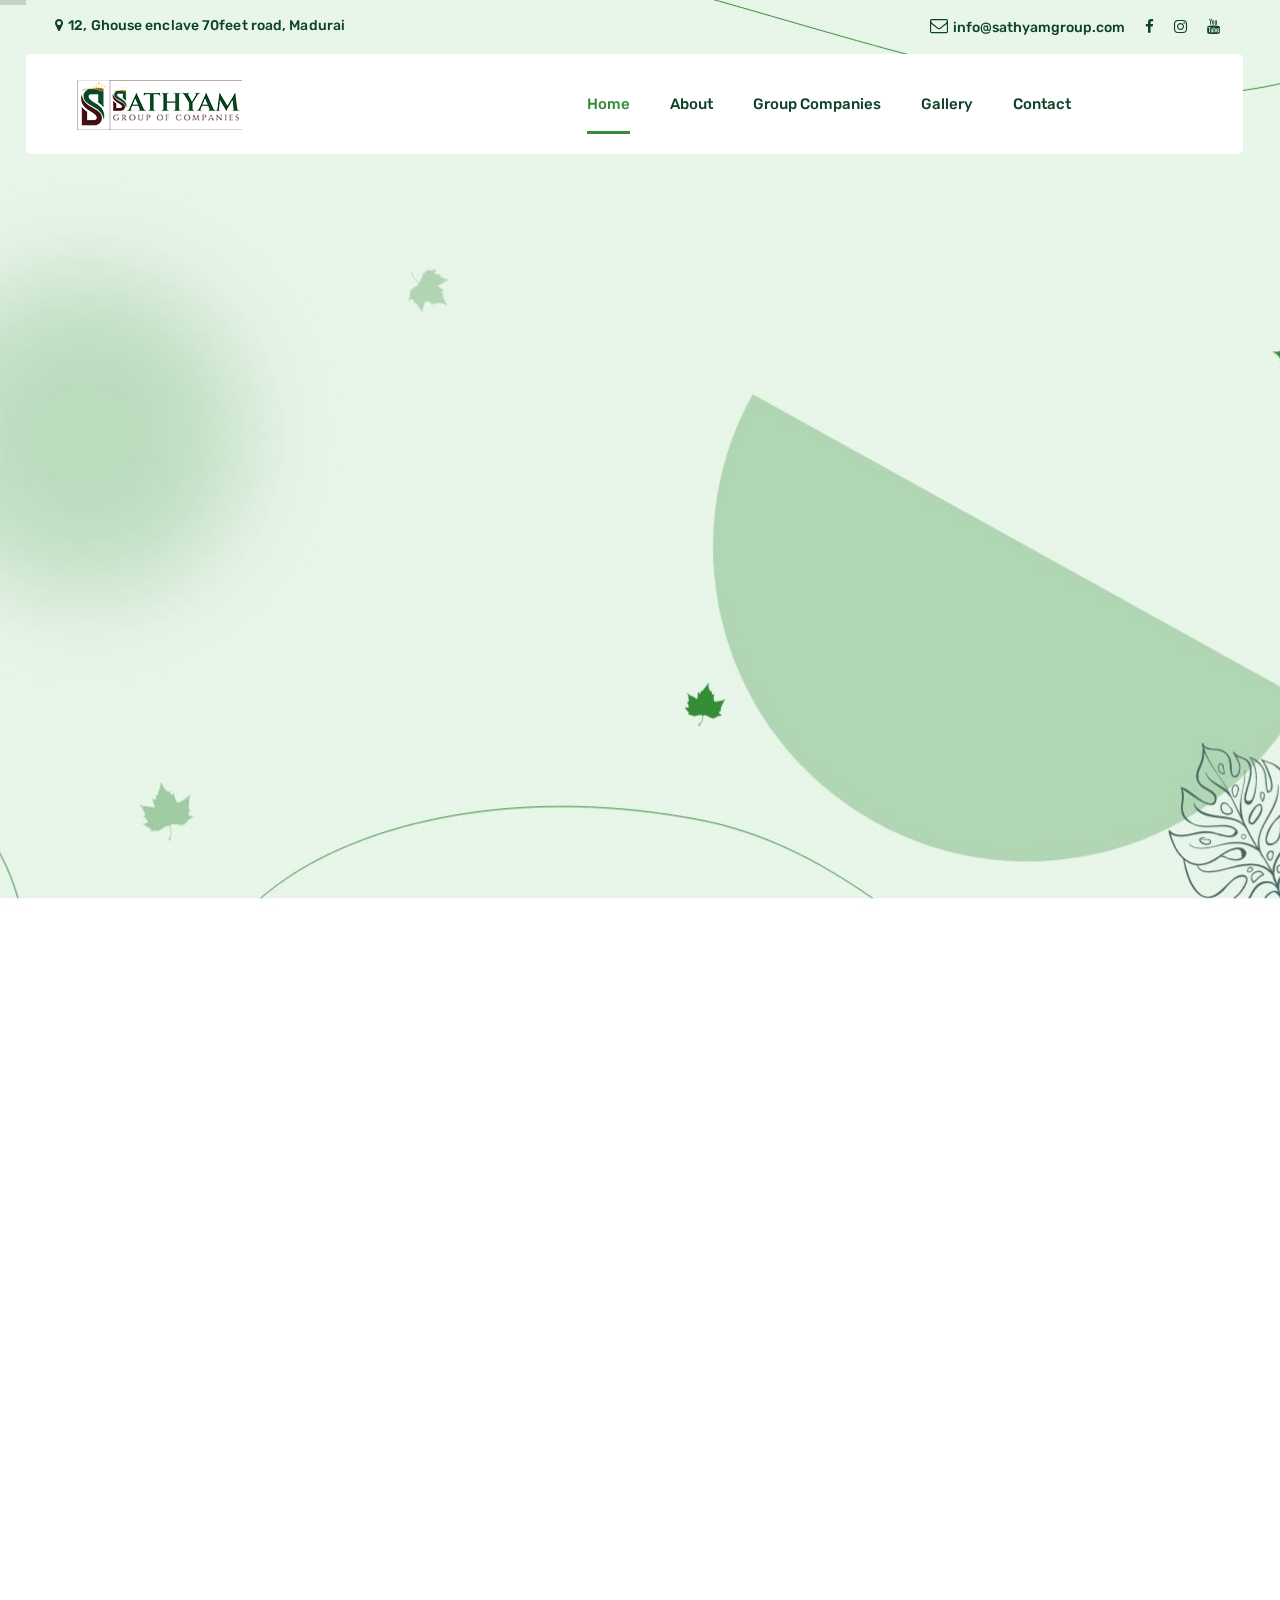
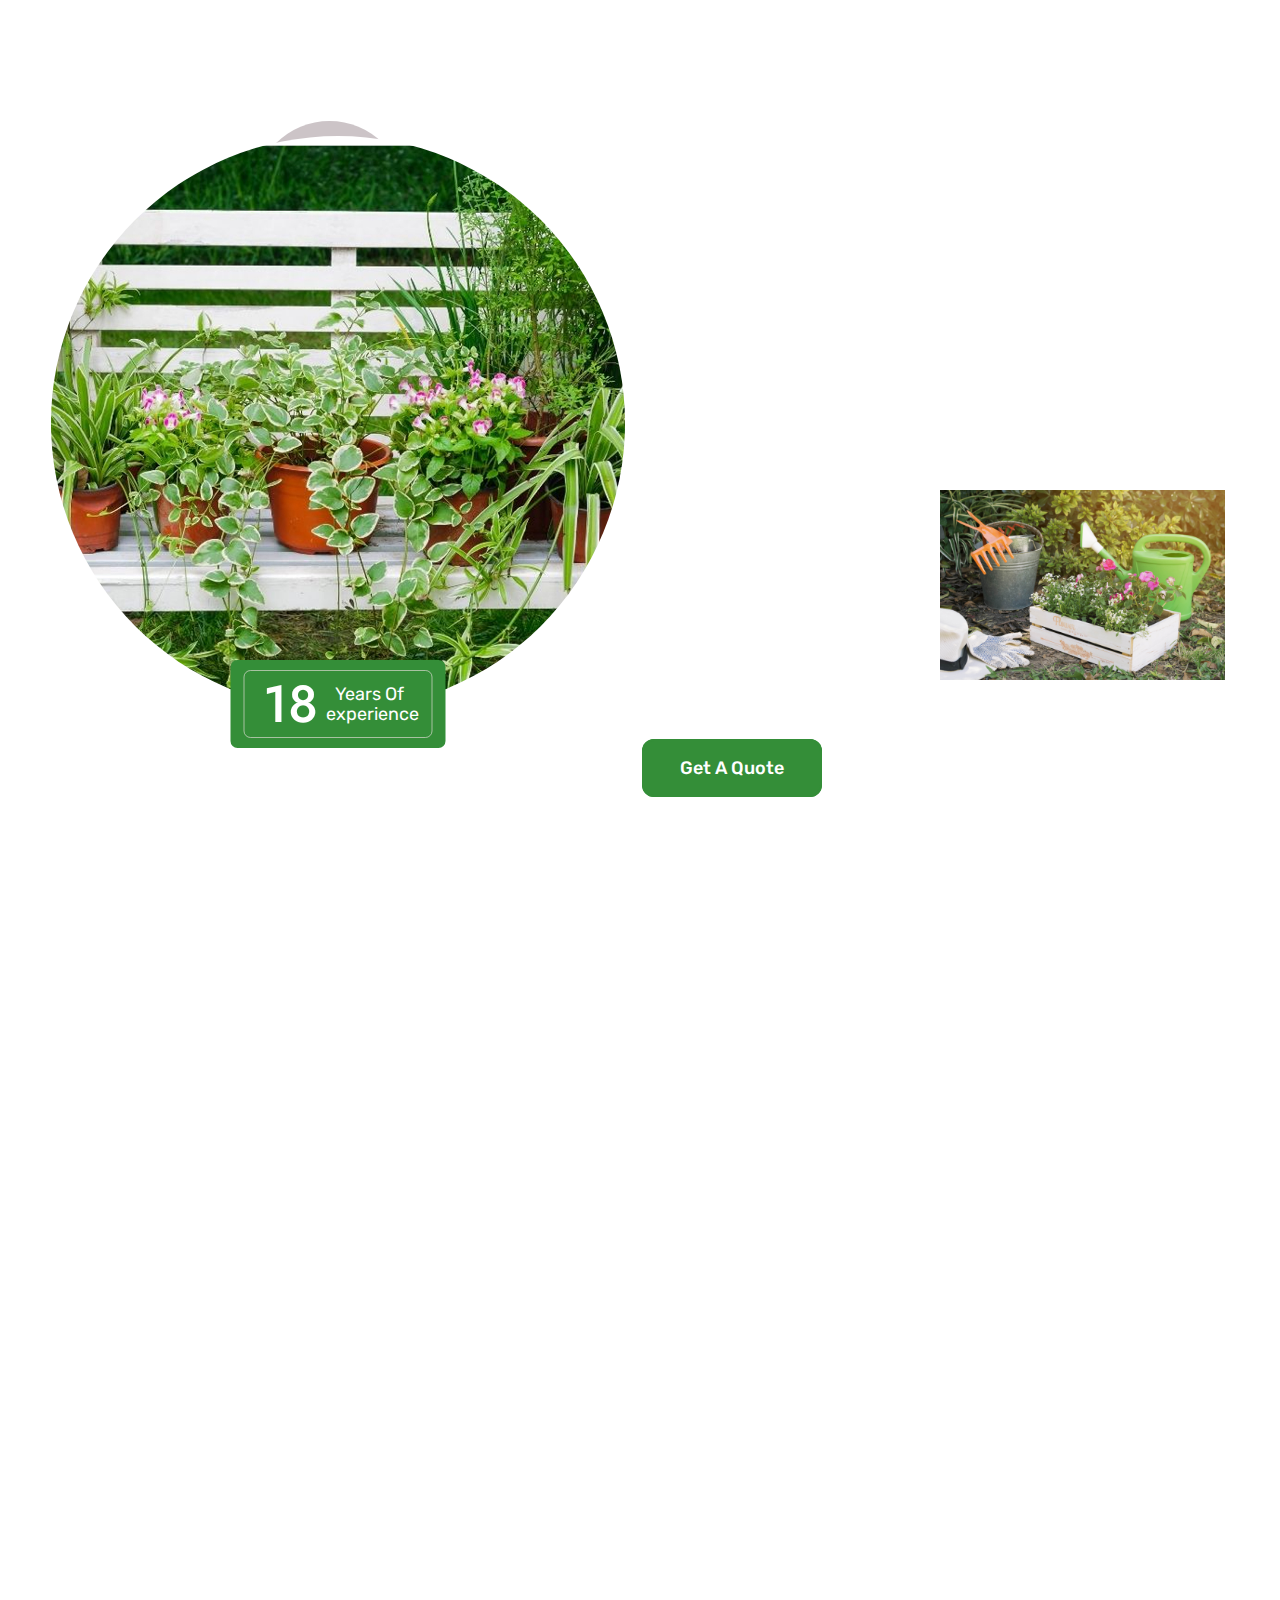
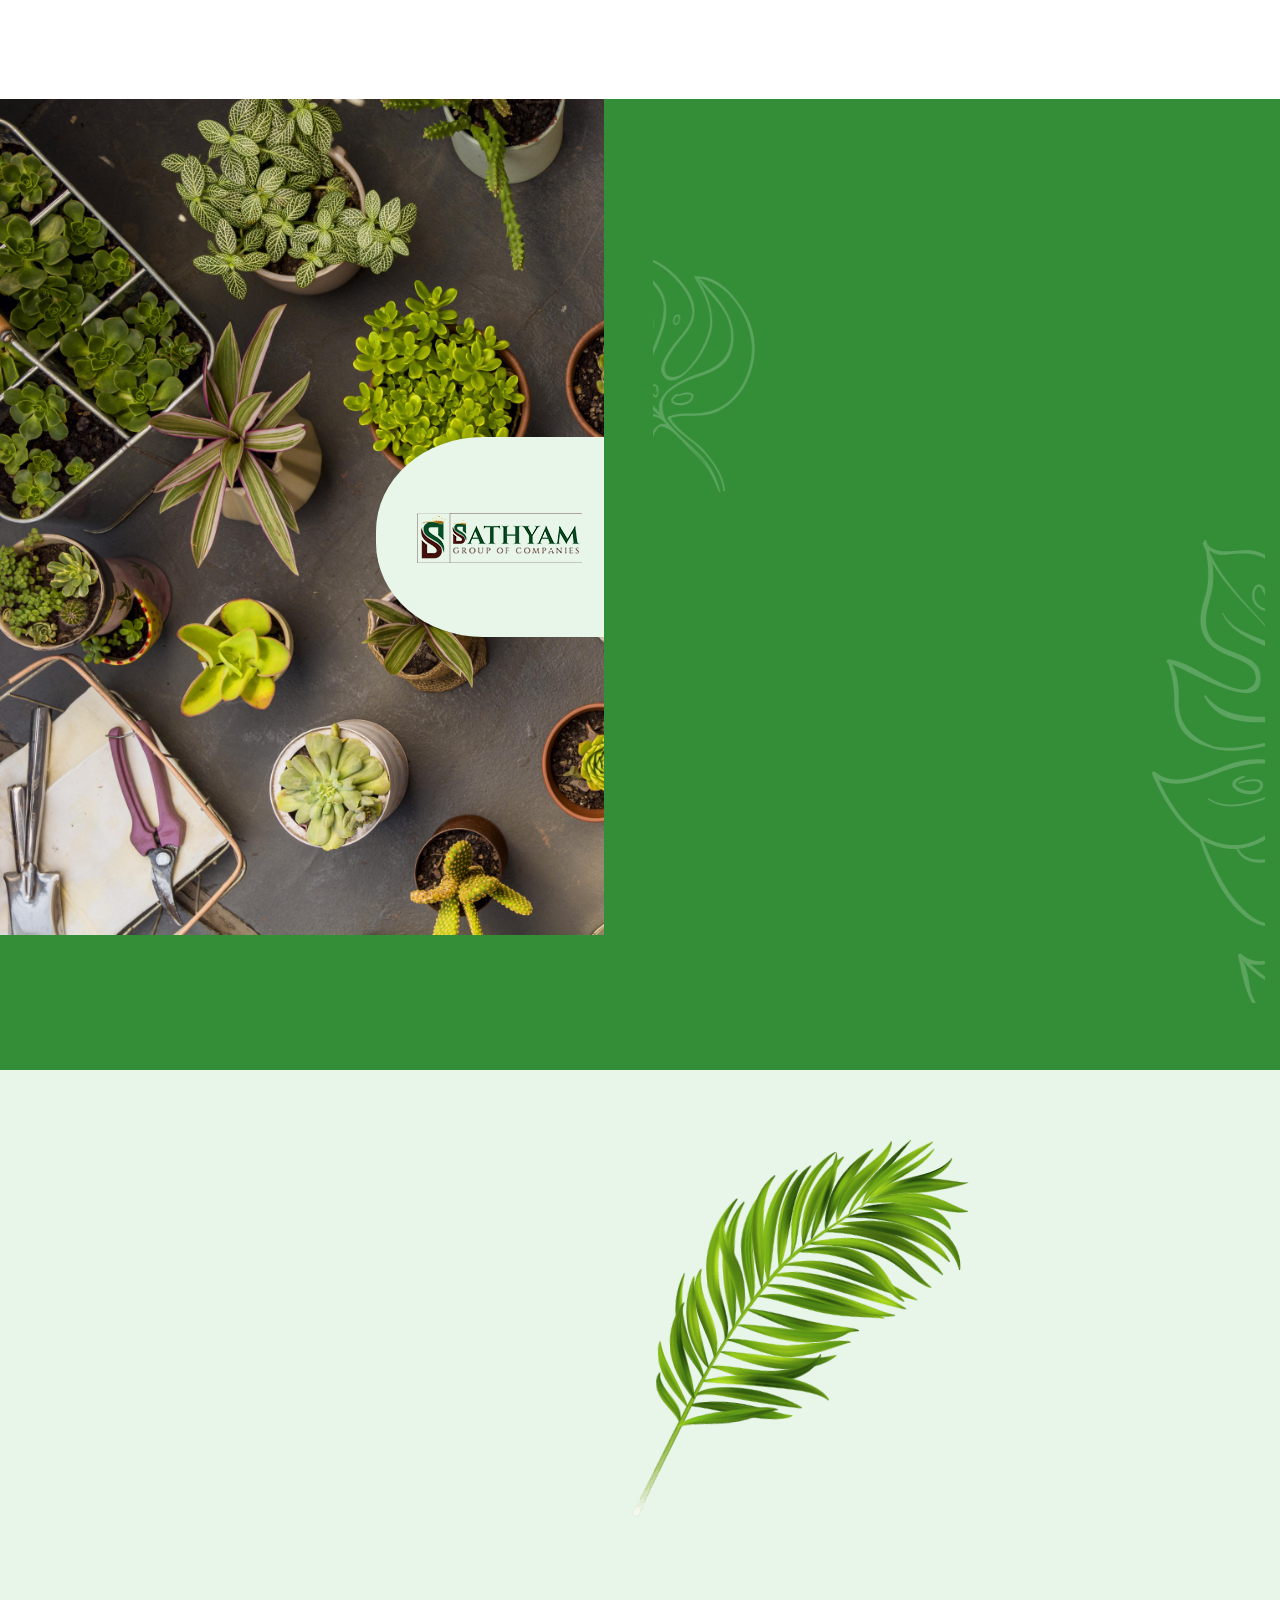
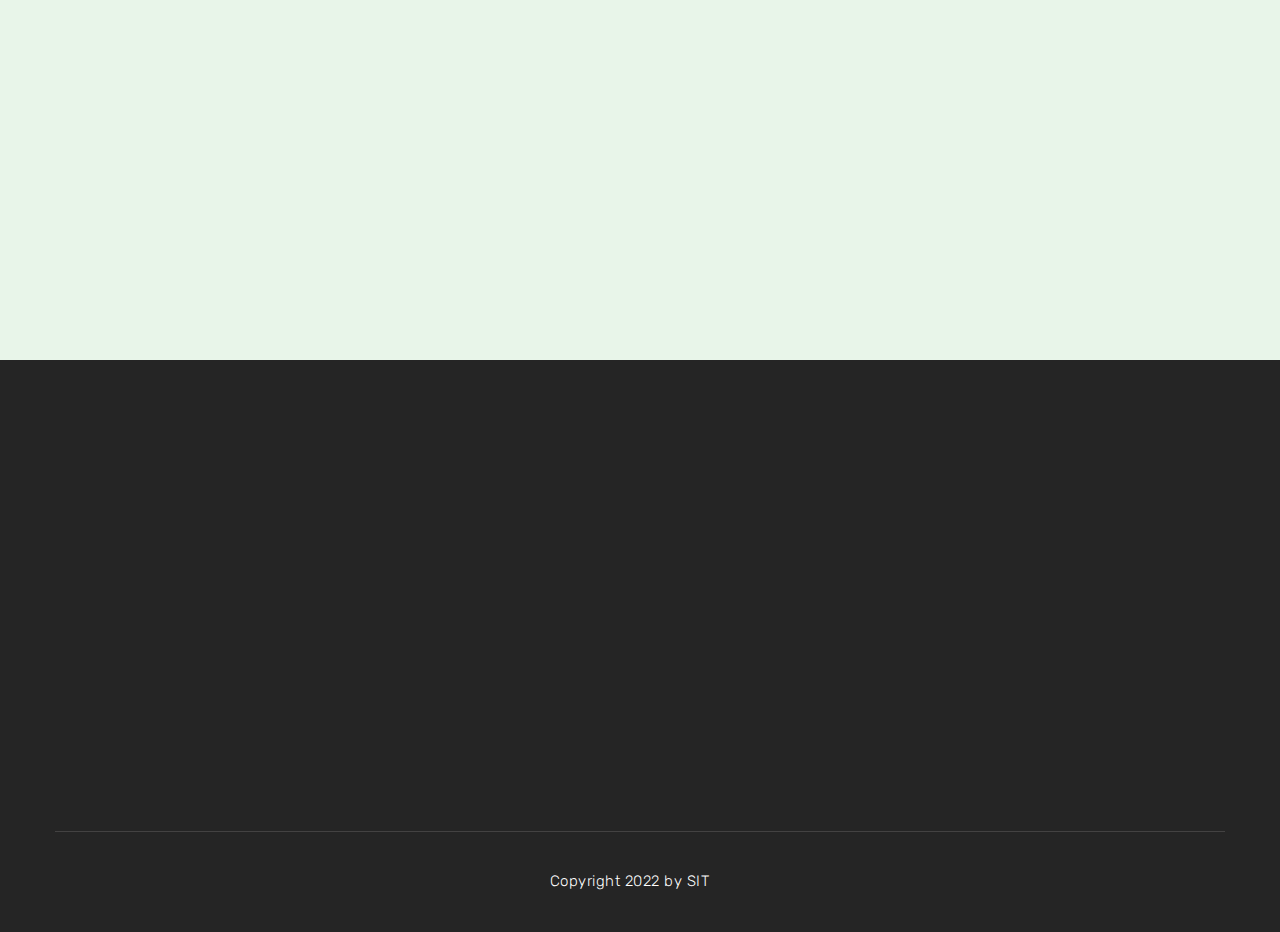
<file: index.html>
<!DOCTYPE html>
<!--[if IE 8 ]><html class="ie" xmlns="http://www.w3.org/1999/xhtml" xml:lang="en-US" lang="en-US"> <![endif]-->
<!--[if (gte IE 9)|!(IE)]><!-->
<html xmlns="http://www.w3.org/1999/xhtml" xml:lang="en-US" lang="en-US">
<!--<![endif]-->


<!-- Mirrored from sathyamgroup.com/sgc/ by HTTrack Website Copier/3.x [XR&CO'2014], Sat, 11 Mar 2023 06:12:58 GMT -->
<!-- Added by HTTrack --><meta http-equiv="content-type" content="text/html;charset=UTF-8" /><!-- /Added by HTTrack -->
<head>
    <!-- Basic Page Needs -->
    <meta charset="UTF-8">
    <!--[if IE]><meta http-equiv='X-UA-Compatible' content='IE=edge,chrome=1'><![endif]-->
    <title>Sathyam Group of Companies</title>

    <meta name="author" content="themesflat.com">
    <!-- Mobile Specific Metas -->
    <meta name="viewport" content="width=device-width, initial-scale=1, maximum-scale=1">

    <!-- Boostrap style -->
    <link rel="stylesheet" type="text/css" href="stylesheet/bootstrap.css">

    <!-- Theme style -->
    <link rel="stylesheet" type="text/css" href="stylesheet/style.css">

    <!-- Reponsive -->
    <link rel="stylesheet" type="text/css" href="stylesheet/responsive.css">

    <!-- icoomon font -->
    <link rel="stylesheet" type="text/css" href="stylesheet/icomoon.css">

    <!-- Favicon and touch icons  -->
    <link href="icon/Favicon.png" rel="apple-touch-icon-precomposed">
    <link href="icon/Favicon.png" rel="apple-touch-icon-precomposed">
    <link href="icon/Favicon.png" rel="shortcut icon">

    <!-- anime -->
    <link rel="stylesheet" href="stylesheet/animate.css">
<style>
    .logoo{
        width: 276px;
    }
</style>
</head>

<body>
    <div class="boxed blog">

        <!-- Preloader -->
        <div class="preloader">
            <div class="clear-loading loading-effect-2">
                <span></span>
            </div>
        </div>

       <div class="flat-header-box">
    <div class="container">
        <div class="row">
            <div class="col-md-12">
                <div class="container">
                    <div class="row">
                        <div class="top-header1">
                            <div class="top-header-inner">
                                <div class="top-bar-left">
                                    <span class="top-location">12, Ghouse enclave 70feet road, Madurai</span>
                                </div>
                                <div class="top-bar-right">
                                    <ul class="widgets-nav-social">
                                        <span class="top-mail text-right">info@sathyamgroup.com</span>
                                        <li><a href="https://www.facebook.com/sathyammd/"><i class="fa fa-facebook" aria-hidden="true"></i></a>
                                        </li>
                                        <!-- <li><a href="#"><i class="fa fa-twitter" aria-hidden="true"></i></a>
                                        </li> -->
                                        <li><a href="#"><i class="fa fa-instagram" aria-hidden="true"></i></a>
                                        </li>
                                        <li><a href="https://www.youtube.com/channel/UCOLUWRd3Q_rFwEN-dyGHUgQ"><i class="fa fa-youtube" aria-hidden="true"></i></a>
                                        </li>
                                    </ul>
                                </div>
                            </div>
                        </div>
                    </div>
                </div>

                <!-- header -->
                <header id="header" class="header bg-color">
                    <div class="container">
                        <div class="row">
                            <div class="header-wrap-home1">
                                <div class="col-md-6 ">
                                    <div class="inner-header">
                                        <div class="logo-header">
                                            <a href="index-2.html" title="">
                                                <img src="icon/logo-dark.png" alt="images">
                                            </a>
                                        </div>
                                        <!-- /logo -->

                                        <div class="btn-menu">
                                            <span></span>
                                        </div>
                                        <!-- /mobile menu button -->
                                    </div>
                                </div>

                                <div class="col-md-6">
                                    <div class="nav-wrap">
                                        <nav id="mainnav" class="mainnav">
                                            <ul class="menu">
                                                <li class="current-menu-item">
                                                    <a href="index-2.html" title="">Home</a>
                                                </li>
                                                <li class="menu-item">
                                                    <a href="about.html" title="">About</a>
                                                </li>
                                                <li class="menu-item">
                                                    <a href="group.html" title="">Group Companies</a>
                                                </li>
                                                <li>
                                                    <a href="gallery.html" title="">Gallery</a>
                                                </li>
                                                <li>
                                                    <a href="contact.html" title="">Contact</a>
                                                </li>
                                            </ul>
                                        </nav>
                                    </div>
                                </div>
                                
                            </div>
                        </div>
                    </div>
                </header>
            </div>
        </div>
    </div>
</div>        <!-- page title -->
        <div class="page-title-home1">
            <div class="container-fluid">
                <div class="row">
                    <div class="inner-title-home1">
                        <!-- /.page-title -->
                        <div class="flat-slider clearfix">
                            <div class="rev_slider_wrapper fullwidthbanner-container">
                                <div id="rev-slider2" class="rev_slider fullwidthabanner">
                                    <ul>
                                        <!-- Slide 1 -->
                                        <li data-transition="random">
                                            <!-- Main Image -->
                                            <!-- Layers -->
                                            <div class="tp-caption tp-resizeme text-one"
                                                data-x="['left','left','left','center']"
                                                data-hoffset="['0','0','0','0']"
                                                data-y="['middle','middle','middle','middle']"
                                                data-voffset="['-274','-50','-50','-50']"
                                                data-fontsize="['16','16','16','16']" data-lineheight="['20','0','0','0']"
                                                data-width="full" data-height="none" data-whitespace="normal"
                                                data-transform_idle="o:1;"
                                                data-transform_in="y:[100%];z:0;rX:0deg;rY:0;rZ:0;sX:1;sY:1;skX:0;skY:0;opacity:0;s:2000;e:Power4.easeInOut;"
                                                data-transform_out="y:[100%];s:1000;e:Power2.easeInOut;s:1000;e:Power2.easeInOut;"
                                                data-mask_in="x:0px;y:[100%];" data-mask_out="x:inherit;y:inherit;"
                                                data-start="700" data-splitin="none" data-splitout="none"
                                                data-responsive_offset="on">
                                                <h3 class="sub-title">100% Organic</h3>
                                            </div>

                                            <div class="tp-caption tp-resizeme text-two"
                                                data-x="['left','left','left','center']" data-hoffset="['-2','-2','5','0']"
                                                data-y="['middle','middle','middle','middle']" data-voffset="['-130','-165', '-15','-15']"
                                                data-fontsize="['60','70','50','60']"
                                                data-lineheight="['70','80','64','48']" 
                                                data-width="full"
                                                data-height="none" 
                                                data-whitespace="normal" 
                                                data-transform_idle="o:1;"
                                                data-transform_in="y:[100%];z:0;rX:0deg;rY:0;rZ:0;sX:1;sY:1;skX:0;skY:0;opacity:0;s:2000;e:Power4.easeInOut;"
                                                data-transform_out="y:[100%];s:1000;e:Power2.easeInOut;s:1000;e:Power2.easeInOut;"
                                                data-mask_in="x:0px;y:[100%];" data-mask_out="x:inherit;y:inherit;"
                                                data-start="700" data-splitin="none" data-splitout="none"
                                                data-responsive_offset="on">
                                                <div class="title-box">
                                                    <h2 class="title-slider text-pri2-color">Feed the world with<br>
                                                        Natural & Organic<br> Products</h2>
                                                </div>
                                            </div>

                                            <div class="tp-caption btn-text btn-linear hv-linear-gradient"
                                                data-x="['left','left','left','center']"
                                                data-hoffset="['-3','-3','5','0']"
                                                data-y="['middle','middle','middle','middle']"
                                                data-voffset="['48','40','180','280']" data-width="full"
                                                data-height="none" data-whitespace="normal" data-transform_idle="o:1;"
                                                data-transform_in="y:[100%];z:0;rX:0deg;rY:0;rZ:0;sX:1;sY:1;skX:0;skY:0;opacity:0;s:2000;e:Power4.easeInOut;"
                                                data-transform_out="y:[100%];s:1000;e:Power2.easeInOut;s:1000;e:Power2.easeInOut;"
                                                data-mask_in="x:0px;y:[100%];" data-mask_out="x:inherit;y:inherit;"
                                                data-start="700" data-splitin="none" data-splitout="none"
                                                data-responsive_offset="on">
                                                <div class="button-box">
                                                    <div class="button res-btn-slider">
                                                        <a href="#" class="btn btn-left">Get A Quote</a>
                                                    </div>
                                                    <div class="button">
                                                        <a href="about.html" class="btn">Read More</a>
                                                    </div>
                                                </div>
                                            </div>
                                            <div class="tp-caption tp-resizeme image-slider text-right "
                                                data-x="['right','right','right','right']"
                                                data-hoffset="['-29','-29','-150','-29']"
                                                data-y="['center','center','center','center']"
                                                data-voffset="['-88','-88','60','-88']" data-width="full"
                                                data-height="none" data-whitespace="normal" data-transform_idle="o:1;"
                                                data-transform_in="y:[100%];z:0;rX:0deg;rY:0;rZ:0;sX:1;sY:1;skX:0;skY:0;opacity:0;s:2000;e:Power4.easeInOut;"
                                                data-transform_out="y:[100%];s:1000;e:Power2.easeInOut;s:1000;e:Power2.easeInOut;"
                                                data-mask_in="x:0px;y:[100%];" data-mask_out="x:inherit;y:inherit;"
                                                data-start="800" data-splitin="none" data-splitout="none"
                                                data-responsive_offset="on">
                                                <img class="img-slide wow jackInTheBox" data-wow-delay="2500ms"
                                                    data-wow-duration="3s"
                                                    src="images/home/young-woman-with-their-garden-crops.png"
                                                    alt="images">
                                            </div>
                                        </li>
                                        <!-- /End Slide 1 -->
                                        <!-- Slide 1 -->
                                        <li data-transition="random">
                                            <!-- Main Image -->
                                            <!-- Layers -->
                                            <div class="tp-caption tp-resizeme text-one"
                                                data-x="['left','left','left','center']"
                                                data-hoffset="['0','0','0','0']"
                                                data-y="['middle','middle','middle','middle']"
                                                data-voffset="['-274','-50','-50','-50']"
                                                data-fontsize="['16','0','0','0']" data-lineheight="['20','0','0','0']"
                                                data-width="full" data-height="none" data-whitespace="normal"
                                                data-transform_idle="o:1;"
                                                data-transform_in="y:[100%];z:0;rX:0deg;rY:0;rZ:0;sX:1;sY:1;skX:0;skY:0;opacity:0;s:2000;e:Power4.easeInOut;"
                                                data-transform_out="y:[100%];s:1000;e:Power2.easeInOut;s:1000;e:Power2.easeInOut;"
                                                data-mask_in="x:0px;y:[100%];" data-mask_out="x:inherit;y:inherit;"
                                                data-start="700" data-splitin="none" data-splitout="none"
                                                data-responsive_offset="on">
                                                <h3 class="sub-title">100% Organic</h3>
                                            </div>

                                            <div class="tp-caption tp-resizeme text-two"
                                                data-x="['left','left','left','center']"
                                                data-hoffset="['-2','-2','5','0']"
                                                data-y="['middle','middle','middle','middle']"
                                                data-voffset="['-130','-165',10','-15']"
                                                data-fontsize="['60','70','50','60']"
                                                data-lineheight="['70','80','64','48']" data-width="full"
                                                data-height="none" data-whitespace="normal" data-transform_idle="o:1;"
                                                data-transform_in="y:[100%];z:0;rX:0deg;rY:0;rZ:0;sX:1;sY:1;skX:0;skY:0;opacity:0;s:2000;e:Power4.easeInOut;"
                                                data-transform_out="y:[100%];s:1000;e:Power2.easeInOut;s:1000;e:Power2.easeInOut;"
                                                data-mask_in="x:0px;y:[100%];" data-mask_out="x:inherit;y:inherit;"
                                                data-start="700" data-splitin="none" data-splitout="none"
                                                data-responsive_offset="on">
                                                <div class="title-box">
                                                <h2 class="title-slider text-pri2-color">Feed the world with<br>
                                                        Natural & Organic<br> Products</h2>
                                                </div>
                                            </div>

                                            <div class="tp-caption btn-text btn-linear hv-linear-gradient"
                                                data-x="['left','left','left','center']"
                                                data-hoffset="['-3','-3','5','0']"
                                                data-y="['middle','middle','middle','middle']"
                                                data-voffset="['48','40','180','300']" data-width="full"
                                                data-height="none" data-whitespace="normal" data-transform_idle="o:1;"
                                                data-transform_in="y:[100%];z:0;rX:0deg;rY:0;rZ:0;sX:1;sY:1;skX:0;skY:0;opacity:0;s:2000;e:Power4.easeInOut;"
                                                data-transform_out="y:[100%];s:1000;e:Power2.easeInOut;s:1000;e:Power2.easeInOut;"
                                                data-mask_in="x:0px;y:[100%];" data-mask_out="x:inherit;y:inherit;"
                                                data-start="700" data-splitin="none" data-splitout="none"
                                                data-responsive_offset="on">
                                                <div class="button-box">
                                                    <div class="button res-btn-slider">
                                                        <a href="contact.html" class="btn btn-left">Get A Quote</a>
                                                    </div>
                                                    <div class="button">
                                                        <a href="about.html" class="btn">Read More</a>
                                                    </div>
                                                </div>
                                            </div>
                                            <div class="tp-caption tp-resizeme image-slider text-right "
                                                data-x="['right','right','right','right']"
                                                data-hoffset="['-29','-29','-150','-29']"
                                                data-y="['center','center','center','center']"
                                                data-voffset="['-88','-88','60','-88']" data-width="full"
                                                data-height="none" data-whitespace="normal" data-transform_idle="o:1;"
                                                data-transform_in="y:0;z:[100%];rX:0deg;rY:0;rZ:0;sX:1;sY:1;skX:0;skY:0;opacity:0;s:2000;e:Power4.easeInOut;"
                                                data-transform_out="y:[100%];s:1000;e:Power2.easeInOut;s:1000;e:Power2.easeInOut;"
                                                data-mask_in="x:[100%];y:0px;" data-mask_out="x:inherit;y:inherit;"
                                                data-start="900" data-splitin="none" data-splitout="none"
                                                data-responsive_offset="on">
                                                <img class="img-slide wow jackInTheBox" data-wow-delay="2500ms"
                                                    data-wow-duration="3s"
                                                    src="images/home/young-woman-with-their-garden-crops.png"
                                                    alt="images">
                                            </div>
                                        </li>
                                        <!-- /End Slide 1 -->
                                    </ul>
                                </div>
                            </div>
                        </div>
                        <!-- flat-slider -->
                    </div>

                </div>

            </div>
        </div>
        <!-- /.page-title -->

        <!-- features -->
        <section class="flat-service-details">
            <div class="container">
                <div class="row">
                    <div class="section-title-box">
                        <!-- <h4 class="section-subtitle  wow fadeInUp">LATEST BLOGS</h4> -->
                        <h2 class="section-title  wow fadeInUp">Our Companies</h2>
                    </div>
                    <div class="col-md-12">
                        <div class="themesflat-spacer clearfix" data-desktop="117" data-mobile="60" data-smobile="60"></div>
                    </div>
                    <div class="col-md-12">
                        <article class="content-service-details">
                            <div class="services-item d-flex mg-bottom30">
                                <div class="services-item-left mg-right-15">
                                    <div class="services-box d-flex wow fadeInLeft ">
                                        <span class="icon-services  bd-radius-8"><img src="icon/sb.png" class="logoo"></span>                                        
                                        <div class="inner-box">
                                            <a href="https://sathyambio.com/" target="_blank">
                                                <h3 class="section-heading-jost-size20 item-1">
                                                Sathyam Bio</h3>
                                            </a>
                                            <p class="section-desc">Manufacturer and Supplier of Agro Fertilizers and agro inputs.The company has grown manifolds in the industry.</p>
                                        </div>
                                    </div>
                                </div>
                                <div class="services-item-right mg-left-15">
                                    <div class="services-box d-flex wow fadeInLeft ">
                                        <span class="icon-services bd-radius-8"><img src="icon/skc.png" class="logoo"></span>
                                        <div class="inner-box">
                                            <a href="https://agribiz.skissancare.com/" target="_blank">
                                                <h3 class="section-heading-jost-size20 item-1">
                                                Skissan Care - B2B</h3>
                                            </a>
                                            <p class="section-desc">Manufacturers, Wholesaler, Supplier, Importer of an extensive array of the Fulvic and Amino Acid Powder.</p>
                                        </div>
                                    </div>
                                </div>
                                <div class="services-item-left mg-right-15">
                                    <div class="services-box d-flex wow fadeInLeft ">
                                        <span class="icon-services bd-radius-8"><img src="icon/skc.png" class="logoo"></span>
                                        <div class="inner-box">
                                            <a href="https://caresoft.skissancare.com/" target="_blank">
                                                <h3 class="section-heading-jost-size20 item-1">
                                                Skissan Care - B2C</h3>
                                            </a>
                                            <p class="section-desc">Manufacturing and Supplying a wide range of Seaweed Gel, Seaweed, Granules Tablets and many more.</p>
                                        </div>
                                    </div>
                                </div>
                            </div>

                        </article>
                    </div>
                    <div class="col-md-12">
                        <article class="content-service-details">
                            <div class="services-item d-flex mg-bottom30">
                                <div class="services-item-left mg-right-15">
                                    <div class="services-box d-flex wow fadeInLeft ">
                                        <span class="icon-services bd-radius-8"><img src="icon/sac.png" class="logoo"></span>
                                        <div class="inner-box">
                                            <a href="https://sathyamagroclinic.com/" target="_blank">
                                                <h3 class="section-heading-jost-size20 item-1">
                                                Sathyam Agro Clinic</h3>
                                            </a>
                                            <p class="section-desc">Agro Clinic for the benefit of farmers in the local area and offers professional extension services to farmers.</p>
                                        </div>
                                    </div>
                                </div>
                                <div class="services-item-right mg-left-15">
                                    <div class="services-box d-flex wow fadeInLeft ">
                                        <span class="icon-services bd-radius-8"><img src="icon/saf.png" class="logoo"></span>
                                        <div class="inner-box">
                                            <a href="https://sathyamagrofoods.com/" target="_blank">
                                                <h3 class="section-heading-jost-size20 item-1">
                                                Sathyam Agro Foods</h3>
                                            </a>
                                            <p class="section-desc">Sathyam Agro Foods has been in the business of creating spices and spice blends from India.</p>
                                        </div>
                                    </div>
                                </div>
                                <div class="services-item-left mg-right-15">
                                    <div class="services-box d-flex wow fadeInLeft ">
                                        <span class="icon-services bd-radius-8"><img src="icon/sb.png" class="logoo"></span>
                                        <div class="inner-box">
                                            <a href="https://sathyamseaweed.com/" target="_blank">
                                                <h3 class="section-heading-jost-size20 item-1">
                                                Sathyam Seaweed</h3>
                                            </a>
                                            <p class="section-desc">Lorem available market standard industry Lorem Ipsum dummy.Lorem available market standard industry.</p>
                                        </div>
                                    </div>
                                </div>
                            </div>

                        </article>
                    </div>
                    <!--<div class="col-md-12">-->
                    <!--    <article class="content-service-details">-->
                    <!--        <div class="services-item d-flex mg-bottom30">-->
                    <!--            <div class="services-item-left mg-right-15">-->
                    <!--                <div class="services-box d-flex wow fadeInLeft ">-->
                    <!--                    <span class="icon-services bd-radius-8"><img src="icon/sac.png" ></span>-->
                    <!--                    <div class="inner-box">-->
                    <!--                        <a href="https://sathyamit.com/" target="_blank">-->
                    <!--                            <h3 class="section-heading-jost-size20 item-1">-->
                    <!--                            Sathyam Innov Tech</h3>-->
                    <!--                        </a>-->
                    <!--                        <p class="section-desc">Lorem available market standard industry Lorem Ipsum dummy.</p>-->
                    <!--                    </div>-->
                    <!--                </div>-->
                    <!--            </div>-->
                    <!--            <div class="services-item-right mg-left-15">-->
                    <!--                <div class="services-box d-flex wow fadeInLeft ">-->
                    <!--                    <span class="icon-services bd-radius-8"><img src="icon/saf.png" ></span>-->
                    <!--                    <div class="inner-box">-->
                    <!--                        <a href="https://sathyamstudio.com/" target="_blank">-->
                    <!--                            <h3 class="section-heading-jost-size20 item-1">-->
                    <!--                            Sathyam Studio</h3>-->
                    <!--                        </a>-->
                    <!--                        <p class="section-desc">Lorem available market standard industry Lorem Ipsum dummy.</p>-->
                    <!--                    </div>-->
                    <!--                </div>-->
                    <!--            </div>-->
                    <!--            <div class="services-item-left mg-right-15">-->
                    <!--                <div class="services-box d-flex wow fadeInLeft ">-->
                    <!--                    <span class="icon-services bd-radius-8"><img src="icon/sb.png" ></span>-->
                    <!--                    <div class="inner-box">-->
                    <!--                        <a href="https://sathyamseaweed.com/" target="_blank">-->
                    <!--                            <h3 class="section-heading-jost-size20 item-1">-->
                    <!--                            Sathyam Seaweed</h3>-->
                    <!--                        </a>-->
                    <!--                        <p class="section-desc">Lorem available market standard industry Lorem Ipsum dummy.</p>-->
                    <!--                    </div>-->
                    <!--                </div>-->
                    <!--            </div>-->
                    <!--        </div>-->

                    <!--    </article>-->
                    <!--</div>-->
                    <!-- <div class="col-md-12">
                        <div class="themesflat-spacer clearfix" data-desktop="172" data-mobile="100" data-smobile="60"></div>
                    </div> -->
                </div>
            </div>
        </section>
        <!-- <section class="flat-features">
            <div class="container-fluid">
                <div class="row">
                    <div class="item-four-column">
                        <div class="inner-features hover-up wow fadeInUp">
                            <div class="features-box">
                                <span class="tf-icon icon-farming"></span>
                                <div class="content-features">
                                    <a href="#">
                                        <h3 class="section-heading-rubik-size20">
                                            Seaweed
                                        </h3>
                                    </a>
                                    <p class="section-desc">
                                        Lorem ipsum dolor sit amet, conset etur sadipscing elitr, sed diam noket numy
                                        eirmod tempor
                                    </p>
                                </div>
                            </div>
                        </div>
                        
                    </div>
                    <div class=" item-four-column">
                        <div class="inner-features hover-up wow fadeInUp">
                            <div class="features-box">
                                <span class="tf-icon icon-hand-gloves"></span>
                                <div class="content-features">
                                    <a href="#">
                                        <h3 class="section-heading-rubik-size20">
                                            Granules
                                        </h3>
                                    </a>
                                    <p class="section-desc">
                                        Lorem ipsum dolor sit amet, conset etur sadipscing elitr, sed diam noket numy
                                        eirmod tempor
                                    </p>
                                </div>
                            </div>
                        </div>
                    </div>
                    <div class=" item-four-column">
                        <div class="inner-features hover-up wow fadeInUp">
                            <div class="features-box">
                                <span class="tf-icon icon-fruit-box"></span>
                                <div class="content-features">
                                    <a href="#">
                                        <h3 class="section-heading-rubik-size20">
                                            Liquid
                                        </h3>
                                    </a>
                                    <p class="section-desc">
                                        Lorem ipsum dolor sit amet, conset etur sadipscing elitr, sed diam noket numy
                                        eirmod tempor
                                    </p>
                                </div>
                            </div>
                        </div>
                    </div>
                    <div class=" item-four-column">
                        <div class="inner-features hover-up wow fadeInUp">
                            <div class="features-box">
                                <span class="tf-icon icon-seed"></span>
                                <div class="content-features">
                                    <a href="#">
                                        <h3 class="section-heading-rubik-size20">
                                            Gel
                                        </h3>
                                    </a>
                                    <p class="section-desc">
                                        Lorem ipsum dolor sit amet, conset etur sadipscing elitr, sed diam noket numy
                                        eirmod tempor
                                    </p>
                                </div>
                            </div>
                        </div>
                    </div>
                </div>
            </div>
        </section> -->
        <!-- /features -->

        <!-- about -->
        <section class="flat-about">
            <div class="container">
                <div class="row">
                    <div class="col-md-12">
                        <div class="themesflat-spacer clearfix" data-desktop="121" data-mobile="60" data-smobile="60">
                        </div>
                    </div>
                    <div class="col-lg-6">
                        <div class="about-post center bd-radius-50-image">
                            <img class="main-post-about"
                                src="images/home/1.jpg" alt="images">
                            <img class="circel-inside" src="images/home/circle-about.png" alt="images">
                            <div class="about-count-box themesflat-counter">
                                <div class="box">
                                    <div class="inner-about-count-box">
                                        <span class="number-count number" data-speed="1500" data-to="18"
                                            data-inviewport="yes">18</span>
                                        <div class="caption-number-count">
                                            Years Of experience
                                        </div>
                                    </div>
                                </div>
                            </div>
                        </div>
                    </div>
                    <div class="col-lg-6">
                        <div class="about-content">
                            <div class="about-content-title wow fadeInUp">
                                <div class="section-subtitle">ABOUT US</div>
                                <div class="section-title">Manufacturing high quality of organic inputs for 18 years.</div>
                                <div class="section-desc">Sathyam group of companies believe in technology which holds the key to
                                    the food safety, energy security and access to organic farming are mecessary for empowering our 
                                    rural population.
                                </div>
                            </div>
                            <div id="about-box" class="about-desc-box">
                                <div class="about-desc">
                                    <div class="about-box-nd1 wow fadeInLeft">
                                        <span class="tf-icon icon-Group-660"></span>
                                        <div class="inner-box">
                                            <a href="#">
                                                <h3 class="section-heading-jost-size20 item-1">
                                                Organic Manures</h3>
                                            </a>
                                            <!-- <p class="section-desc">Lorem Ipsum is simply</p> -->
                                        </div>
                                    </div>
                                    <div class="about-box-nd1 wow fadeInLeft">
                                        <span class="tf-icon icon-Group-661"></span>
                                        <div class="inner-box">
                                            <a href="#">
                                                <h3 class="section-heading-jost-size20 item-2">
                                                Agro Foods</h3>
                                            </a>
                                            <!-- <p class="section-desc">
                                                Lorem Ipsum is simply</p> -->
                                        </div>
                                    </div>
                                </div>
                                <div class="image-desc">
                                    <img class="image" src="images/home/box-flowers-green-garden.jpg" alt="images">
                                </div>
                            </div>
                            <div class="button hover-up">
                                <a href="contact.html" class="btn2">Get A Quote</a>
                            </div>
                        </div>
                    </div>
                </div>
            </div>
        </section>
        <!-- /about -->

       
       

       

        <!-- blog -->
        <section class="flat-blog-home01">
            <div class="container">
                <div class="row">
                    <div class="section-title-box">
                        <h4 class="section-subtitle  wow fadeInUp">LATEST BLOGS</h4>
                        <h2 class="section-title  wow fadeInUp">Our Insights & Articles</h2>
                    </div>
                    <div class="col-md-12">
                        <div class="slide-blog-content">
                            <div class="owl-carousel owl-theme">
                                <div class="item wow fadeInUp">
                                    <div class="blog-item hover-up-style2">
                                        <div class="item-overlay"></div>
                                        <div class="item-box link">
                                            <!-- <div class="content-info"><a href="#" class="folder">
                                                    Home Gardening
                                                </a></div> -->
                                            <div class="link-style6">
                                                <div class="content-info margin-top"><a href="#" class="user">
                                                        By Admin
                                                    </a></div>
                                                <a href="https://f3organicmarket.blogspot.com/2019/09/blog-post_25.html" class="section-heading-jost-size20">
                                                   Blog 1
                                                </a>
                                            </div>
                                            <hr class="line-blog-item">
                                            <h4 class="sub-title">
                                            September 25, 2019
                                            </h4>
                                        </div>
                                    </div>
                                </div>
                                <div class="item wow fadeInUp">
                                    <div class="blog-item background2 hover-up-style2">
                                        <div class="item-overlay"></div>
                                        <div class="item-box box-2">
                                            <!-- <div class="content-info "><a href="#" class="folder folder-2">
                                                    Gardening Ideas
                                                </a></div> -->
                                            <div class="link-style6">
                                                <div class="content-info margin-top"><a href="#" class="user">
                                                        By Admin
                                                    </a></div>
                                                <a href="https://f3organicmarket.blogspot.com/2020/02/blog-post_11.html" class="section-heading-jost-size20">
                                                    Blog 2
                                                </a>
                                            </div>
                                            <hr class="line-blog-item">
                                            <h4 class="sub-title">
                                            February 11, 2020
                                            </h4>
                                        </div>
                                    </div>
                                </div>
                                <div class="item wow fadeInUp">
                                    <div class="blog-item background3 hover-up-style2">
                                        <div class="item-overlay"></div>
                                        <div class="item-box box-3">
                                            <!-- <div class="content-info"><a href="#" class="folder folder-3">
                                                    Gardening Ideas
                                                </a></div> -->
                                            <div class="link-style6">
                                                <div class="content-info margin-top"><a href="#" class="user">
                                                        By Admin
                                                    </a></div>
                                                <a href="https://f3organicmarket.blogspot.com/2019/09/blog-post_12.html" class="section-heading-jost-size20">
                                                    Blog 3
                                                </a>
                                            </div>
                                            <hr class="line-blog-item">
                                            <h4 class="sub-title">
                                            September 07, 2019
                                            </h4>
                                        </div>
                                    </div>
                                </div>
                            </div>
                        </div>
                    </div>
                    <div class="col-md-12">
                        <div class="themesflat-spacer clearfix" data-desktop="0" data-mobile="60" data-smobile="0">
                        </div>
                    </div>
                </div>
            </div>
        </section>
        <!-- /blog -->

         <!-- our-profolio -->
         <!-- <section class="flat-profolio">
            <div class="container-fluid">
                <div class="row">
                    <div class="section-title-box">
                        <h2 class="section-title  wow fadeInUp">Our Insights & Articles</h2>
                    </div>
                    <div class="item-three-column">
                        <div class="list-box-profolio wow fadeInUp">
                            <div class="image-profolio bd-radius-8-image">
                                <img src="images/case-study/plant-tree2.jpg" alt="images">
                                <div class="profolio-show">
                                    <div class="profolio-info">
                                        <div class="info">
                                            <a href="case-details.html">
                                                <h3 class="section-heading-jost-size20">
                                                    Sathyam Bio</h3>
                                            </a>
                                            <p class="desc-box">Organic Manure</p>
                                        </div>
                                        <div class="button-next">
                                            <a class="profolio-btn" href="https://sathyambio.com"></a>
                                        </div>
                                    </div>
                                </div>
                            </div>
                        </div>
                    </div>
                    <div class="item-three-column">
                        <div class="list-box-profolio wow fadeInDown">
                            <div class="image-profolio bd-radius-8-image">
                                <img src="images/case-study/plant-tree2.jpg" alt="images">
                                <div class="profolio-show active">
                                    <div class="profolio-info">
                                        <div class="info">
                                            <a href="case-details.html">
                                                <h3 class="section-heading-jost-size20">
                                                    Skissan Care</h3>
                                            </a>
                                            <p class="desc-box">B2B</p>
                                        </div>
                                        <div class="button-next">
                                            <a class="profolio-btn" href="https://skissancare.com"></a>
                                        </div>
                                    </div>
                                </div>
                            </div>
                        </div>
                    </div>
                    <div class="item-three-column">
                        <div class="list-box-profolio wow fadeInUp">
                            <div class="image-profolio bd-radius-8-image">
                                <img src="images/case-study/plant-tree2.jpg" alt="images">
                                <div class="profolio-show">
                                    <div class="profolio-info">
                                        <div class="info">
                                            <a href="case-details.html">
                                                <h3 class="section-heading-jost-size20">
                                                Skissan Care</h3>
                                            </a>
                                            <p class="desc-box">B2C</p>
                                        </div>
                                        <div class="button-next">
                                            <a class="profolio-btn" href="https://skissancare.com"></a>
                                        </div>
                                    </div>
                                </div>
                            </div>
                        </div>
                    </div>
                    <div class="item-three-column">
                        <div class="list-box-profolio wow fadeInDown">
                            <div class="image-profolio bd-radius-8-image">
                                <img src="images/case-study/plant-tree2.jpg" alt="images">
                                <div class="profolio-show">
                                    <div class="profolio-info">
                                        <div class="info">
                                            <a href="case-details.html">
                                                <h3 class="section-heading-jost-size20">
                                                    Sathyam Agro Foods</h3>
                                            </a>
                                            <p class="desc-box">Dummy text of free available</p>
                                        </div>
                                        <div class="button-next">
                                            <a class="profolio-btn" href="https://sathyamagrofoods.com/"></a>
                                        </div>
                                    </div>
                                </div>
                            </div>
                        </div>
                    </div>
                    <div class="item-three-column">
                        <div class="list-box-profolio wow fadeInDown">
                            <div class="image-profolio bd-radius-8-image">
                                <img src="images/case-study/plant-tree2.jpg" alt="images">
                                <div class="profolio-show">
                                    <div class="profolio-info">
                                        <div class="info">
                                            <a href="case-details.html">
                                                <h3 class="section-heading-jost-size20">
                                                    Sathyam Seaweed</h3>
                                            </a>
                                            <p class="desc-box">Dummy text of free available</p>
                                        </div>
                                        <div class="button-next">
                                            <a class="profolio-btn" href="https://sathyamseaweed.com/"></a>
                                        </div>
                                    </div>
                                </div>
                            </div>
                        </div>
                    </div>
                    <div class="item-three-column">
                        <div class="list-box-profolio wow fadeInDown">
                            <div class="image-profolio bd-radius-8-image">
                                <img src="images/case-study/plant-tree2.jpg" alt="images">
                                <div class="profolio-show">
                                    <div class="profolio-info">
                                        <div class="info">
                                            <a href="case-details.html">
                                                <h3 class="section-heading-jost-size20">
                                                    Sathyam Innov Tech</h3>
                                            </a>
                                            <p class="desc-box">Software/IT Company</p>
                                        </div>
                                        <div class="button-next">
                                            <a class="profolio-btn" href="https://sathyamit.com"></a>
                                        </div>
                                    </div>
                                </div>
                            </div>
                        </div>
                    </div>
                    <div class="item-three-column">
                        <div class="list-box-profolio wow fadeInDown">
                            <div class="image-profolio bd-radius-8-image">
                                <img src="images/case-study/plant-tree2.jpg" alt="images">
                                <div class="profolio-show">
                                    <div class="profolio-info">
                                        <div class="info">
                                            <a href="case-details.html">
                                                <h3 class="section-heading-jost-size20">
                                                    Sathyam Studio</h3>
                                            </a>
                                            <p class="desc-box">Photography&Event Management</p>
                                        </div>
                                        <div class="button-next">
                                            <a class="profolio-btn" href="https://sathyamstudio.com"></a>
                                        </div>
                                    </div>
                                </div>
                            </div>
                        </div>
                    </div>
                </div>
            </div>

        </section> -->
        <!-- /our profolio -->

        <!-- About 2nd -->
        <section class="flat-about-2nd">
            <div class="container-fluid">
                <div class="row">
                    <div class="col-md-6">
                        <div class="row">
                            <div class="content-left">
                                <div class="tag-logo">
                                    <img src="icon/logo-dark.png" alt="images">
                                </div>
                            </div>
                        </div>
                    </div>
                    <div class="col-md-6">
                        <div class="content-right link-style3">
                            <h4 class="section-subtitle white wow fadeInUp">Our Approach</h4>
                            <h3 class="section-title white wow fadeInUp">Towards Sustainable Agriculture</h3>
                            <p class="section-desc white wow fadeInUp">The goal of sustainable agriculture is to meet society’s food in the present 
                            without compromising the ability of future generations.There are many practices commonly used by people working in sustainable agriculture and sustainable food systems. </p>
                            <p class="section-desc white wow fadeInUp">Growers may use methods to promote soil health, minimize water use, and lower pollution levels on the farm. Consumers and retailers concerned with sustainability can look for “values-based” foods that are grown using methods promoting farmworker wellbeing, that are environmentally friendly, or that strengthen the local economy.</p>
                            <div class="box">
                                <div class="about-box wow fadeInLeft">
                                    <div class="about-box01">
                                        <div class="icon-box01">
                                            <span class="section-heading-jost-size20 icon">01</span>
                                        </div>
                                        <div class="content-box01">
                                            <a href="#" class="section-heading-jost-size20 fw-600">List in sustainable agriculture</a>
                                            <!--<p class="section-desc white">Lorem Ipsum is</p>-->
                                        </div>
                                    </div>
                                    <div class="about-box-list">
                                        <ul class="list-box">
                                            <li> <a href="#"> Organic Farming</a></li>
                                            <li> <a href="#"> Precision Agriculture </a></li>
                                            <li> <a href="#"> Soil Nutrient Management </a> </li>
                                        </ul>
                                    </div>
                                </div>
                                <div class="about-box wow fadeInRight">
                                    <div class="about-box02">
                                        <div class="icon-box02">
                                            <span class="section-heading-jost-size20 icon" style="background-color: transparent;"></span>
                                        </div>
                                        <div class="content-box02">
                                            <a href="#" class="section-heading-jost-size20 fw-600"></a>
                                            <p class="section-desc white"></p>
                                        </div>
                                    </div>
                                    <div class="about-box-list2">
                                        <ul class="list-box">
                                            <li> <a href="#"> Technological Innovation in Agriculture</a></li>
                                            <li> <a href="#"> Urban Agriculture</a></li>
                                            <li> <a href="#"> Value-Based Supply Chains</a> </li>
                                        </ul>
                                    </div>
                                </div>
                            </div>
                        </div>
                    </div>
                </div>
            </div>
           
        </section>
        <!-- /About 2nd -->

       

        <!-- Contact -->
        <section class="flat-contact">
            <div class="container">
                <div class="row">
                    <div class="col-md-4 wow fadeInUp">
                        <div class="contact-left">
                            <h3 class="section-subtitle">GET IN TOUCH</h3>
                            <h2 class="section-title">We want to share our location to find us easily.</h2>
                        </div>
                    </div>
                    <div class="col-md-8 wow fadeInUp">
                        <div class="contact-right">
                            <form method="post" class="form-contact-right" id="contactform1"
                                action="https://sathyamgroup.com/sgc/contact/contact-process.php" accept-charset="utf-8">
                                <div class="input-row">
                                    <div class="input-name">
                                        <label for="name" class="heading-features">Name (required)</label>
                                        <input id="name" name="name"  id="name" class="input-contact" type="text"
                                            placeholder="Full Name" required>
                                    </div>
                                    <div class="input-phone">
                                        <label for="phone" class="heading-features">Phone (optional)</label>
                                        <input id="phone" name="phone" id="phone" class="input-contact" type="text"
                                            placeholder="Phone Number" required>
                                    </div>

                                </div>
                                <div class="input-row">
                                    <div class="input-email">
                                        <label id="email" class="heading-features">Email address (required)</label>
                                        <input type="email" name="email" id="email" class="input-contact"
                                            placeholder="Email Address" required>
                                    </div>
                                    <div class="input-services">
                                        <label for="services" class="heading-features">Discussion for (required)</label>
                                        <select class="input-contact input-select" name="services" id="services" required>
                                            <option value="0">Choose option</option>
                                            <option value="1">Business Enquiry</option>
                                        </select>
                                    </div>
                                </div>
                                <div class="input-message">
                                    <label for="message" class="heading-features">Your message*</label>
                                    <textarea name="message" class="input-contact-message" id="message"
                                        placeholder="Your Message" required></textarea>
                                </div>
                                <div class="button">
                                    <button type="submit" class=" btn btn-left">Send message</button>
                                </div>
                            </form>
                        </div>
                        <div class="contact-address wow fadeInLeft link-style3">
                            <div class="address-box box-1">
                                <span class="contact-location address-icon icon-map"></span>
                                <div class="info">
                                        <h3 class="section-heading-jost-size20">
                                            Our Address</h3>
                                    <p class="desc-box">12,Ghouse enclave 70feet Road ellis nagar, Madurai-625016</p>
                                </div>
                            </div>
                            <div class="address-box box-2">
                                <span class="contact-phone address-icon icon-phone"></span>
                                <div class="info">
                                        <h3 class="section-heading-jost-size20">
                                            Our Phone</h3>
                                    <p class="desc-box">75508 75508</p>
                                </div>
                            </div>
                            <div class="address-box box-3">
                                <span class="contact-mail address-icon icon-mail"></span>
                                <div class="info">
                                        <h3 class="section-heading-jost-size20">
                                            Our Email</h3>
                                    <p class="desc-box">info@sathyamgroup.com</p>
                                </div>
                            </div>
                        </div>
                    </div>
                </div>
            </div>
        </section>
        <!-- /Contact -->

       

        <!-- footer -->
 <footer class="footer">
            <div class="container">
                <div class="row">
                    <div class="col-md-12">
                        <div class="top-footer wow fadeInDown">
                            <div class="top-footer-left">
                                <div class="logo-footer">
                                    <a href="index-3.html"><img src="icon/logo-light.png" alt="images"></a>
                                </div>
                            </div>
                            <div class="top-footer-right">
                                <div class="footer-contact-info">
                                    <div class="footer-info-item">
                                        <div class="location">
                                            <div class="icon-location"></div>
                                            <div class="content-location">
                                                <div class="heading-16px-rubik">12,Ghouse enclave 70ft road,ellis nagar,madurai
                                                </div>
                                            </div>
                                        </div>
                                    </div>
                                    <div class="footer-info-item">
                                        <div class="phone-call">
                                            <div class="icon-phone-call"></div>
                                            <div class="content-phone-call">
                                                <div class="heading-16px-rubik">+91 75508 75508</div>
                                                <!-- <div class="heading-16px-rubik">012 345 678 9101</div> -->
                                            </div>
                                        </div>
                                    </div>
                                    <div class="footer-info-items">
                                        <div class="email">
                                            <div class="icon-email"></div>
                                            <div class="content-email">
                                                <div class="heading-16px-rubik">info@sathyamgroup.com</div>
                                                <!-- <div class="heading-16px-rubik">yourgmail.@gmail.com</div> -->
                                            </div>
                                        </div>
                                    </div>
                                </div>
                            </div>
                        </div>
                    </div>
                </div>
            </div>
            <div class="container">
                <div class="row">
                    <div class="col-md-12">
                        <div class="list-footer wow fadeInUp">
                            <div class="footer-item">
                                <div class="widgets-about padding-top-listfooter">
                                    <p class="heading-jost-20px">
                                        About Us
                                    </p>
                                    <p class="text-decs">
                                        Sathyam Group of companies privilege in Manufacturing high quality of organic inputs for the 18 years with modernised Technology.
                                    </p>
                                    <ul class="widgets-nav-social">
                                        <li><a href="https://www.facebook.com/sathyammd/"><i class="fa fa-facebook" aria-hidden="true"></i></a></li>
                                        <li><a href="#"><i class="fa fa-instagram" aria-hidden="true"></i></a></li>
                                        <li><a href="https://www.youtube.com/channel/UCOLUWRd3Q_rFwEN-dyGHUgQ"><i class="fa fa-youtube" aria-hidden="true"></i></a>
                                        </li>
                                    </ul>
                                </div>
                            </div>
                            <div class="footer-item">
                                <div class="widgets-menu-1 padding-top-listfooter">
                                    <p class="heading-jost-20px">
                                        Quick Links
                                    </p>
                                    <ul class="list-menu-1 text-decs link-style4">
                                        <li><a href="index-2.html">Home</a> </li>
                                        <li><a href="about.html">About</a> </li>
                                        <li><a href="group.html">Companies</a> </li>
                                        <li><a href="contact.html">Contact</a> </li>
                                    </ul>
                                </div>
                            </div>
                            <div class="footer-item padding-top-listfooter">
                                <div class="widgets-menu-2">
                                    <p class="heading-jost-20px">
                                        Useful Links
                                    </p>
                                    <ul class="list-menu-2 text-decs link-style4">
                                        <li>
                                            <h3 class="heading-menu2"><a href="#">Privacy Policy</a></h3>
                                        </li>
                                        <li>
                                            <h3 class="heading-menu2"><a href="#">Terms & Conditions</a>
                                            </h3>
                                        </li>
                                    </ul>
                                </div>
                            </div>
                            <div class="footer-item padding-top-listfooter">
                                <div class="widgets-subcribes">
                                    <p class="heading-jost-20px">
                                        Address
                                    </p>
                                    <p class="text-decs">
                                        12, Ghouse enclave 70ft Road, New ellis nagar, Madurai-625016
                                    </p>
                                    <span class="top-mail">info@sathyamgroup.com</span><br>
                                    <span class="top-phone"><i class="fa fa-phone"> +91 75508 75508</i></span>
                                    <!-- <div class="widgets-input-subcribes">
                                        <form method="post" class="form-subcribe">
                                            <input type="email" name="email" class="widgets-text-input"
                                                placeholder="Email Address" required>
                                            <button type="submit" class="fa fa-envelope"></button>
                                        </form>
                                    </div> -->
                                </div>
                            </div>
                        </div>
                    </div>
                </div>
            </div>
            <div class="footer-bottom">
                <div class="container">
                    <div class="row">
                        <div class="col-md-12">
                            <div class="copyright link-style4">
                                <p class="copyright-text">
                                    Copyright 2022 by <a href="https://sathyamit.com/">SIT</a>
                                </p>
                            </div>

                        </div>
                    </div>
                </div>
            </div>
        </footer>
        <!-- / footer -->
        <!-- btn go top -->
        <div class="button-go-top">
            <a href="#" title="" class="go-top">
                <i class="fa fa-chevron-up"></i>
            </a>
        </div>
        <!-- / btn go top -->
    </div>
    <!-- /.boxed -->

    <!-- Javascript -->
    <script type="text/javascript" src="javascript/jquery.min.js"></script>
    <script src="owlcarousel/owl.carousel.min.js"></script>
    <script type="text/javascript" src="javascript/bootstrap.min.js"></script>
    <script type="text/javascript" src="javascript/owl.carousel.js"></script>
    <script type="text/javascript" src="javascript/jquery-validate.js"></script>
    <script type="text/javascript" src="javascript/jquery.easing.js"></script>
    <script type="text/javascript" src="javascript/jquery.cookie.js"></script>
    <script type="text/javascript" src="javascript/waypoints.min.js"></script>
    <script type="text/javascript" src="javascript/countto.js"></script>
    <script type="text/javascript" src="javascript/wow.min.js"></script>
    <script type="text/javascript" src="javascript/main.js"></script>
    <!-- /javascript -->

    <!-- slider -->
    <script src="rev-slider/js/jquery.themepunch.revolution.min.js"></script>
    <script src="rev-slider/js/jquery.themepunch.tools.min.js"></script>
    <script src="javascript/rev-slider.js"></script>

    <!-- Load Extensions only on Local File Systems ! The following part can be removed on Server for On Demand Loading -->
    <script src="rev-slider/js/extensions/extensionsrevolution.extension.actions.min.js"></script>
    <script src="rev-slider/js/extensions/extensionsrevolution.extension.carousel.min.js"></script>
    <script src="rev-slider/js/extensions/extensionsrevolution.extension.kenburn.min.js"></script>
    <script src="rev-slider/js/extensions/extensionsrevolution.extension.layeranimation.min.js"></script>
    <script src="rev-slider/js/extensions/extensionsrevolution.extension.migration.min.js"></script>
    <script src="rev-slider/js/extensions/extensionsrevolution.extension.navigation.min.js"></script>
    <script src="rev-slider/js/extensions/extensionsrevolution.extension.parallax.min.js"></script>
    <script src="rev-slider/js/extensions/extensionsrevolution.extension.slideanims.min.js"></script>
    <script src="rev-slider/js/extensions/extensionsrevolution.extension.video.min.js"></script>
    <script>
        // function formvalidate(){
        //     debugger;
        //     var name = $('#name').val();
        //     var email = $('#email').val();
        //     var phone = $('#phone').val();
        //     var services = $('#services').val();
        //     var message = $('#message').val();
        //     if(name == '' || email == '' || phone =='' || services =='' || message ==''){
        //         alert('Please Fillout all fields.');
        //         return false;
        //     }
        // }
    </script>
</body>


<!-- Mirrored from sathyamgroup.com/sgc/ by HTTrack Website Copier/3.x [XR&CO'2014], Sat, 11 Mar 2023 06:13:18 GMT -->
</html>
</file>
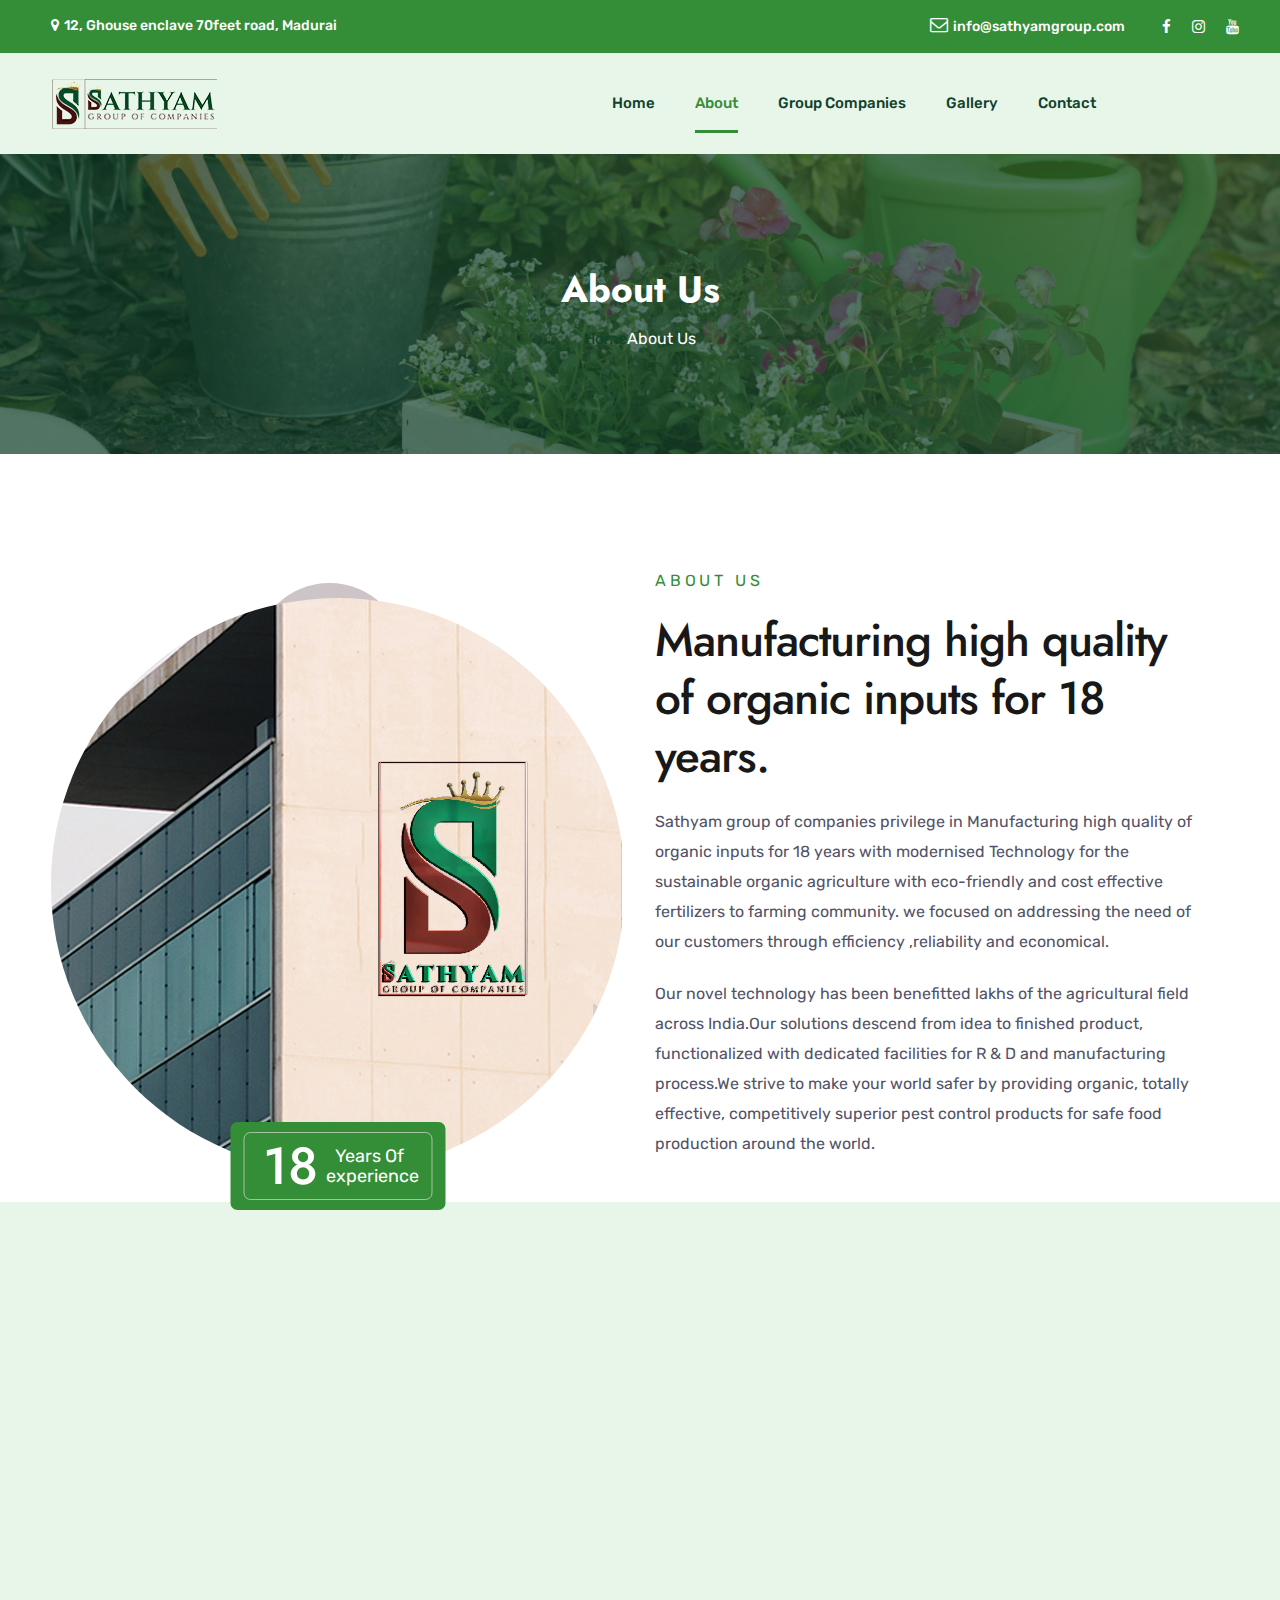
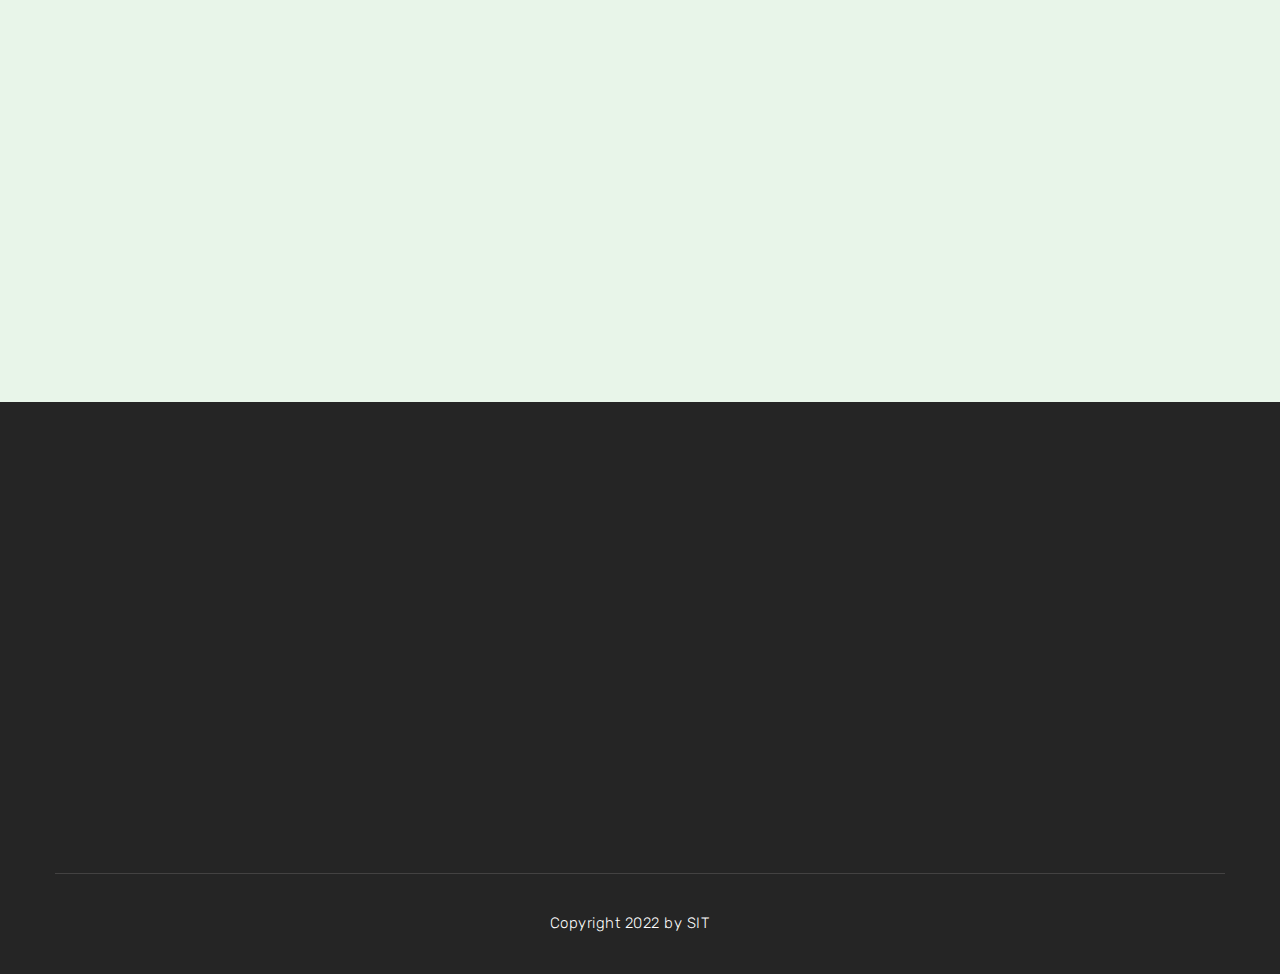
<file: about.html>
<!DOCTYPE html>
<!--[if IE 8 ]><html class="ie" xmlns="http://www.w3.org/1999/xhtml" xml:lang="en-US" lang="en-US"> <![endif]-->
<!--[if (gte IE 9)|!(IE)]><!-->
<html xmlns="http://www.w3.org/1999/xhtml" xml:lang="en-US" lang="en-US">
<!--<![endif]-->


<!-- Mirrored from sathyamgroup.com/sgc/about.php by HTTrack Website Copier/3.x [XR&CO'2014], Sat, 11 Mar 2023 06:13:27 GMT -->
<!-- Added by HTTrack --><meta http-equiv="content-type" content="text/html;charset=UTF-8" /><!-- /Added by HTTrack -->
<head>
    <!-- Basic Page Needs -->
    <meta charset="UTF-8">
    <!--[if IE]><meta http-equiv='X-UA-Compatible' content='IE=edge,chrome=1'><![endif]-->
    <title>Sathyam Group of Companies</title>

    <meta name="author" content="themesflat.com">
    <!-- Mobile Specific Metas -->
    <meta name="viewport" content="width=device-width, initial-scale=1, maximum-scale=1">

    <!-- Boostrap style -->
    <link rel="stylesheet" type="text/css" href="stylesheet/bootstrap.css">

    <!-- Theme style -->
    <link rel="stylesheet" type="text/css" href="stylesheet/style.css">

    <!-- Reponsive -->
    <link rel="stylesheet" type="text/css" href="stylesheet/responsive.css">

    <!-- icoomon font -->
    <link rel="stylesheet" type="text/css" href="stylesheet/icomoon.css">

    <!-- Favicon and touch icons  -->
    <link href="icon/Favicon.png" rel="apple-touch-icon-precomposed">
    <link href="icon/Favicon.png" rel="apple-touch-icon-precomposed">
    <link href="icon/Favicon.png" rel="shortcut icon">

    <!-- anime -->
    <link rel="stylesheet" href="stylesheet/animate.css">

</head>

<body>
    <div class="boxed blog">
        <!-- Preloader -->
        <div class="preloader">
            <div class="clear-loading loading-effect-2">
                <span></span>
            </div>
        </div>

        <!-- top header -->
        <div class="top-header">
            <div class="container-fluid">
                <div class="row">
                    <div class="col md-4">
                        <div class="top-bar-left">
                            <p class="top-location">12, Ghouse enclave 70feet road, Madurai</p>
                        </div>
                    </div>
                    <div class="col md-8">
                        <div class="top-bar-right link-style3">
                            <a href="#" class="top-mail">info@sathyamgroup.com</a>
                            <ul class="widgets-nav-social">
                                <li><a href="https://www.facebook.com/sathyammd/"><i class="fa fa-facebook" aria-hidden="true"></i></a>
                                </li>
                                <!-- <li><a href="#"><i class="fa fa-twitter" aria-hidden="true"></i></a>
                                </li> -->
                                <li><a href="#"><i class="fa fa-instagram" aria-hidden="true"></i></a>
                                </li>
                                <li><a href="https://www.youtube.com/channel/UCOLUWRd3Q_rFwEN-dyGHUgQ"><i class="fa fa-youtube" aria-hidden="true"></i></a>
                                </li>
                            </ul>
                        </div>
                    </div>
                </div>
            </div>
        </div>
        <!-- /.top -->

        <!-- header -->
        <header id="header" class="header header-style2 bg-color">
            <div class="container-fluid">
                <div class="row">
                    <div class="header-wrap">
                        <div class="col-md-6">
                            <div class="inner-header">
                                <div class="logo-header">
                                    <a href="index-3.html" title="">
                                        <img src="icon/logo-dark.png" alt="images" />
                                    </a>
                                </div>
                                <!-- /#logo -->
                                <div class="btn-menu">
                                    <span></span>
                                </div>
                                <!-- //mobile menu button -->
                            </div>

                        </div>
                        <!-- /.col-md-3 -->
                        <div class="col-md-6">
                            <div class="nav-wrap">
                                <nav id="mainnav" class="mainnav">
                                     
                                        <ul class="menu">
                                            <li class="menu-item"  >
                                                <a href="index-2.html" title="">Home</a>
                                            </li>
                                            <li class="current-menu-item"  >
                                                <a href="about.html" title="">About</a>
                                            </li>
                                            <li class="menu-item"  >
                                                <a href="group.html" title="">Group Companies</a>
                                            </li>
                                            <li class="menu-item"  >
                                                <a href="gallery.html" title="">Gallery</a>
                                            </li>
                                            <li class="menu-item"  >
                                                <a href="contact.html" title="">Contact</a>
                                            </li>
                                        </ul>
                                </nav>
                            </div>
                        </div>
                        
                    </div>
                    <!-- /.header-wrap -->
                </div>
                <!-- /.row -->
            </div>
            <!-- /.container -->
        </header>
        <!-- /header -->
        <!-- page title -->
        <div class="page-title">
            <div class="container-fluid">
                <div class="row">
                    <div class="inner-title">
                    <div class="overlay-image"></div>
                        <div class="banner-title">
                            <div class="page-title-heading">
                                About Us
                            </div>
                            <div class="page-title-content-copy link-style6-copy">
                                <span><a class="home" href="index-2.html">Home</a></span><span class="page-title-content-copy-inner">About Us</span>
                            </div>
                        </div>
                    </div>

                </div>

            </div>
        </div>
        <!-- /.page-title -->

        <!-- about -->
        <section class="flat-about">
            <div class="container">
                <div class="row">
                    <div class="col-md-12">
                        <div class="themesflat-spacer clearfix" data-desktop="117" data-mobile="60" data-smobile="60"></div>
                    </div>
                    <div class="col-lg-6">
                        <div class="about-post center bd-radius-50-image">
                            <img class="main-post-about" src="images/home/Untitled-4.jpg" alt="images">
                            <img class="circel-inside" src="images/home/circle-about.png" alt="images">
                            <div class="about-count-box themesflat-counter">
                                <div class="box">
                                    <div class="inner-about-count-box">
                                        <span class="number-count number" data-speed="1500" data-to="18"
                                            data-inviewport="yes">18</span>
                                        <div class="caption-number-count">
                                            Years Of experience
                                        </div>
                                    </div>
                                </div>
                            </div>
                        </div>
                    </div>
                    <div class="col-lg-6">
                        <div class="about-content">
                            <div class="about-content-title wow fadeInUp">
                                <div class="section-subtitle">ABOUT US</div>
                                <div class="section-title">Manufacturing high quality of organic inputs for 18 years.</div>
                                <div class="section-desc">Sathyam group of companies privilege in Manufacturing high quality of organic inputs for 18 years with modernised Technology for the sustainable organic agriculture with eco-friendly and cost effective fertilizers to farming community. we focused on addressing the need of our customers through efficiency ,reliability and economical.</div>
                                <div class="section-desc">Our novel technology has been benefitted lakhs of the agricultural field across India.Our solutions descend from idea to finished product, functionalized with dedicated facilities for R & D and manufacturing process.We strive to make your world safer by providing organic, totally effective, competitively superior pest control products for safe food production around the world.</div>
                            </div>
                            <!--<div id="about-box" class="about-desc-box">-->
                            <!--    <div class="about-desc">-->
                            <!--        <div class="about-box-nd1 wow fadeInLeft">-->
                            <!--            <span class="tf-icon icon-Group-660"></span>-->
                            <!--            <div class="inner-box">-->
                            <!--                <a href="#">-->
                            <!--                    <h3 class="section-heading-jost-size20 item-1">-->
                            <!--                    Ace Your Space</h3>-->
                            <!--                </a>-->
                            <!--                <p class="section-desc">Lorem Ipsum is simply</p>-->
                            <!--            </div>-->
                            <!--        </div>-->
                            <!--        <div class="about-box-nd1 wow fadeInLeft">-->
                            <!--            <span class="tf-icon icon-Group-661"></span>-->
                            <!--            <div class="inner-box">-->
                            <!--                <a href="#">-->
                            <!--                    <h3 class="section-heading-jost-size20 item-2">-->
                            <!--                    Stay Connected With Nature</h3>-->
                            <!--                </a>-->
                            <!--                <p class="section-desc">-->
                            <!--                    Lorem Ipsum is simply</p>-->
                            <!--            </div>-->
                            <!--        </div>-->
                            <!--    </div>-->
                            <!--    <div class="image-desc">-->
                            <!--        <img class="image" src="images/home/box-flowers-green-garden.jpg" alt="images">-->
                            <!--    </div>-->
                            <!--</div>-->
                            <!--<div class="button hover-up">-->
                            <!--    <a href="contact.html" class="btn2">Get A Quote</a>-->
                            <!--</div>-->
                        </div>
                    </div>
                    <!--<div class="col-md-12">-->
                    <!--    <div class="themesflat-spacer clearfix" data-desktop="134" data-mobile="60" data-smobile="60"></div>-->
                    <!--</div>-->
                </div>
            </div>
        </section>
        <!-- /about -->

        <!-- about home2 -->
        <!--<section class="flat-about-home2">-->
        <!--    <div class="container-fluid">-->
        <!--        <div class="row">-->
        <!--            <div class="image-about-home2">-->
        <!--                <img src="images/home/close-up-planting-flowers-pot.jpg" alt="images">-->
        <!--            </div>-->
        <!--            <div class="container">-->
        <!--                <div class="row">-->
        <!--                    <div class="col-md-4">-->
        <!--                        <div class="themesflat-spacer clearfix" data-desktop="148" data-mobile="60" data-smobile="60"></div>-->
        <!--                        <div class="about-content-left themesflat-counter">-->
        <!--                            <h5 class="section-subtitle">ABOUT US</h5>-->
        <!--                            <h2 class="section-title">Nurture The<br>environment</h2>-->
        <!--                            <p class="section-desc">Lorem Ipsum is simply dummy text of free available market typesetting industry has been the industry's standard dummy</p>-->
        <!--                            <div class="about-history-box wow fadeInLeft ">-->
        <!--                                <div class="icon-about">-->
        <!--                                    <span class="tf-icon-about icon-admin-sys"></span>-->
        <!--                                    <div class="about-count-year section-heading-jost-size20 fw-600">18 YEARS</div>-->
        <!--                                </div>-->
        <!--                                <p class="section-desc about-box-right">Lorem Ipsum is simply dummy text of free available market type setting industry</p>-->
        <!--                            </div>-->
        <!--                        </div>-->
        <!--                    </div>-->
                            <!-- <div class="col-md-5">
        <!--                        <div class="themesflat-spacer clearfix" data-desktop="121" data-mobile="100" data-smobile="80"></div>-->
        <!--                        <div class="about-content-right wow fadeInRight">-->
        <!--                            <div class="about-right-list link-style3">-->
        <!--                                <div class="features-box">-->
        <!--                                    <span class="icon-about-right"></span>-->
        <!--                                    <div class="content-features">-->
        <!--                                            <h3 class="section-heading-jost-size20 fw-600">Ligula molestie</h3>-->
        <!--                                        <p class="section-desc white">Dolor sit amet onsectetur adipisicing elit, sed do eiusmod tempor incididunt</p>-->
        <!--                                    </div>-->
        <!--                                </div>-->
        <!--                                <div class="features-box box-2">-->
        <!--                                    <span class="icon-about-right"></span>-->
        <!--                                    <div class="content-features">-->
        <!--                                            <h3 class="section-heading-jost-size20 fw-600">Magna vivamus</h3>-->
        <!--                                        <p class="section-desc white">Lorem ipsum dolor sit amet, consectetur adipisicing elit, sed do eiusmod</p>-->
        <!--                                    </div>-->
        <!--                                </div>-->
        <!--                                <div class="features-box box-2">-->
        <!--                                    <span class="icon-about-right"></span>-->
        <!--                                    <div class="content-features">-->
        <!--                                            <h3 class="section-heading-jost-size20 fw-600">Efficitur velit </h3>    -->
        <!--                                        <p class="section-desc white">Consectetur adipisicing elised do eiusmod tempor incididunt ut labore</p>-->
        <!--                                    </div>-->
        <!--                                </div>-->
        <!--                            </div>-->
        <!--                        </div>-->
        <!--                        <div class="themesflat-spacer clearfix" data-desktop="0" data-mobile="60" data-smobile="60"></div>-->
        <!--                    </div> -->-->
        <!--                </div>-->
        <!--            </div>-->
        <!--        </div>-->
        <!--    </div>-->
        <!--</section>-->
        <!-- /about home2 -->

        <!-- Work process -->
        <!-- <section class="flat-work-process">
            <div class="container">
                <div class="row">
                    <div class="col-md-12">
                        <div class="themesflat-spacer clearfix" data-desktop="90" data-mobile="60" data-smobile="60"></div>
                    </div>
                    <div class="col-md-12">
                        <div class="section-title-box">
                            <h4 class="section-subtitle wow fadeInUp">WORK PROCESS</h4>
                            <h2 class="section-title wow fadeInUp">We Complete Every<br> Step Carefully</h2>
                        </div>
                        <div class="themesflat-spacer clearfix" data-desktop="65" data-mobile="60" data-smobile="60"></div>
                    </div>
                </div>
            </div>
            <div class="container">
                <div class="row">
                    <div class="col-md-6">
                        <div class="features-box wow fadeInUp">
                            <div class="icon-wp-box">
                                <span class="tf-icon-wp icon-farming"></span>
                                <div class="icon-box link-style3">
                                    <span class="section-heading-jost-size20 icon" >01</span>
                                </div>
                            </div>
                            <div class="content-features">
                                    <h3 class="section-heading-jost-size20 text-pri2-color">
                                        Set Design Target
                                    </h3>
                                <p class="section-desc">
                                    Lorem Ipsum is simply dummy text of free available market typesetting industry has been the
                                </p>
                            </div>
                        </div>
                        <div class="features-box wow fadeInUp">
                            <div class="icon-wp-box">
                                <span class="tf-icon-wp icon-seed"></span>
                                <div class="icon-box link-style3">
                                    <span class="section-heading-jost-size20 icon" >03</span>
                                </div>
                            </div>
                            <div class="content-features cf-3">
                                    <h3 class="section-heading-jost-size20 text-pri2-color">
                                        Genaret Uniq Idea
                                    </h3>
                                <p class="section-desc">
                                    Lorem Ipsum is simply dummy text of free available market typesetting industry has been the
                                </p>
                            </div>
                        </div>

                    </div>
                    <div class="col-md-6">
                        <div class="features-box wow fadeInUp">
                            <div class="icon-wp-box size-icon">
                                <span class="tf-icon-wp2 icon-seeding1"></span>
                                <div class="icon-box2 link-style3">
                                    <span class="section-heading-jost-size20 icon" >02</span>
                                </div>
                            </div>
                            <div class="content-features cf-2">
                                    <h3 class="section-heading-jost-size20 text-pri2-color">
                                        Friendly Service
                                    </h3>
                                <p class="section-desc">
                                    Lorem Ipsum is simply dummy text of free available market typesetting industry has been the
                                </p>
                            </div>
                        </div>
                        <div class="features-box wow fadeInUp">
                            <div class="icon-wp-box size-icon2">
                                <span class="tf-icon-wp4 icon-greenhouse1"></span>
                                <div class="icon-box3 link-style3">
                                    <span class="section-heading-jost-size20 icon" >04</span>
                                </div>
                            </div>
                            <div class="content-features cf-4">
                                    <h3 class="section-heading-jost-size20 text-pri2-color">
                                        Finished Work
                                    </h3>
                                <p class="section-desc">
                                    Lorem Ipsum is simply dummy text of free available market typesetting industry has been the
                                </p>
                            </div>
                        </div>

                    </div>
                    <div class="col-md-12">
                        <div class="themesflat-spacer clearfix" data-desktop="0" data-mobile="60" data-smobile="0"></div>
                    </div>
                </div>
            </div>
        </section> -->
        <!-- /Work process -->

        <!-- counter-->
        <section class="flat-counter">
            <div class="container">
                <div class="row">
                    <div class="col-md-12">
                        <div class="themesflat-spacer clearfix" data-desktop="120" data-mobile="60" data-smobile="60"></div>
                    </div>
                    <div class="col-md-9">
                        <div class="counter-content-left wow fadeInLeft">
                            <img class="background-counter" src="images/Counter/five_5.jpg" alt="images">
                            <!-- <div class="content-left-box">
                                <h2 class="title-main">We are nice people with a lot of experience.</h2>
                                <p class="section-desc">Junk MTV quiz graced by fox whelps. Bawds jog, flick quartz, vex nymphs. Waltz, bad nymph</p>
                            </div> -->
                        </div>
                        <div class="themesflat-spacer clearfix" data-desktop="0" data-mobile="30" data-smobile="30"></div>
                    </div>
                    <div class="col-md-3">
                        <div class="counter-content-right themesflat-counter wow fadeInRight">
                            <div class="content-right-box mg-bottom-8">
                                <span class="title-main white number" data-speed="1000" data-to="5" data-inviewport="yes">5</span><span class="title-main white">+</span>
                                <h3 class="section-heading-jost-size10 fw-600">States</h3>
                            </div>
                            <div class="content-right-box box mg-bottom-8">
                                <span class="title-main white number" data-speed="1500" data-to="5" data-inviewport="yes">5</span><span class="title-main white">K</span>
                                <h3 class="section-heading-jost-size10 fw-600">Sathyam Agro Clinic Stores</h3>
                            </div>
                            <div class="content-right-box box mg-bottom-8">
                                <span class="title-main white number" data-speed="2000" data-to="50" data-inviewport="yes">50</span><span class="title-main white">K</span>
                                <h3 class="section-heading-jost-size10 fw-600">Job Opportunities</h3>
                            </div>
                            <div class="content-right-box box mg-bottom-8">
                                <span class="title-main white number" data-speed="2500" data-to="500" data-inviewport="yes">500</span><span class="title-main white">K</span>
                                <h3 class="section-heading-jost-size10 fw-600">Agriprneurs</h3>
                            </div>
                            <div class="content-right-box box">
                                <span class="title-main white number" data-speed="3000" data-to="5000" data-inviewport="yes">5000</span><span class="title-main white">K</span>
                                <h3 class="section-heading-jost-size10 fw-600">Turnover</h3>
                            </div>
                        </div>
                    </div>
                    <div class="col-md-12">
                        <div class="themesflat-spacer clearfix" data-desktop="120" data-mobile="60" data-smobile="60"></div>
                    </div>
                </div>
            </div>
        </section>
        <!-- /conter -->

        <!-- flat-testimonials-home2 -->
        <!-- <section class="flat-testimonials-home2">
            <div class="container">
                <div class="row">
                    <div class="col-md-5">
                        <div class="themesflat-spacer clearfix" data-desktop="30" data-mobile="0" data-smobile="0"></div>
                        <div class="testimonials-content-left">
                            <div class="section-title-box">
                                <h5 class="section-subtitle">CLIENT TESTIMONIALS</h5>
                                <h2 class="section-title">What our clients say</h2>
                            </div>
                            <p class="section-desc mg-top-25">Lorem ipsum dolor sit amet, consetetur sadipscing elitr, sed diam nonumy eirmod tempor invidunt ut labore et dolore magna</p>
                        </div>
                        <div class="themesflat-spacer clearfix" data-desktop="0" data-mobile="30" data-smobile="30"></div>
                    </div>
                    <div class="col-md-7">
                        <div class="testimonials-content-right wow fadeInRight">
                            <img src="images/testimonials/young-beautiful-florist-watering-flowers.jpg" alt="images">
                        </div>
                    </div>
                    <div class="col-md-8">
                        <div class="row">
                            <div class="owl-carousel-2 owl-theme author-carousel wow fadeInUp">
                                <div class="item">
                                    <div class="testimonials-author-box bd-radius-8">
                                        <div class="testimonials-author">
                                            <div class="testimonials-author-img">
                                                <img src="images/team/staff-box1.jpg" class="bd-radius-50" alt="images">
                                            </div>
                                            <div class="testimonials-author-text">
                                                <h4 class="section-desc-heading">Eugene Freeman</h4>
                                                <h5 class="section-desc"> Tincidunt </h5>
                                            </div>
                                        </div>
                                        <div class="testimonials-text section-desc mg-top-25">
                                            <p>Lorem ipsum dolor sit amet, consetetur sadipscing elitr, sed diam nonumy eirmod tempor invi</p>
                                        </div>
                                    </div>
                                </div>
                                <div class="item">
                                    <div class="testimonials-author-box box-2 bd-radius-8">
                                        <div class="testimonials-author">
                                            <div class="testimonials-author-img">
                                                <img src="images/team/staff-box2.jpg" class="bd-radius-50" alt="images">
                                            </div>
                                            <div class="testimonials-author-text">
                                                <h4 class="section-desc-heading">Kelly Coleman</h4>
                                                <h5 class="section-desc"> Nulla nec</h5>
                                            </div>
                                        </div>
                                        <div class="testimonials-text section-desc mg-top-25">
                                            <p>Lorem ipsum dolor sit amet, consetetur sadipscing elitr, sed diam nonumy eirmod tempor invi</p>
                                        </div>
                                    </div>
                                </div>
                                <div class="item">
                                    <div class="testimonials-author-box bd-radius-8">
                                        <div class="testimonials-author">
                                            <div class="testimonials-author-img">
                                                <img src="images/team/staff-box1.jpg" class="bd-radius-50" alt="images">
                                            </div>
                                            <div class="testimonials-author-text">
                                                <h4 class="section-desc-heading">Eugene Freeman</h4>
                                                <h5 class="section-desc"> Tincidunt </h5>
                                            </div>
                                        </div>
                                        <div class="testimonials-text section-desc mg-top-25">
                                            <p>Lorem ipsum dolor sit amet, consetetur sadipscing elitr, sed diam nonumy eirmod tempor invi</p>
                                        </div>
                                    </div>
                                </div>
                                <div class="item">
                                    <div class="testimonials-author-box box-2 bd-radius-8">
                                        <div class="testimonials-author">
                                            <div class="testimonials-author-img">
                                                <img src="images/team/staff-box2.jpg" class="bd-radius-50" alt="images">
                                            </div>
                                            <div class="testimonials-author-text">
                                                <h4 class="section-desc-heading">Kelly Coleman</h4>
                                                <h5 class="section-desc"> Nulla nec</h5>
                                            </div>
                                        </div>
                                        <div class="testimonials-text section-desc mg-top-25">
                                            <p>Lorem ipsum dolor sit amet, consetetur sadipscing elitr, sed diam nonumy eirmod tempor invi</p>
                                        </div>
                                    </div>
                                </div>
                            </div>
                        </div>
                    </div>
                    <div class="col-md-12">
                        <div class="themesflat-spacer clearfix" data-desktop="119" data-mobile="60" data-smobile="60"></div>
                    </div>
                </div>
            </div>
        </section> -->
        <!-- flat-testimonials-home2 -->

         <!-- footer -->
 <footer class="footer">
            <div class="container">
                <div class="row">
                    <div class="col-md-12">
                        <div class="top-footer wow fadeInDown">
                            <div class="top-footer-left">
                                <div class="logo-footer">
                                    <a href="index-3.html"><img src="icon/logo-light.png" alt="images"></a>
                                </div>
                            </div>
                            <div class="top-footer-right">
                                <div class="footer-contact-info">
                                    <div class="footer-info-item">
                                        <div class="location">
                                            <div class="icon-location"></div>
                                            <div class="content-location">
                                                <div class="heading-16px-rubik">12,Ghouse enclave 70ft road,ellis nagar,madurai
                                                </div>
                                            </div>
                                        </div>
                                    </div>
                                    <div class="footer-info-item">
                                        <div class="phone-call">
                                            <div class="icon-phone-call"></div>
                                            <div class="content-phone-call">
                                                <div class="heading-16px-rubik">+91 75508 75508</div>
                                                <!-- <div class="heading-16px-rubik">012 345 678 9101</div> -->
                                            </div>
                                        </div>
                                    </div>
                                    <div class="footer-info-items">
                                        <div class="email">
                                            <div class="icon-email"></div>
                                            <div class="content-email">
                                                <div class="heading-16px-rubik">info@sathyamgroup.com</div>
                                                <!-- <div class="heading-16px-rubik">yourgmail.@gmail.com</div> -->
                                            </div>
                                        </div>
                                    </div>
                                </div>
                            </div>
                        </div>
                    </div>
                </div>
            </div>
            <div class="container">
                <div class="row">
                    <div class="col-md-12">
                        <div class="list-footer wow fadeInUp">
                            <div class="footer-item">
                                <div class="widgets-about padding-top-listfooter">
                                    <p class="heading-jost-20px">
                                        About Us
                                    </p>
                                    <p class="text-decs">
                                        Sathyam Group of companies privilege in Manufacturing high quality of organic inputs for the 18 years with modernised Technology.
                                    </p>
                                    <ul class="widgets-nav-social">
                                        <li><a href="https://www.facebook.com/sathyammd/"><i class="fa fa-facebook" aria-hidden="true"></i></a></li>
                                        <li><a href="#"><i class="fa fa-instagram" aria-hidden="true"></i></a></li>
                                        <li><a href="https://www.youtube.com/channel/UCOLUWRd3Q_rFwEN-dyGHUgQ"><i class="fa fa-youtube" aria-hidden="true"></i></a>
                                        </li>
                                    </ul>
                                </div>
                            </div>
                            <div class="footer-item">
                                <div class="widgets-menu-1 padding-top-listfooter">
                                    <p class="heading-jost-20px">
                                        Quick Links
                                    </p>
                                    <ul class="list-menu-1 text-decs link-style4">
                                        <li><a href="index-2.html">Home</a> </li>
                                        <li><a href="about.html">About</a> </li>
                                        <li><a href="group.html">Companies</a> </li>
                                        <li><a href="contact.html">Contact</a> </li>
                                    </ul>
                                </div>
                            </div>
                            <div class="footer-item padding-top-listfooter">
                                <div class="widgets-menu-2">
                                    <p class="heading-jost-20px">
                                        Useful Links
                                    </p>
                                    <ul class="list-menu-2 text-decs link-style4">
                                        <li>
                                            <h3 class="heading-menu2"><a href="#">Privacy Policy</a></h3>
                                        </li>
                                        <li>
                                            <h3 class="heading-menu2"><a href="#">Terms & Conditions</a>
                                            </h3>
                                        </li>
                                    </ul>
                                </div>
                            </div>
                            <div class="footer-item padding-top-listfooter">
                                <div class="widgets-subcribes">
                                    <p class="heading-jost-20px">
                                        Address
                                    </p>
                                    <p class="text-decs">
                                        12, Ghouse enclave 70ft Road, New ellis nagar, Madurai-625016
                                    </p>
                                    <span class="top-mail">info@sathyamgroup.com</span><br>
                                    <span class="top-phone"><i class="fa fa-phone"> +91 75508 75508</i></span>
                                    <!-- <div class="widgets-input-subcribes">
                                        <form method="post" class="form-subcribe">
                                            <input type="email" name="email" class="widgets-text-input"
                                                placeholder="Email Address" required>
                                            <button type="submit" class="fa fa-envelope"></button>
                                        </form>
                                    </div> -->
                                </div>
                            </div>
                        </div>
                    </div>
                </div>
            </div>
            <div class="footer-bottom">
                <div class="container">
                    <div class="row">
                        <div class="col-md-12">
                            <div class="copyright link-style4">
                                <p class="copyright-text">
                                    Copyright 2022 by <a href="https://sathyamit.com/">SIT</a>
                                </p>
                            </div>

                        </div>
                    </div>
                </div>
            </div>
        </footer>
        <!-- / footer -->
        <!-- btn go top -->
        <div class="button-go-top">
            <a href="#" title="" class="go-top">
                <i class="fa fa-chevron-up"></i>
            </a>
        </div>
        <!-- / btn go top -->

    </div>
    <!--/.boxed-->

    <!-- Javascript -->
    <script type="text/javascript" src="javascript/jquery.min.js"></script>
    <script src="owlcarousel/owl.carousel.min.js"></script>
    <script type="text/javascript" src="javascript/bootstrap.min.js"></script>
    <script type="text/javascript" src="javascript/owl.carousel.js"></script>
    <script type="text/javascript" src="javascript/jquery.easing.js"></script>
    <script type="text/javascript" src="javascript/jquery.cookie.js"></script>
    <script type="text/javascript" src="javascript/waypoints.min.js"></script>
    <script type="text/javascript" src="javascript/countto.js"></script>
    <script type="text/javascript" src="javascript/wow.min.js"></script>
    <script type="text/javascript" src="javascript/main.js"></script>
    <!-- /javascript -->

</body>


<!-- Mirrored from sathyamgroup.com/sgc/about.php by HTTrack Website Copier/3.x [XR&CO'2014], Sat, 11 Mar 2023 06:13:28 GMT -->
</html>
</file>
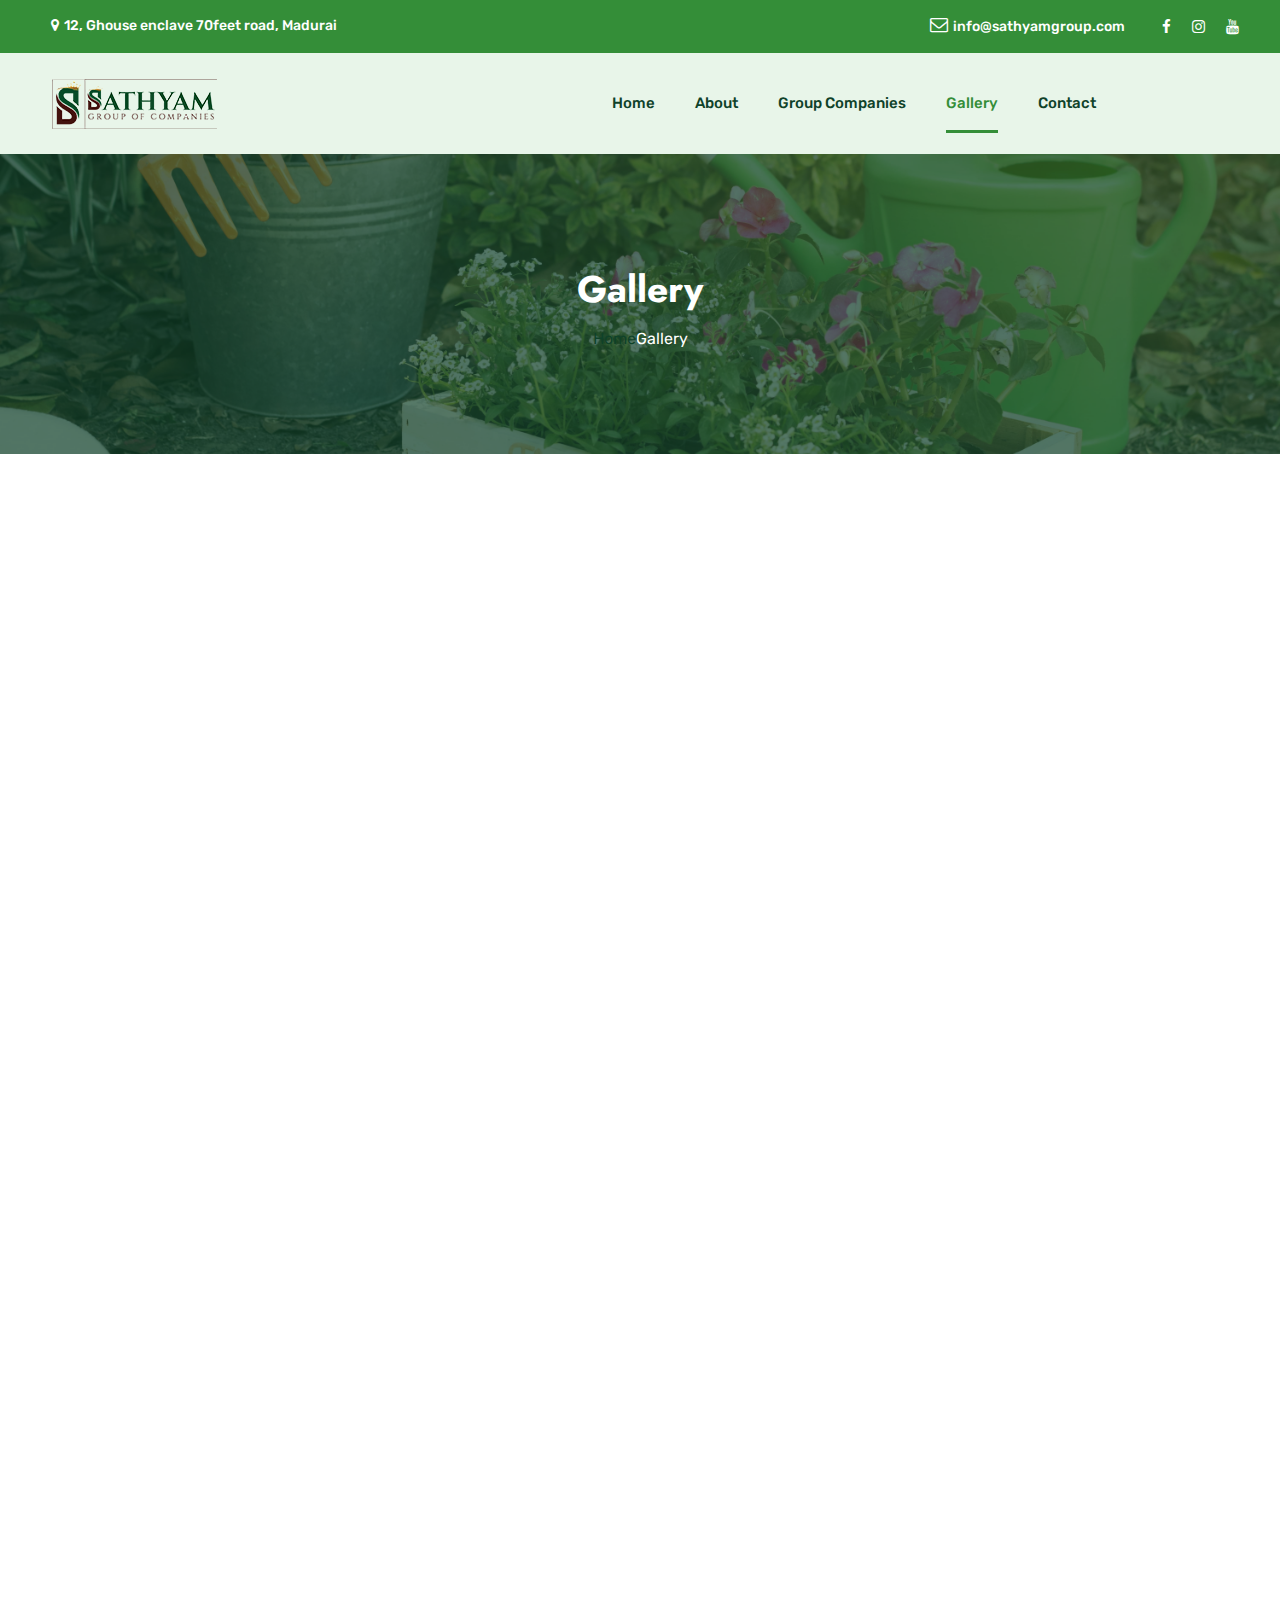
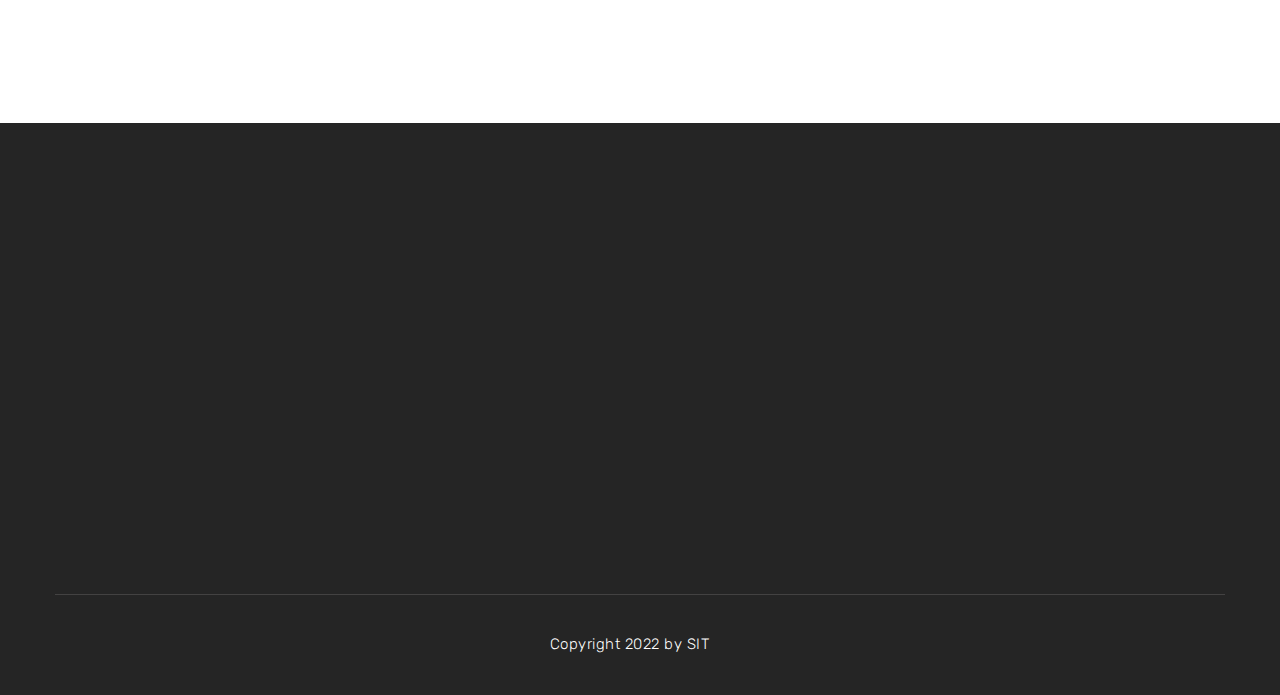
<file: gallery.html>
<!DOCTYPE html>
<!--[if IE 8 ]><html class="ie" xmlns="http://www.w3.org/1999/xhtml" xml:lang="en-US" lang="en-US"> <![endif]-->
<!--[if (gte IE 9)|!(IE)]><!-->
<html xmlns="http://www.w3.org/1999/xhtml" xml:lang="en-US" lang="en-US">
<!--<![endif]-->


<!-- Mirrored from sathyamgroup.com/sgc/gallery.php by HTTrack Website Copier/3.x [XR&CO'2014], Sat, 11 Mar 2023 06:13:36 GMT -->
<!-- Added by HTTrack --><meta http-equiv="content-type" content="text/html;charset=UTF-8" /><!-- /Added by HTTrack -->
<head>
    <!-- Basic Page Needs -->
    <meta charset="UTF-8">
    <!--[if IE]><meta http-equiv='X-UA-Compatible' content='IE=edge,chrome=1'><![endif]-->
    <title>Gettree - Garden & Landscaping</title>

    <meta name="author" content="themesflat.com">
    <!-- Mobile Specific Metas -->
    <meta name="viewport" content="width=device-width, initial-scale=1, maximum-scale=1">

    <!-- Boostrap style -->
    <link rel="stylesheet" type="text/css" href="stylesheet/bootstrap.css">

    <!-- Theme style -->
    <link rel="stylesheet" type="text/css" href="stylesheet/style.css">

    <!-- Reponsive -->
    <link rel="stylesheet" type="text/css" href="stylesheet/responsive.css">

    <!-- icoomon font -->
    <link rel="stylesheet" type="text/css" href="stylesheet/icomoon.css">

    <!-- Favicon and touch icons  -->
    <link href="icon/Favicon.png" rel="apple-touch-icon-precomposed">
    <link href="icon/Favicon.png" rel="apple-touch-icon-precomposed">
    <link href="icon/Favicon.png" rel="shortcut icon">

    <!-- anime -->
    <link rel="stylesheet" href="stylesheet/animate.css">

</head>

<body>
    <div class="boxed blog">
        <!-- Preloader -->
        <div class="preloader">
            <div class="clear-loading loading-effect-2">
                <span></span>
            </div>
        </div>

        <!-- top header -->
        <div class="top-header">
            <div class="container-fluid">
                <div class="row">
                    <div class="col md-4">
                        <div class="top-bar-left">
                            <p class="top-location">12, Ghouse enclave 70feet road, Madurai</p>
                        </div>
                    </div>
                    <div class="col md-8">
                        <div class="top-bar-right link-style3">
                            <a href="#" class="top-mail">info@sathyamgroup.com</a>
                            <ul class="widgets-nav-social">
                                <li><a href="https://www.facebook.com/sathyammd/"><i class="fa fa-facebook" aria-hidden="true"></i></a>
                                </li>
                                <!-- <li><a href="#"><i class="fa fa-twitter" aria-hidden="true"></i></a>
                                </li> -->
                                <li><a href="#"><i class="fa fa-instagram" aria-hidden="true"></i></a>
                                </li>
                                <li><a href="https://www.youtube.com/channel/UCOLUWRd3Q_rFwEN-dyGHUgQ"><i class="fa fa-youtube" aria-hidden="true"></i></a>
                                </li>
                            </ul>
                        </div>
                    </div>
                </div>
            </div>
        </div>
        <!-- /.top -->

        <!-- header -->
        <header id="header" class="header header-style2 bg-color">
            <div class="container-fluid">
                <div class="row">
                    <div class="header-wrap">
                        <div class="col-md-6">
                            <div class="inner-header">
                                <div class="logo-header">
                                    <a href="index-3.html" title="">
                                        <img src="icon/logo-dark.png" alt="images" />
                                    </a>
                                </div>
                                <!-- /#logo -->
                                <div class="btn-menu">
                                    <span></span>
                                </div>
                                <!-- //mobile menu button -->
                            </div>

                        </div>
                        <!-- /.col-md-3 -->
                        <div class="col-md-6">
                            <div class="nav-wrap">
                                <nav id="mainnav" class="mainnav">
                                     
                                        <ul class="menu">
                                            <li class="menu-item"  >
                                                <a href="index-2.html" title="">Home</a>
                                            </li>
                                            <li class="menu-item"  >
                                                <a href="about.html" title="">About</a>
                                            </li>
                                            <li class="menu-item"  >
                                                <a href="group.html" title="">Group Companies</a>
                                            </li>
                                            <li class="current-menu-item"  >
                                                <a href="gallery.html" title="">Gallery</a>
                                            </li>
                                            <li class="menu-item"  >
                                                <a href="contact.html" title="">Contact</a>
                                            </li>
                                        </ul>
                                </nav>
                            </div>
                        </div>
                        
                    </div>
                    <!-- /.header-wrap -->
                </div>
                <!-- /.row -->
            </div>
            <!-- /.container -->
        </header>
        <!-- /header -->
        <!-- page title -->
        <div class="page-title">
            <div class="container-fluid">
                <div class="row">
                    <div class="inner-title">
                    <div class="overlay-image"></div>
                        <div class="banner-title">
                            <div class="page-title-heading">
                                Gallery
                            </div>
                            <div class="page-title-content-copy link-style6-copy">
                                <span><a class="home" href="index-2.html">Home</a></span><span class="page-title-content-copy-inner">Gallery</span>
                            </div>
                        </div>
                    </div>

                </div>

            </div>
        </div>
        <!-- /.page-title -->

        <!-- profolio home2 -->
        <section class="flat-profolio-home2">
            <div class="container-fluid">
                <div class="row">
                    <div class="col-md-12">
                        <div class="themesflat-spacer clearfix" data-desktop="120" data-mobile="60" data-smobile="60">
                        </div>
                        
                        <div class="list-box-profolio mg-bottom30 wow fadeInUp">
                        <div class="item-one-column wow fadeInLeft">
                            <div class="image-profolio">
                                <iframe src="https://www.youtube.com/embed/LPwaAuG1pkA?autoplay=1&amp;mute=1&amp;playlist=LPwaAuG1pkA&amp;loop=1"
                                    title="YouTube video player" frameborder="0" height="500"
                                    allow="accelerometer; clipboard-write; encrypted-media; gyroscope; picture-in-picture" 
                                    ></iframe>

                                <!-- <object data='https://www.youtube.com/embed/LPwaAuG1pkA?autoplay=1' allowfullscreen="allowfullscreen" 
                                style="height:auto">
                                </object> -->
                                <!-- <img src="images/profolio/profolio-image-1.jpg" alt="images"> -->
                                <!-- <div class="profolio-show">
                                    <div class="profolio-info">
                                        <div class="info">
                                            <a href="case-details.html">
                                                <h3 class="section-heading-jost-size20">
                                                    Finished Work</h3>
                                            </a>
                                            <p class="desc-box">Dummy text of free available</p>
                                        </div>
                                        <div class="button-next">
                                            <a class="profolio-btn" href="case-details.html"></a>
                                        </div>
                                    </div>
                                </div> -->
                            </div>
                        </div>
                        </div>
                    </div>
                    <div class="item-three-column wow fadeInLeft">
                        <div class="list-box-profolio mg-bottom30 wow fadeInUp">
                            <div class="image-profolio">
                                <!-- <iframe src="https://www.youtube.com/embed/LPwaAuG1pkA?autoplay=1" 
                                    title="YouTube video player" frameborder="0" height="230"
                                    allow="accelerometer; autoplay; clipboard-write; encrypted-media; gyroscope; picture-in-picture" 
                                    allowfullscreen></iframe> -->

                                <!-- <object data='https://www.youtube.com/embed/LPwaAuG1pkA?autoplay=1' allowfullscreen="allowfullscreen" 
                                style="height:auto">
                                </object> -->
                                <img src="images/profolio/profolio-image-1.jpg" alt="images">
                                <div class="profolio-show">
                                    <div class="profolio-info">
                                        <div class="info">
                                            <a href="#">
                                                <h3 class="section-heading-jost-size20">
                                                    Corporate <br> Meetings</h3>
                                            </a>
                                            <!-- <p class="desc-box">Dummy text of free available</p> -->
                                        </div>
                                        <div class="button-next">
                                            <a class="profolio-btn" href="#"></a>
                                        </div>
                                    </div>
                                </div>
                            </div>
                        </div>

                        <div class="list-box-profolio mg-bottom30 wow fadeInUp">
                            <div class="image-profolio">
                                <img src="images/profolio/profolio-image-2.jpg" alt="images">
                                <div class="profolio-show">
                                    <div class="profolio-info">
                                        <div class="info">
                                            <a href="#">
                                                <h3 class="section-heading-jost-size20">
                                                    Motivational <br> Speech</h3>
                                            </a>
                                            <!-- <p class="desc-box">Dummy text of free available</p> -->
                                        </div>
                                        <div class="button-next">
                                            <a class="profolio-btn" href="#"></a>
                                        </div>
                                    </div>
                                </div>
                            </div>
                        </div>
                    </div>
                    <div class="item-three-column wow fadeInUp">
                        <div class="list-box-profolio mg-bottom30 wow fadeInUp">
                            <div class="image-profolio">
                                <img src="images/profolio/profolio-image-3.jpg" alt="images">
                                <div class="profolio-show">
                                    <div class="profolio-info">
                                        <div class="info">
                                            <a href="#">
                                                <h3 class="section-heading-jost-size20">
                                                Occational<br>  Speech</h3>
                                            </a>
                                            <!-- <p class="desc-box">Dummy text of free available</p> -->
                                        </div>
                                        <div class="button-next">
                                            <a class="profolio-btn" href="#"></a>
                                        </div>
                                    </div>
                                </div>
                            </div>
                        </div>
                        
                        <div class="list-box-profolio mg-bottom30 wow fadeInUp">
                            <div class="image-profolio">
                                <img src="images/profolio/profolio-image-4.jpg" alt="images">
                                <div class="profolio-show">
                                    <div class="profolio-info">
                                        <div class="info">
                                            <a href="#">
                                                <h3 class="section-heading-jost-size20">
                                                Achivers <br> Moment   </h3>
                                            </a>
                                            <!-- <p class="desc-box">Dummy text of free available</p> -->
                                        </div>
                                        <div class="button-next">
                                            <a class="profolio-btn" href="#"></a>
                                        </div>
                                    </div>
                                </div>
                            </div>
                        </div>
                    </div>
                    <div class="item-three-column item-flex-100 wow fadeInRight">
                        <div class="list-box-profolio mg-bottom30 wow fadeInUp">
                            <div class="image-profolio">
                                <img src="images/profolio/profolio-image-5.jpg" alt="images">
                                <div class="profolio-show">
                                    <div class="profolio-info">
                                        <div class="info">
                                            <a href="#">
                                                <h3 class="section-heading-jost-size20">
                                                Milestone<br> Moment</h3>
                                            </a>
                                            <!-- <p class="desc-box">Dummy text of free available</p> -->
                                        </div>
                                        <div class="button-next">
                                            <a class="profolio-btn" href="#"></a>
                                        </div>
                                    </div>
                                </div>
                            </div>
                        </div>
                        <div class="list-box-profolio wow fadeInUp">
                            <div class="image-profolio">
                                <img src="images/profolio/profolio-image-6.jpg" alt="images">
                                <div class="profolio-show">
                                    <div class="profolio-info">
                                        <div class="info">
                                            <a href="#">
                                                <h3 class="section-heading-jost-size20">
                                                    MOU Signed with<br> Tamilnadu CM</h3>
                                            </a>
                                            <!-- <p class="desc-box">Dummy text of free available</p> -->
                                        </div>
                                        <div class="button-next">
                                            <a class="profolio-btn" href="#"></a>
                                        </div>
                                    </div>
                                </div>
                            </div>
                        </div>
                    </div>
                    <div class="col-md-12">
                        <div class="themesflat-spacer clearfix" data-desktop="90" data-mobile="60" data-smobile="60">
                        </div>
                    </div>
                </div>
            </div>
        </section>
        <!-- /profolio home2 -->

         <!-- footer -->
 <footer class="footer">
            <div class="container">
                <div class="row">
                    <div class="col-md-12">
                        <div class="top-footer wow fadeInDown">
                            <div class="top-footer-left">
                                <div class="logo-footer">
                                    <a href="index-3.html"><img src="icon/logo-light.png" alt="images"></a>
                                </div>
                            </div>
                            <div class="top-footer-right">
                                <div class="footer-contact-info">
                                    <div class="footer-info-item">
                                        <div class="location">
                                            <div class="icon-location"></div>
                                            <div class="content-location">
                                                <div class="heading-16px-rubik">12,Ghouse enclave 70ft road,ellis nagar,madurai
                                                </div>
                                            </div>
                                        </div>
                                    </div>
                                    <div class="footer-info-item">
                                        <div class="phone-call">
                                            <div class="icon-phone-call"></div>
                                            <div class="content-phone-call">
                                                <div class="heading-16px-rubik">+91 75508 75508</div>
                                                <!-- <div class="heading-16px-rubik">012 345 678 9101</div> -->
                                            </div>
                                        </div>
                                    </div>
                                    <div class="footer-info-items">
                                        <div class="email">
                                            <div class="icon-email"></div>
                                            <div class="content-email">
                                                <div class="heading-16px-rubik">info@sathyamgroup.com</div>
                                                <!-- <div class="heading-16px-rubik">yourgmail.@gmail.com</div> -->
                                            </div>
                                        </div>
                                    </div>
                                </div>
                            </div>
                        </div>
                    </div>
                </div>
            </div>
            <div class="container">
                <div class="row">
                    <div class="col-md-12">
                        <div class="list-footer wow fadeInUp">
                            <div class="footer-item">
                                <div class="widgets-about padding-top-listfooter">
                                    <p class="heading-jost-20px">
                                        About Us
                                    </p>
                                    <p class="text-decs">
                                        Sathyam Group of companies privilege in Manufacturing high quality of organic inputs for the 18 years with modernised Technology.
                                    </p>
                                    <ul class="widgets-nav-social">
                                        <li><a href="https://www.facebook.com/sathyammd/"><i class="fa fa-facebook" aria-hidden="true"></i></a></li>
                                        <li><a href="#"><i class="fa fa-instagram" aria-hidden="true"></i></a></li>
                                        <li><a href="https://www.youtube.com/channel/UCOLUWRd3Q_rFwEN-dyGHUgQ"><i class="fa fa-youtube" aria-hidden="true"></i></a>
                                        </li>
                                    </ul>
                                </div>
                            </div>
                            <div class="footer-item">
                                <div class="widgets-menu-1 padding-top-listfooter">
                                    <p class="heading-jost-20px">
                                        Quick Links
                                    </p>
                                    <ul class="list-menu-1 text-decs link-style4">
                                        <li><a href="index-2.html">Home</a> </li>
                                        <li><a href="about.html">About</a> </li>
                                        <li><a href="group.html">Companies</a> </li>
                                        <li><a href="contact.html">Contact</a> </li>
                                    </ul>
                                </div>
                            </div>
                            <div class="footer-item padding-top-listfooter">
                                <div class="widgets-menu-2">
                                    <p class="heading-jost-20px">
                                        Useful Links
                                    </p>
                                    <ul class="list-menu-2 text-decs link-style4">
                                        <li>
                                            <h3 class="heading-menu2"><a href="#">Privacy Policy</a></h3>
                                        </li>
                                        <li>
                                            <h3 class="heading-menu2"><a href="#">Terms & Conditions</a>
                                            </h3>
                                        </li>
                                    </ul>
                                </div>
                            </div>
                            <div class="footer-item padding-top-listfooter">
                                <div class="widgets-subcribes">
                                    <p class="heading-jost-20px">
                                        Address
                                    </p>
                                    <p class="text-decs">
                                        12, Ghouse enclave 70ft Road, New ellis nagar, Madurai-625016
                                    </p>
                                    <span class="top-mail">info@sathyamgroup.com</span><br>
                                    <span class="top-phone"><i class="fa fa-phone"> +91 75508 75508</i></span>
                                    <!-- <div class="widgets-input-subcribes">
                                        <form method="post" class="form-subcribe">
                                            <input type="email" name="email" class="widgets-text-input"
                                                placeholder="Email Address" required>
                                            <button type="submit" class="fa fa-envelope"></button>
                                        </form>
                                    </div> -->
                                </div>
                            </div>
                        </div>
                    </div>
                </div>
            </div>
            <div class="footer-bottom">
                <div class="container">
                    <div class="row">
                        <div class="col-md-12">
                            <div class="copyright link-style4">
                                <p class="copyright-text">
                                    Copyright 2022 by <a href="https://sathyamit.com/">SIT</a>
                                </p>
                            </div>

                        </div>
                    </div>
                </div>
            </div>
        </footer>
        <!-- / footer -->
        <!-- btn go top -->
        <div class="button-go-top">
            <a href="#" title="" class="go-top">
                <i class="fa fa-chevron-up"></i>
            </a>
        </div>
        <!-- / btn go top -->

    </div>
    <!--/.boxed-->

    <!-- Javascript -->
    <script type="text/javascript" src="javascript/jquery.min.js"></script>
    <script src="owlcarousel/owl.carousel.min.js"></script>
    <script type="text/javascript" src="javascript/bootstrap.min.js"></script>
    <script type="text/javascript" src="javascript/owl.carousel.js"></script>
    <script type="text/javascript" src="javascript/jquery.easing.js"></script>
    <script type="text/javascript" src="javascript/jquery-validate.js"></script>
    <script type="text/javascript" src="javascript/jquery.cookie.js"></script>
    <script type="text/javascript" src="javascript/waypoints.min.js"></script>
    <script type="text/javascript" src="javascript/countto.js"></script>
    <script type="text/javascript" src="javascript/wow.min.js"></script>
    <script type="text/javascript" src="javascript/main.js"></script>
    <!-- /javascript -->

    <!-- slider -->
    <script src="rev-slider/js/jquery.themepunch.revolution.min.js"></script>
    <script src="rev-slider/js/jquery.themepunch.tools.min.js"></script>
    <script src="javascript/rev-slider.js"></script>

    <!-- Load Extensions only on Local File Systems ! The following part can be removed on Server for On Demand Loading -->
    <script src="rev-slider/js/extensions/extensionsrevolution.extension.actions.min.js"></script>
    <script src="rev-slider/js/extensions/extensionsrevolution.extension.carousel.min.js"></script>
    <script src="rev-slider/js/extensions/extensionsrevolution.extension.kenburn.min.js"></script>
    <script src="rev-slider/js/extensions/extensionsrevolution.extension.layeranimation.min.js"></script>
    <script src="rev-slider/js/extensions/extensionsrevolution.extension.migration.min.js"></script>
    <script src="rev-slider/js/extensions/extensionsrevolution.extension.navigation.min.js"></script>
    <script src="rev-slider/js/extensions/extensionsrevolution.extension.parallax.min.js"></script>
    <script src="rev-slider/js/extensions/extensionsrevolution.extension.slideanims.min.js"></script>
    <script src="rev-slider/js/extensions/extensionsrevolution.extension.video.min.js"></script>

</body>


<!-- Mirrored from sathyamgroup.com/sgc/gallery.php by HTTrack Website Copier/3.x [XR&CO'2014], Sat, 11 Mar 2023 06:13:43 GMT -->
</html>
</file>
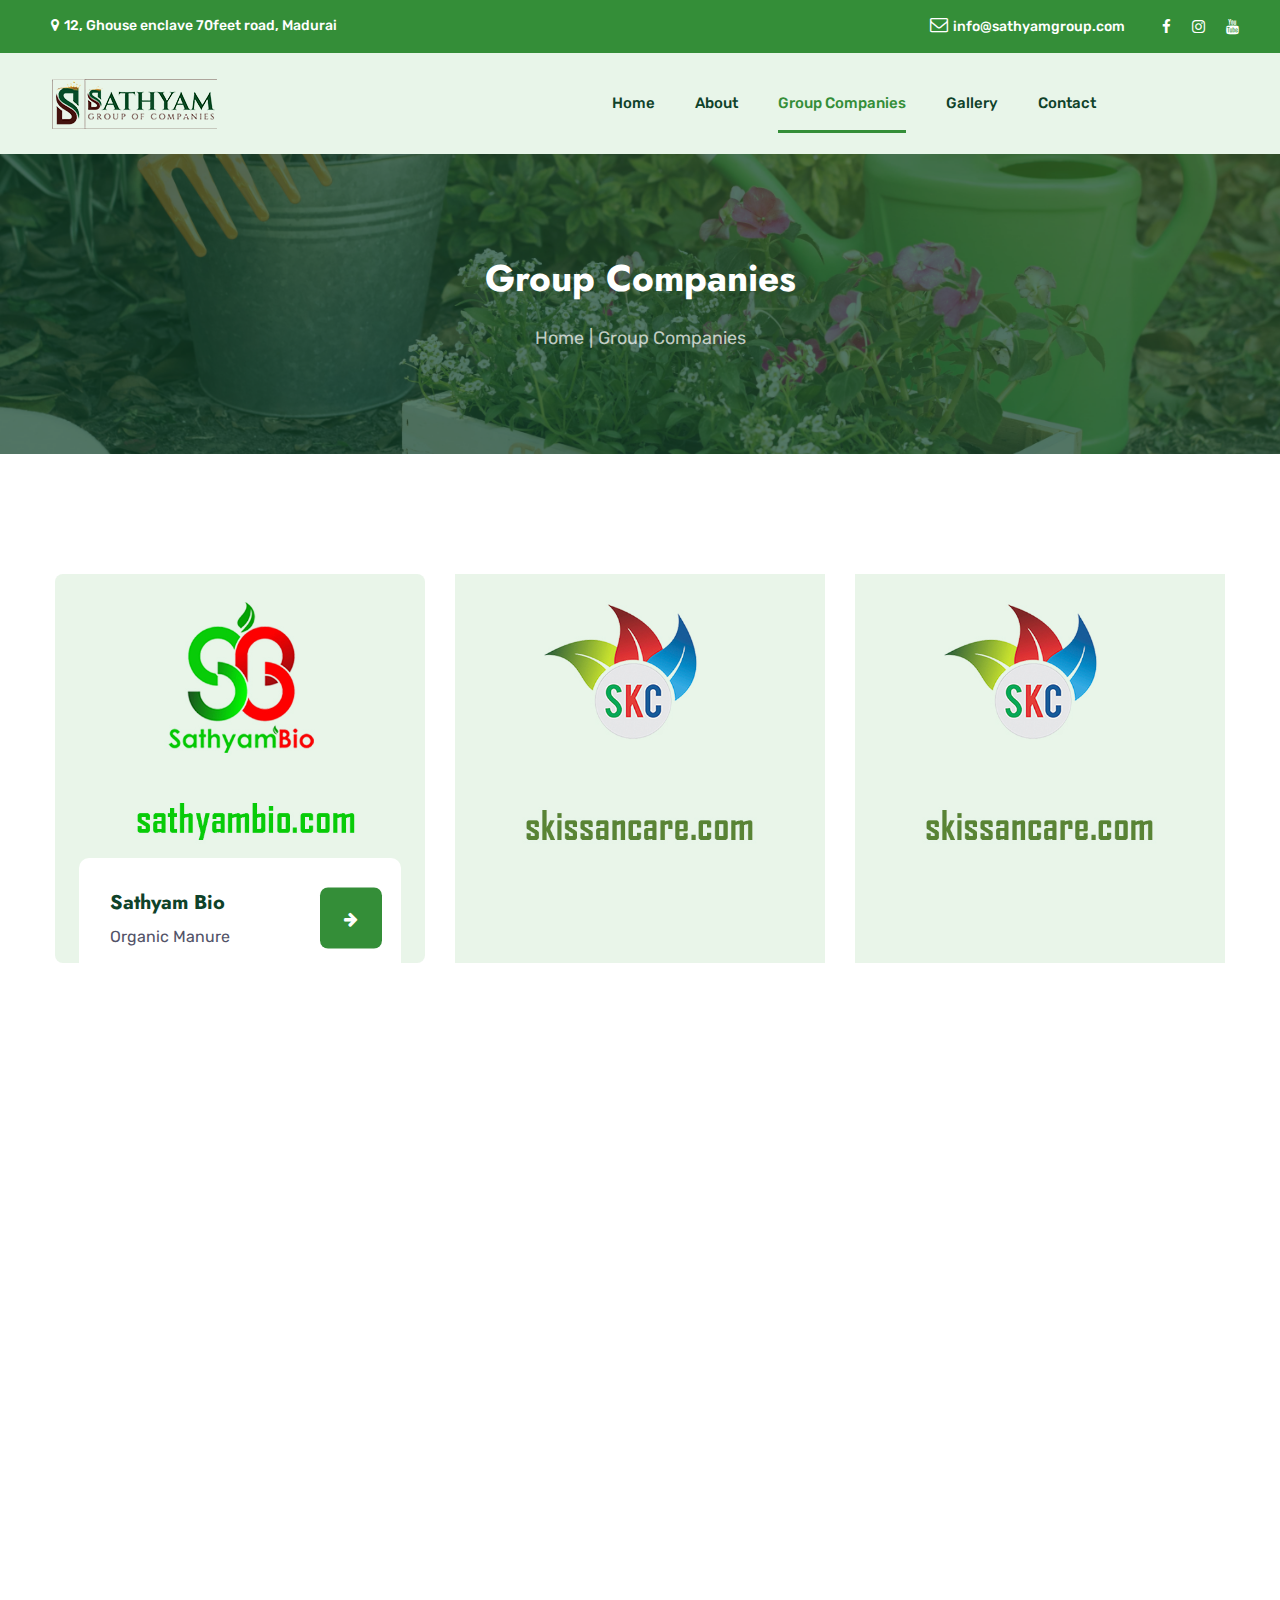
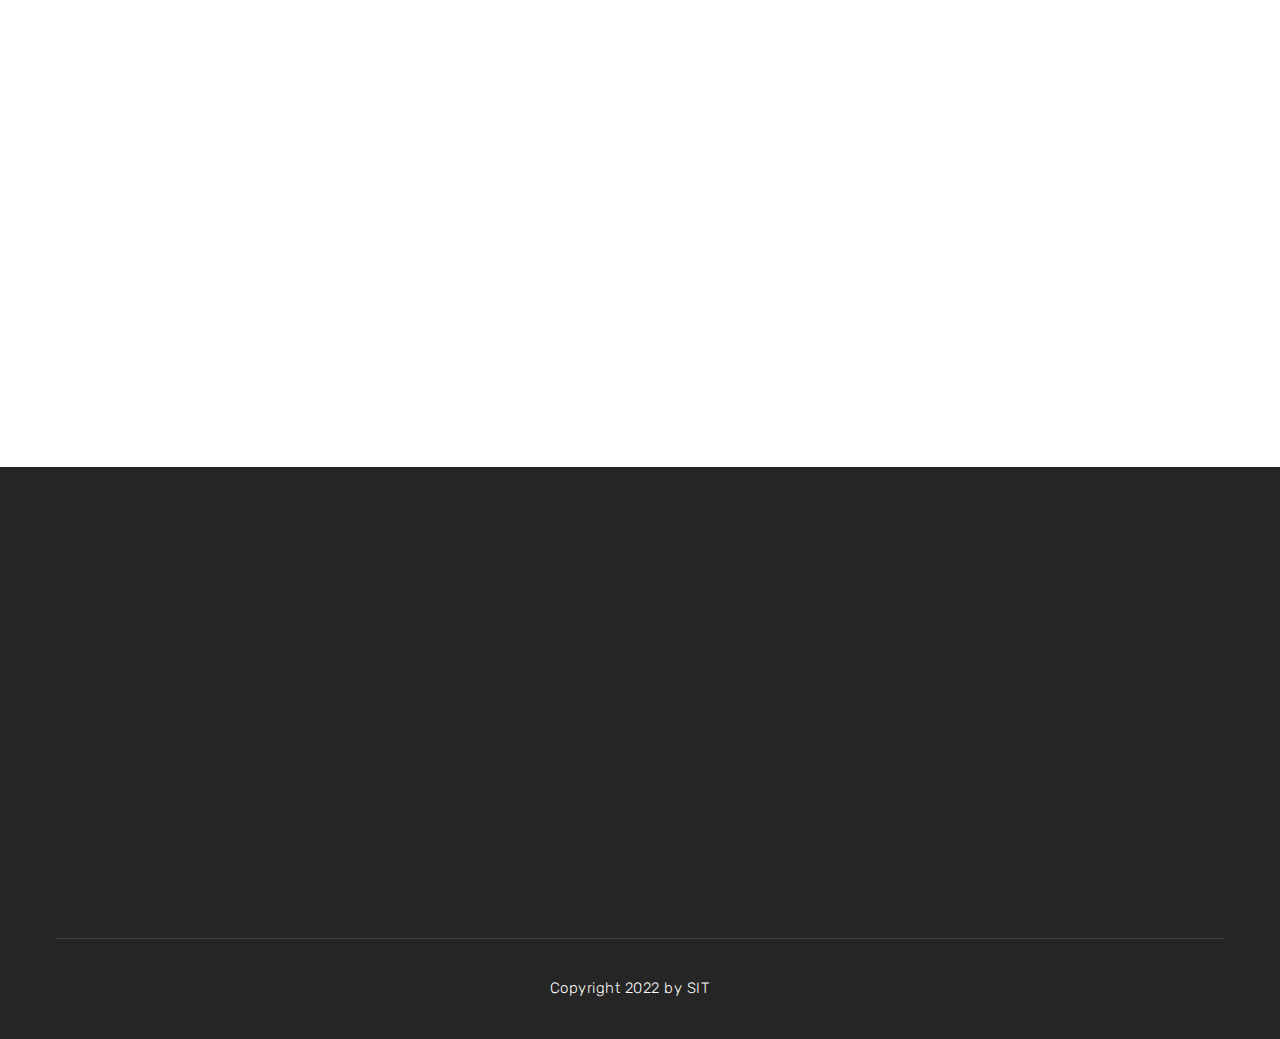
<file: group.html>
<!DOCTYPE html>
<!--[if IE 8 ]><html class="ie" xmlns="http://www.w3.org/1999/xhtml" xml:lang="en-US" lang="en-US"> <![endif]-->
<!--[if (gte IE 9)|!(IE)]><!-->
<html xmlns="http://www.w3.org/1999/xhtml" xml:lang="en-US" lang="en-US">
<!--<![endif]-->


<!-- Mirrored from sathyamgroup.com/sgc/group.php by HTTrack Website Copier/3.x [XR&CO'2014], Sat, 11 Mar 2023 06:13:28 GMT -->
<!-- Added by HTTrack --><meta http-equiv="content-type" content="text/html;charset=UTF-8" /><!-- /Added by HTTrack -->
<head>
    <!-- Basic Page Needs -->
    <meta charset="UTF-8">
    <!--[if IE]><meta http-equiv='X-UA-Compatible' content='IE=edge,chrome=1'><![endif]-->
    <title>Sathyam Group</title>

    <meta name="author" content="themesflat.com">
    <!-- Mobile Specific Metas -->
    <meta name="viewport" content="width=device-width, initial-scale=1, maximum-scale=1">

    <!-- Boostrap style -->
    <link rel="stylesheet" type="text/css" href="stylesheet/bootstrap.css">

    <!-- Theme style -->
    <link rel="stylesheet" type="text/css" href="stylesheet/style.css">

    <!-- Reponsive -->
    <link rel="stylesheet" type="text/css" href="stylesheet/responsive.css">

    <!-- icoomon font -->
    <link rel="stylesheet" type="text/css" href="stylesheet/icomoon.css">

    <!-- Favicon and touch icons  -->
    <link href="icon/Favicon.png" rel="apple-touch-icon-precomposed">
    <link href="icon/Favicon.png" rel="apple-touch-icon-precomposed">
    <link href="icon/Favicon.png" rel="shortcut icon">

    <!-- anime -->
    <link rel="stylesheet" href="stylesheet/animate.css">

</head>

<body>
    <div class="boxed blog">
        <!-- Preloader -->
        <div class="preloader">
            <div class="clear-loading loading-effect-2">
                <span></span>
            </div>
        </div>

        <!-- top header -->
        <div class="top-header">
            <div class="container-fluid">
                <div class="row">
                    <div class="col md-4">
                        <div class="top-bar-left">
                            <p class="top-location">12, Ghouse enclave 70feet road, Madurai</p>
                        </div>
                    </div>
                    <div class="col md-8">
                        <div class="top-bar-right link-style3">
                            <a href="#" class="top-mail">info@sathyamgroup.com</a>
                            <ul class="widgets-nav-social">
                                <li><a href="https://www.facebook.com/sathyammd/"><i class="fa fa-facebook" aria-hidden="true"></i></a>
                                </li>
                                <!-- <li><a href="#"><i class="fa fa-twitter" aria-hidden="true"></i></a>
                                </li> -->
                                <li><a href="#"><i class="fa fa-instagram" aria-hidden="true"></i></a>
                                </li>
                                <li><a href="https://www.youtube.com/channel/UCOLUWRd3Q_rFwEN-dyGHUgQ"><i class="fa fa-youtube" aria-hidden="true"></i></a>
                                </li>
                            </ul>
                        </div>
                    </div>
                </div>
            </div>
        </div>
        <!-- /.top -->

        <!-- header -->
        <header id="header" class="header header-style2 bg-color">
            <div class="container-fluid">
                <div class="row">
                    <div class="header-wrap">
                        <div class="col-md-6">
                            <div class="inner-header">
                                <div class="logo-header">
                                    <a href="index-3.html" title="">
                                        <img src="icon/logo-dark.png" alt="images" />
                                    </a>
                                </div>
                                <!-- /#logo -->
                                <div class="btn-menu">
                                    <span></span>
                                </div>
                                <!-- //mobile menu button -->
                            </div>

                        </div>
                        <!-- /.col-md-3 -->
                        <div class="col-md-6">
                            <div class="nav-wrap">
                                <nav id="mainnav" class="mainnav">
                                     
                                        <ul class="menu">
                                            <li class="menu-item"  >
                                                <a href="index-2.html" title="">Home</a>
                                            </li>
                                            <li class="menu-item"  >
                                                <a href="about.html" title="">About</a>
                                            </li>
                                            <li class="current-menu-item"  >
                                                <a href="group.html" title="">Group Companies</a>
                                            </li>
                                            <li class="menu-item"  >
                                                <a href="gallery.html" title="">Gallery</a>
                                            </li>
                                            <li class="menu-item"  >
                                                <a href="contact.html" title="">Contact</a>
                                            </li>
                                        </ul>
                                </nav>
                            </div>
                        </div>
                        
                    </div>
                    <!-- /.header-wrap -->
                </div>
                <!-- /.row -->
            </div>
            <!-- /.container -->
        </header>
        <!-- /header -->
        <!-- page title -->
        <div class="page-title">
            <div class="container-fluid">
                <div class="row">
                    <div class="inner-title">
                        <div class="overlay-image"></div>
                        <div class="banner-title">
                            <div class="page-title-heading">
                               Group Companies
                            </div>
                            <div class="page-title-content link-style6">
                                <span><a class="home" href="index-2.html">Home</a></span><span class="page-title-content-inner">Group Companies</span>
                            </div>
                        </div>
                    </div>

                </div>

            </div>
        </div>
        <!-- /.page-title -->

        <!-- our-profolio -->
        <section class="flat-case-study">
            <div class="container">
                <div class="row">
                    <div class="col-md-12">
                        <div class="themesflat-spacer clearfix" data-desktop="120" data-mobile="60" data-smobile="60"></div>
                    </div>
                    <div class="col-md-4">
                        <div class="list-box-profolio wow fadeInDown">
                            <div class="image-profolio bd-radius-8-image">
                                <img src="images/case-study/sb.jpg" alt="images">
                                <div class="profolio-show active">
                                    <div class="profolio-info">
                                        <div class="info">
                                            <a href="#">
                                                <h3 class="section-heading-jost-size20">
                                                Sathyam Bio</h3>
                                            </a>
                                            <p class="desc-box">Organic Manure</p>
                                        </div>
                                        <div class="button-next">
                                            <a class="profolio-btn" href="https://sathyambio.com/" target="_blank"></a>
                                        </div>
                                    </div>
                                </div>
                            </div>
                        </div>
                        <div class="themesflat-spacer clearfix" data-desktop="30" data-mobile="30" data-smobile="30"></div>
                    </div>
                    <div class="col-md-4">
                        <div class="list-box-profolio wow fadeInUp">
                            <div class="image-profolio">
                                <img src="images/case-study/skc.jpg" alt="images">
                                <div class="profolio-show">
                                    <div class="profolio-info">
                                        <div class="info">
                                            <a href="#">
                                                <h3 class="section-heading-jost-size20">
                                                Skissan Care</h3>
                                            </a>
                                            <p class="desc-box">B2B</p>
                                        </div>
                                        <div class="button-next">
                                            <a class="profolio-btn" href="https://skissancare.com/" target="_blank"></a>
                                        </div>
                                    </div>
                                </div>
                            </div>
                        </div>
                        <div class="themesflat-spacer clearfix" data-desktop="30" data-mobile="30" data-smobile="30"></div>
                    </div>
                    <div class="col-md-4">
                        <div class="list-box-profolio wow fadeInUp">
                            <div class="image-profolio">
                                <img src="images/case-study/skc.jpg" alt="images">
                                <div class="profolio-show">
                                    <div class="profolio-info">
                                        <div class="info">
                                            <a href="#">
                                                <h3 class="section-heading-jost-size20">
                                                Skissan Care</h3>
                                            </a>
                                            <p class="desc-box">B2C</p>
                                        </div>
                                        <div class="button-next">
                                            <a class="profolio-btn" href="https://sathyamyesboss.com/" target="_blank"></a>
                                        </div>
                                    </div>
                                </div>
                            </div>
                        </div>
                        <div class="themesflat-spacer clearfix" data-desktop="30" data-mobile="30" data-smobile="30"></div>
                    </div>
                    <div class="col-md-4">
                        <div class="list-box-profolio wow fadeInUp">
                            <div class="image-profolio">
                                <img src="images/case-study/sac.jpg" alt="images">
                                <div class="profolio-show">
                                    <div class="profolio-info">
                                        <div class="info">
                                            <a href="#">
                                                <h3 class="section-heading-jost-size20">
                                                    Sathyam Agro Clinic</h3>
                                            </a>
                                            <p class="desc-box">Benefit of farmers </p>
                                        </div>
                                        <div class="button-next">
                                            <a class="profolio-btn" href="https://sathyamagroclinic.com/" target="_blank"></a>
                                        </div>
                                    </div>
                                </div>
                            </div>
                        </div>
                        <div class="themesflat-spacer clearfix" data-desktop="30" data-mobile="30" data-smobile="30"></div>
                    </div>
                    <div class="col-md-4">
                        <div class="list-box-profolio wow fadeInUp">
                            <div class="image-profolio">
                                <img src="images/case-study/saf.jpg" alt="images">
                                <div class="profolio-show">
                                    <div class="profolio-info">
                                        <div class="info">
                                            <a href="#">
                                                <h3 class="section-heading-jost-size20">
                                                Sathyam Agro Foods</h3>
                                            </a>
                                            <p class="desc-box">Business of creating organic foods</p>
                                        </div>
                                        <div class="button-next">
                                            <a class="profolio-btn" href="https://sathyamagrofoods.com/" target="_blank"></a>
                                        </div>
                                    </div>
                                </div>
                            </div>
                        </div>
                        <div class="themesflat-spacer clearfix" data-desktop="30" data-mobile="30" data-smobile="30"></div>
                    </div>
                    <div class="col-md-4">
                        <div class="list-box-profolio wow fadeInUp">
                            <div class="image-profolio">
                                <img src="images/case-study/sw.jpg" alt="images">
                                <div class="profolio-show">
                                    <div class="profolio-info">
                                        <div class="info">
                                            <a href="#">
                                                <h3 class="section-heading-jost-size20">
                                                Sathyam Seaweed</h3>
                                            </a>
                                            <p class="desc-box">Dummy text of free available</p>
                                        </div>
                                        <div class="button-next">
                                            <a class="profolio-btn" href="https://sathyamseaweed.com/" target="_blank"></a>
                                        </div>
                                    </div>
                                </div>
                            </div>
                        </div>
                        <div class="themesflat-spacer clearfix" data-desktop="30" data-mobile="30" data-smobile="30"></div>
                    </div>
                    <div class="col-md-4">
                        <div class="list-box-profolio wow fadeInUp">
                            <div class="image-profolio">
                                <img src="images/case-study/sit.jpg" alt="images">
                                <div class="profolio-show">
                                    <div class="profolio-info">
                                        <div class="info">
                                            <a href="#">
                                                <h3 class="section-heading-jost-size20">
                                                Sathyam Innov Tech</h3>
                                            </a>
                                            <p class="desc-box">Software/IT Company</p>
                                        </div>
                                        <div class="button-next">
                                            <a class="profolio-btn" href="https://sathyamit.com/" target="_blank"></a>
                                        </div>
                                    </div>
                                </div>
                            </div>
                        </div>
                        <div class="themesflat-spacer clearfix" data-desktop="30" data-mobile="30" data-smobile="30"></div>
                    </div>
                    <div class="col-md-4">
                        <div class="list-box-profolio wow fadeInUp">
                            <div class="image-profolio">
                                <img src="images/case-study/ss.jpg" alt="images">
                                <div class="profolio-show">
                                    <div class="profolio-info">
                                        <div class="info">
                                            <a href="#">
                                                <h3 class="section-heading-jost-size20">
                                                Sathyam Studio</h3>
                                            </a>
                                            <p class="desc-box">Photography&Event Management</p>
                                        </div>
                                        <div class="button-next">
                                            <a class="profolio-btn" href="https://sathyamstudio.com/" target="_blank"></a>
                                        </div>
                                    </div>
                                </div>
                            </div>
                        </div>
                        <div class="themesflat-spacer clearfix" data-desktop="30" data-mobile="30" data-smobile="30"></div>
                    </div>
                    <div class="col-md-12">
                        <div class="themesflat-spacer clearfix" data-desktop="145" data-mobile="60" data-smobile="60"></div>
                    </div>
                </div>
            </div>
        </section>
        <!-- /our profolio -->


         <!-- footer -->
 <footer class="footer">
            <div class="container">
                <div class="row">
                    <div class="col-md-12">
                        <div class="top-footer wow fadeInDown">
                            <div class="top-footer-left">
                                <div class="logo-footer">
                                    <a href="index-3.html"><img src="icon/logo-light.png" alt="images"></a>
                                </div>
                            </div>
                            <div class="top-footer-right">
                                <div class="footer-contact-info">
                                    <div class="footer-info-item">
                                        <div class="location">
                                            <div class="icon-location"></div>
                                            <div class="content-location">
                                                <div class="heading-16px-rubik">12,Ghouse enclave 70ft road,ellis nagar,madurai
                                                </div>
                                            </div>
                                        </div>
                                    </div>
                                    <div class="footer-info-item">
                                        <div class="phone-call">
                                            <div class="icon-phone-call"></div>
                                            <div class="content-phone-call">
                                                <div class="heading-16px-rubik">+91 75508 75508</div>
                                                <!-- <div class="heading-16px-rubik">012 345 678 9101</div> -->
                                            </div>
                                        </div>
                                    </div>
                                    <div class="footer-info-items">
                                        <div class="email">
                                            <div class="icon-email"></div>
                                            <div class="content-email">
                                                <div class="heading-16px-rubik">info@sathyamgroup.com</div>
                                                <!-- <div class="heading-16px-rubik">yourgmail.@gmail.com</div> -->
                                            </div>
                                        </div>
                                    </div>
                                </div>
                            </div>
                        </div>
                    </div>
                </div>
            </div>
            <div class="container">
                <div class="row">
                    <div class="col-md-12">
                        <div class="list-footer wow fadeInUp">
                            <div class="footer-item">
                                <div class="widgets-about padding-top-listfooter">
                                    <p class="heading-jost-20px">
                                        About Us
                                    </p>
                                    <p class="text-decs">
                                        Sathyam Group of companies privilege in Manufacturing high quality of organic inputs for the 18 years with modernised Technology.
                                    </p>
                                    <ul class="widgets-nav-social">
                                        <li><a href="https://www.facebook.com/sathyammd/"><i class="fa fa-facebook" aria-hidden="true"></i></a></li>
                                        <li><a href="#"><i class="fa fa-instagram" aria-hidden="true"></i></a></li>
                                        <li><a href="https://www.youtube.com/channel/UCOLUWRd3Q_rFwEN-dyGHUgQ"><i class="fa fa-youtube" aria-hidden="true"></i></a>
                                        </li>
                                    </ul>
                                </div>
                            </div>
                            <div class="footer-item">
                                <div class="widgets-menu-1 padding-top-listfooter">
                                    <p class="heading-jost-20px">
                                        Quick Links
                                    </p>
                                    <ul class="list-menu-1 text-decs link-style4">
                                        <li><a href="index-2.html">Home</a> </li>
                                        <li><a href="about.html">About</a> </li>
                                        <li><a href="group.html">Companies</a> </li>
                                        <li><a href="contact.html">Contact</a> </li>
                                    </ul>
                                </div>
                            </div>
                            <div class="footer-item padding-top-listfooter">
                                <div class="widgets-menu-2">
                                    <p class="heading-jost-20px">
                                        Useful Links
                                    </p>
                                    <ul class="list-menu-2 text-decs link-style4">
                                        <li>
                                            <h3 class="heading-menu2"><a href="#">Privacy Policy</a></h3>
                                        </li>
                                        <li>
                                            <h3 class="heading-menu2"><a href="#">Terms & Conditions</a>
                                            </h3>
                                        </li>
                                    </ul>
                                </div>
                            </div>
                            <div class="footer-item padding-top-listfooter">
                                <div class="widgets-subcribes">
                                    <p class="heading-jost-20px">
                                        Address
                                    </p>
                                    <p class="text-decs">
                                        12, Ghouse enclave 70ft Road, New ellis nagar, Madurai-625016
                                    </p>
                                    <span class="top-mail">info@sathyamgroup.com</span><br>
                                    <span class="top-phone"><i class="fa fa-phone"> +91 75508 75508</i></span>
                                    <!-- <div class="widgets-input-subcribes">
                                        <form method="post" class="form-subcribe">
                                            <input type="email" name="email" class="widgets-text-input"
                                                placeholder="Email Address" required>
                                            <button type="submit" class="fa fa-envelope"></button>
                                        </form>
                                    </div> -->
                                </div>
                            </div>
                        </div>
                    </div>
                </div>
            </div>
            <div class="footer-bottom">
                <div class="container">
                    <div class="row">
                        <div class="col-md-12">
                            <div class="copyright link-style4">
                                <p class="copyright-text">
                                    Copyright 2022 by <a href="https://sathyamit.com/">SIT</a>
                                </p>
                            </div>

                        </div>
                    </div>
                </div>
            </div>
        </footer>
        <!-- / footer -->
        <!-- btn go top -->
        <div class="button-go-top">
            <a href="#" title="" class="go-top">
                <i class="fa fa-chevron-up"></i>
            </a>
        </div>
        <!-- / btn go top -->

    </div>
    <!--/.boxed-->

    <!-- Javascript -->
    <script type="text/javascript" src="javascript/jquery.min.js"></script>
    <script src="owlcarousel/owl.carousel.min.js"></script>
    <script type="text/javascript" src="javascript/bootstrap.min.js"></script>
    <script type="text/javascript" src="javascript/owl.carousel.js"></script>
    <script type="text/javascript" src="javascript/jquery.easing.js"></script>
    <script type="text/javascript" src="javascript/jquery.cookie.js"></script>
    <script type="text/javascript" src="javascript/waypoints.min.js"></script>
    <script type="text/javascript" src="javascript/countto.js"></script>
    <script type="text/javascript" src="javascript/wow.min.js"></script>
    <script type="text/javascript" src="javascript/main.js"></script>
    <!-- /javascript -->

</body>


<!-- Mirrored from sathyamgroup.com/sgc/group.php by HTTrack Website Copier/3.x [XR&CO'2014], Sat, 11 Mar 2023 06:13:36 GMT -->
</html>
</file>
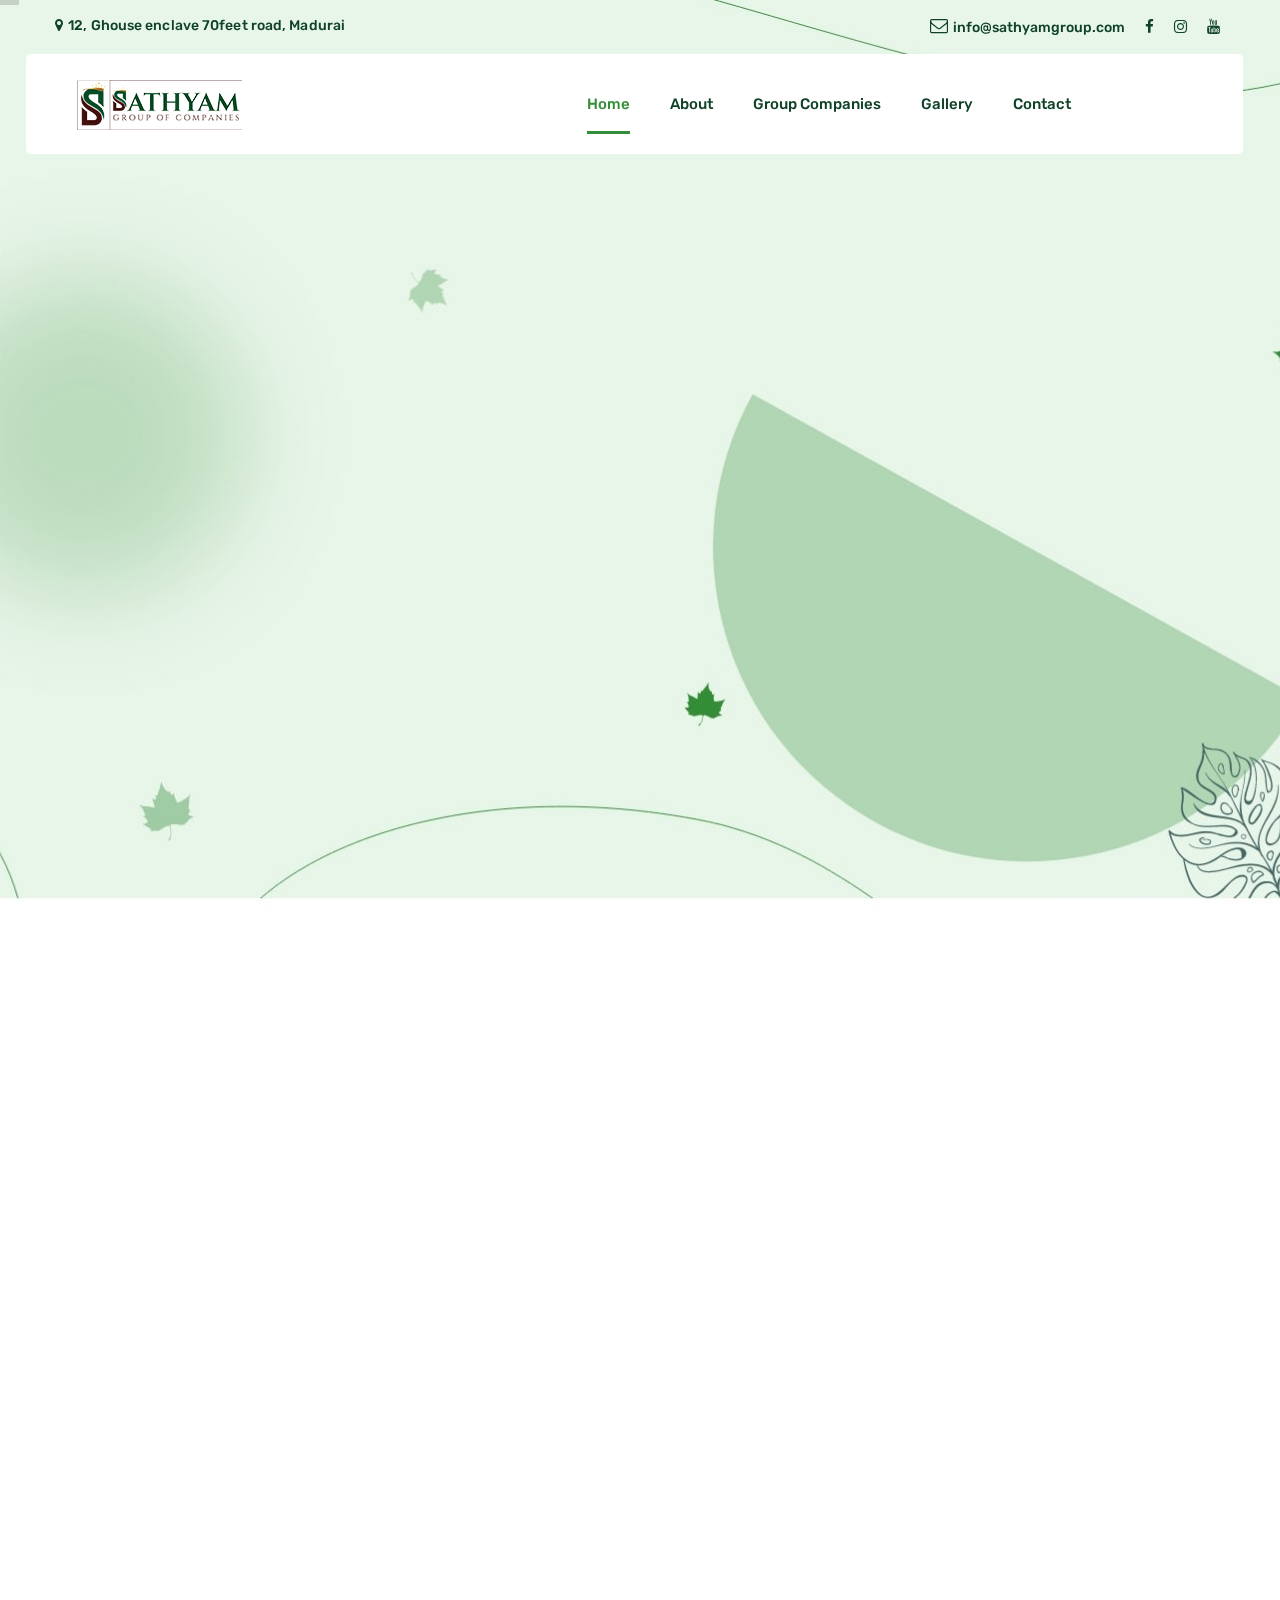
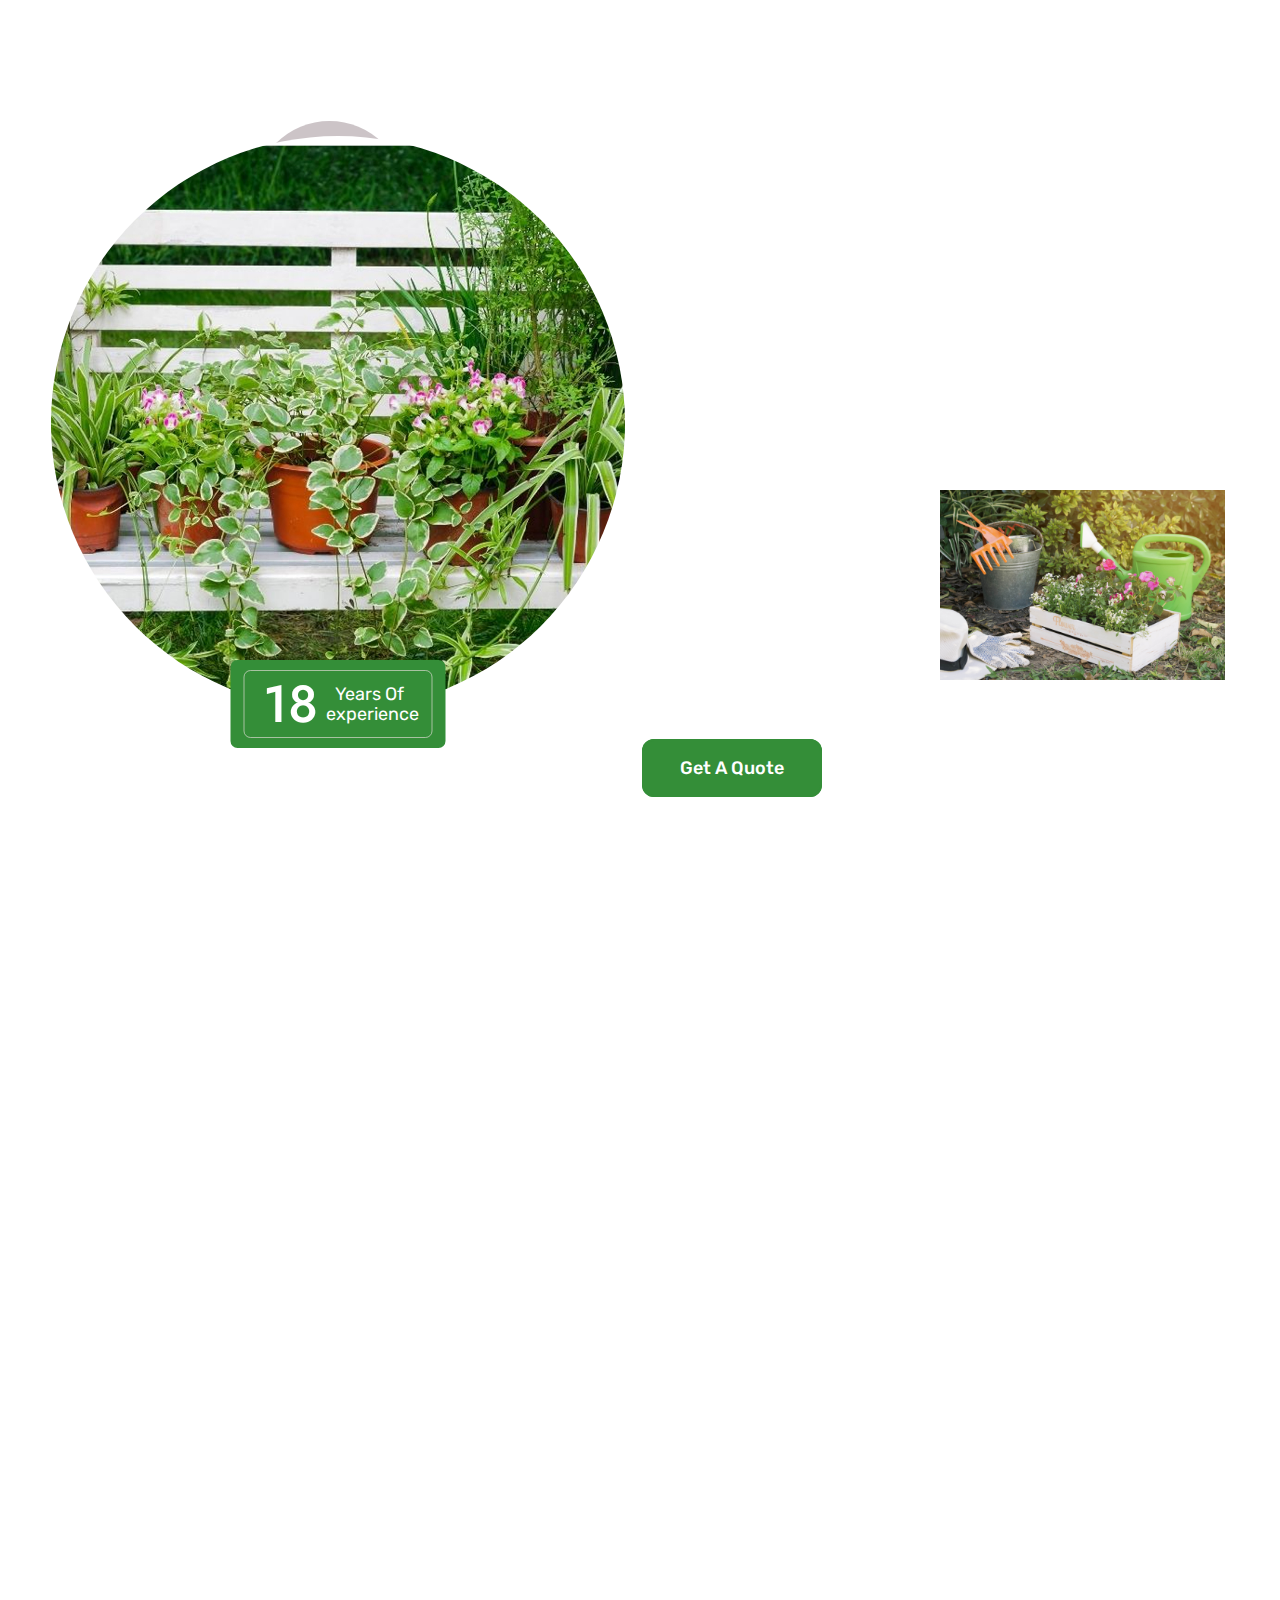
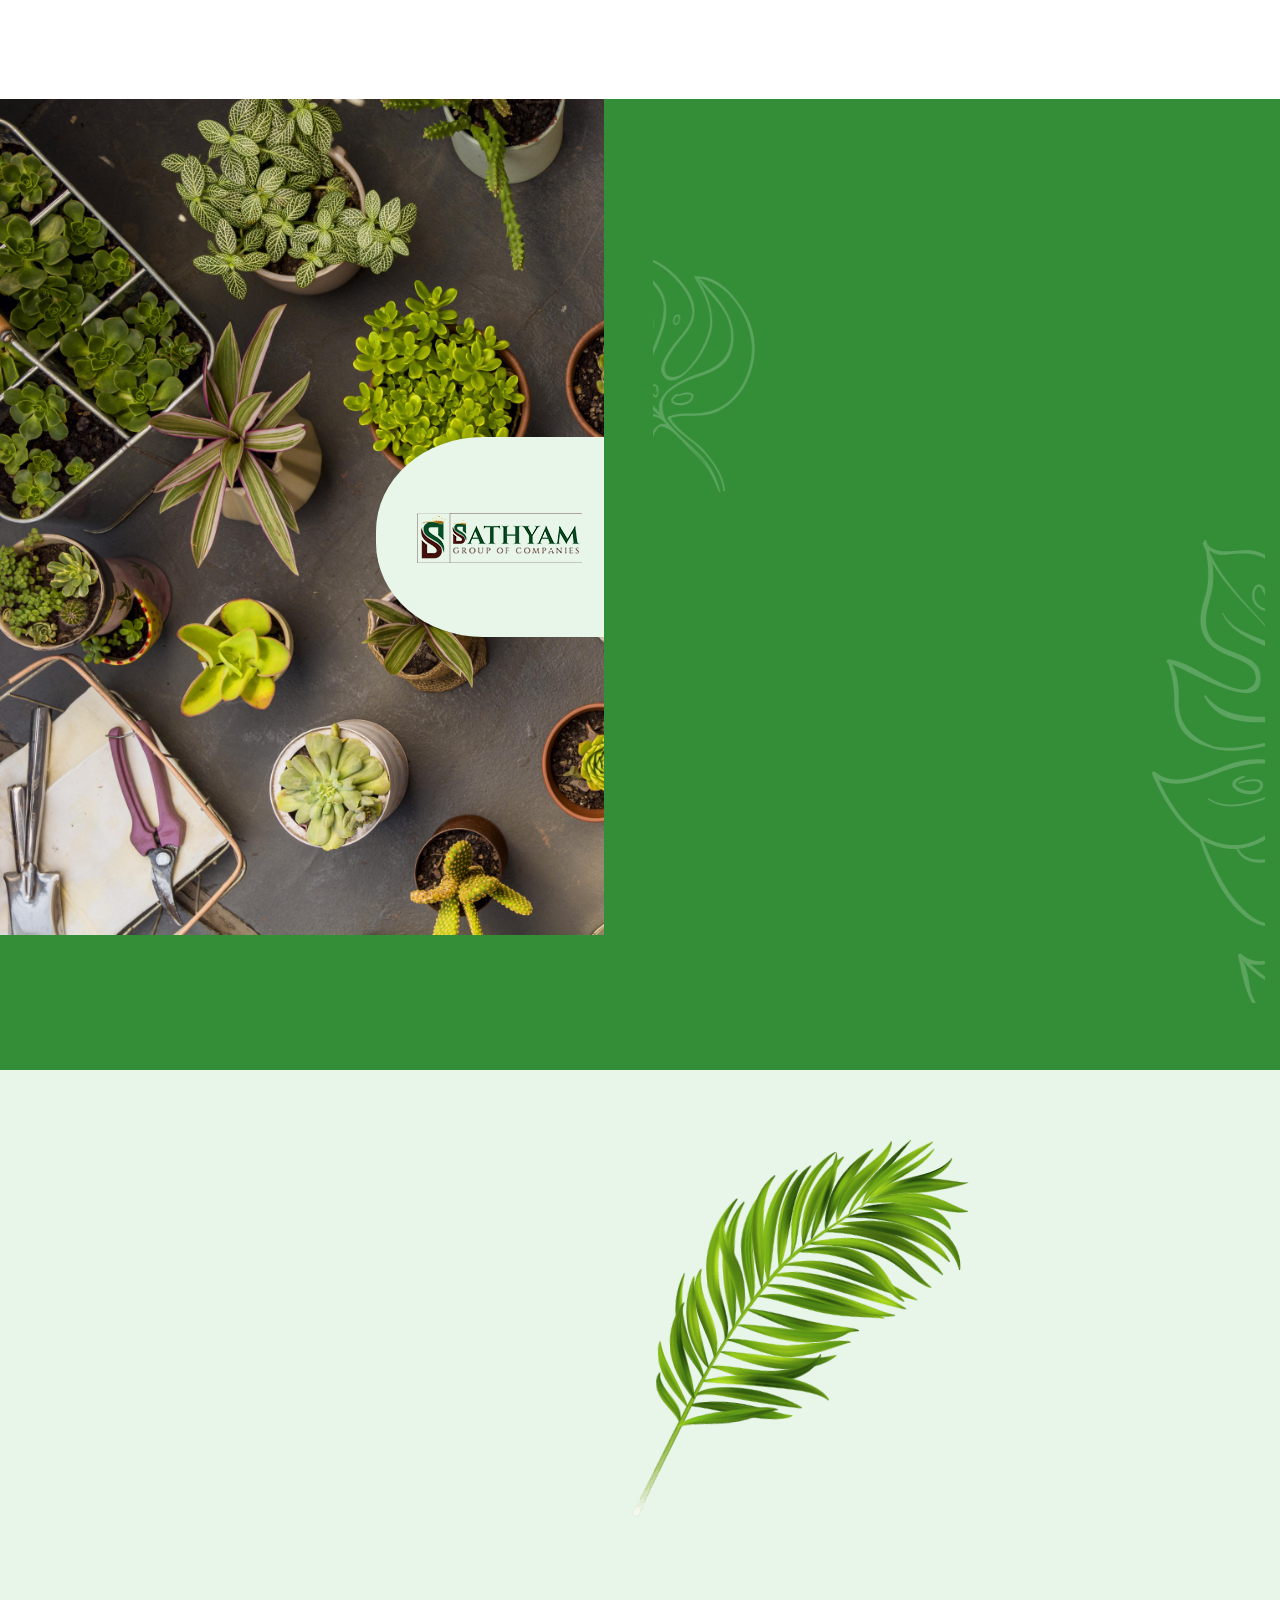
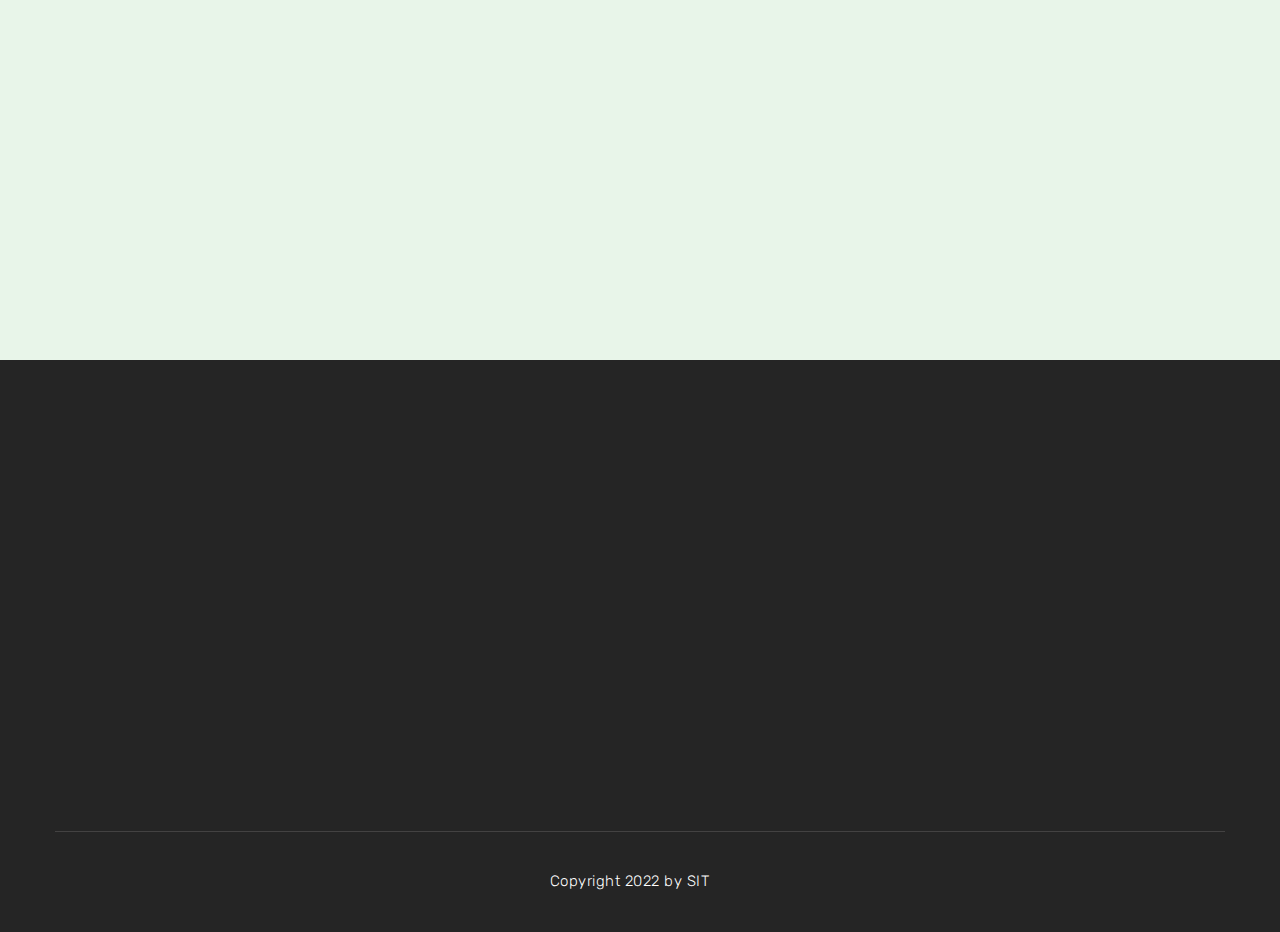
<file: index-2.html>
<!DOCTYPE html>
<!--[if IE 8 ]><html class="ie" xmlns="http://www.w3.org/1999/xhtml" xml:lang="en-US" lang="en-US"> <![endif]-->
<!--[if (gte IE 9)|!(IE)]><!-->
<html xmlns="http://www.w3.org/1999/xhtml" xml:lang="en-US" lang="en-US">
<!--<![endif]-->


<!-- Mirrored from sathyamgroup.com/sgc/index.php by HTTrack Website Copier/3.x [XR&CO'2014], Sat, 11 Mar 2023 06:13:27 GMT -->
<!-- Added by HTTrack --><meta http-equiv="content-type" content="text/html;charset=UTF-8" /><!-- /Added by HTTrack -->
<head>
    <!-- Basic Page Needs -->
    <meta charset="UTF-8">
    <!--[if IE]><meta http-equiv='X-UA-Compatible' content='IE=edge,chrome=1'><![endif]-->
    <title>Sathyam Group of Companies</title>

    <meta name="author" content="themesflat.com">
    <!-- Mobile Specific Metas -->
    <meta name="viewport" content="width=device-width, initial-scale=1, maximum-scale=1">

    <!-- Boostrap style -->
    <link rel="stylesheet" type="text/css" href="stylesheet/bootstrap.css">

    <!-- Theme style -->
    <link rel="stylesheet" type="text/css" href="stylesheet/style.css">

    <!-- Reponsive -->
    <link rel="stylesheet" type="text/css" href="stylesheet/responsive.css">

    <!-- icoomon font -->
    <link rel="stylesheet" type="text/css" href="stylesheet/icomoon.css">

    <!-- Favicon and touch icons  -->
    <link href="icon/Favicon.png" rel="apple-touch-icon-precomposed">
    <link href="icon/Favicon.png" rel="apple-touch-icon-precomposed">
    <link href="icon/Favicon.png" rel="shortcut icon">

    <!-- anime -->
    <link rel="stylesheet" href="stylesheet/animate.css">
<style>
    .logoo{
        width: 276px;
    }
</style>
</head>

<body>
    <div class="boxed blog">

        <!-- Preloader -->
        <div class="preloader">
            <div class="clear-loading loading-effect-2">
                <span></span>
            </div>
        </div>

       <div class="flat-header-box">
    <div class="container">
        <div class="row">
            <div class="col-md-12">
                <div class="container">
                    <div class="row">
                        <div class="top-header1">
                            <div class="top-header-inner">
                                <div class="top-bar-left">
                                    <span class="top-location">12, Ghouse enclave 70feet road, Madurai</span>
                                </div>
                                <div class="top-bar-right">
                                    <ul class="widgets-nav-social">
                                        <span class="top-mail text-right">info@sathyamgroup.com</span>
                                        <li><a href="https://www.facebook.com/sathyammd/"><i class="fa fa-facebook" aria-hidden="true"></i></a>
                                        </li>
                                        <!-- <li><a href="#"><i class="fa fa-twitter" aria-hidden="true"></i></a>
                                        </li> -->
                                        <li><a href="#"><i class="fa fa-instagram" aria-hidden="true"></i></a>
                                        </li>
                                        <li><a href="https://www.youtube.com/channel/UCOLUWRd3Q_rFwEN-dyGHUgQ"><i class="fa fa-youtube" aria-hidden="true"></i></a>
                                        </li>
                                    </ul>
                                </div>
                            </div>
                        </div>
                    </div>
                </div>

                <!-- header -->
                <header id="header" class="header bg-color">
                    <div class="container">
                        <div class="row">
                            <div class="header-wrap-home1">
                                <div class="col-md-6 ">
                                    <div class="inner-header">
                                        <div class="logo-header">
                                            <a href="index-2.html" title="">
                                                <img src="icon/logo-dark.png" alt="images">
                                            </a>
                                        </div>
                                        <!-- /logo -->

                                        <div class="btn-menu">
                                            <span></span>
                                        </div>
                                        <!-- /mobile menu button -->
                                    </div>
                                </div>

                                <div class="col-md-6">
                                    <div class="nav-wrap">
                                        <nav id="mainnav" class="mainnav">
                                            <ul class="menu">
                                                <li class="current-menu-item">
                                                    <a href="index-2.html" title="">Home</a>
                                                </li>
                                                <li class="menu-item">
                                                    <a href="about.html" title="">About</a>
                                                </li>
                                                <li class="menu-item">
                                                    <a href="group.html" title="">Group Companies</a>
                                                </li>
                                                <li>
                                                    <a href="gallery.html" title="">Gallery</a>
                                                </li>
                                                <li>
                                                    <a href="contact.html" title="">Contact</a>
                                                </li>
                                            </ul>
                                        </nav>
                                    </div>
                                </div>
                                
                            </div>
                        </div>
                    </div>
                </header>
            </div>
        </div>
    </div>
</div>        <!-- page title -->
        <div class="page-title-home1">
            <div class="container-fluid">
                <div class="row">
                    <div class="inner-title-home1">
                        <!-- /.page-title -->
                        <div class="flat-slider clearfix">
                            <div class="rev_slider_wrapper fullwidthbanner-container">
                                <div id="rev-slider2" class="rev_slider fullwidthabanner">
                                    <ul>
                                        <!-- Slide 1 -->
                                        <li data-transition="random">
                                            <!-- Main Image -->
                                            <!-- Layers -->
                                            <div class="tp-caption tp-resizeme text-one"
                                                data-x="['left','left','left','center']"
                                                data-hoffset="['0','0','0','0']"
                                                data-y="['middle','middle','middle','middle']"
                                                data-voffset="['-274','-50','-50','-50']"
                                                data-fontsize="['16','16','16','16']" data-lineheight="['20','0','0','0']"
                                                data-width="full" data-height="none" data-whitespace="normal"
                                                data-transform_idle="o:1;"
                                                data-transform_in="y:[100%];z:0;rX:0deg;rY:0;rZ:0;sX:1;sY:1;skX:0;skY:0;opacity:0;s:2000;e:Power4.easeInOut;"
                                                data-transform_out="y:[100%];s:1000;e:Power2.easeInOut;s:1000;e:Power2.easeInOut;"
                                                data-mask_in="x:0px;y:[100%];" data-mask_out="x:inherit;y:inherit;"
                                                data-start="700" data-splitin="none" data-splitout="none"
                                                data-responsive_offset="on">
                                                <h3 class="sub-title">100% Organic</h3>
                                            </div>

                                            <div class="tp-caption tp-resizeme text-two"
                                                data-x="['left','left','left','center']" data-hoffset="['-2','-2','5','0']"
                                                data-y="['middle','middle','middle','middle']" data-voffset="['-130','-165', '-15','-15']"
                                                data-fontsize="['60','70','50','60']"
                                                data-lineheight="['70','80','64','48']" 
                                                data-width="full"
                                                data-height="none" 
                                                data-whitespace="normal" 
                                                data-transform_idle="o:1;"
                                                data-transform_in="y:[100%];z:0;rX:0deg;rY:0;rZ:0;sX:1;sY:1;skX:0;skY:0;opacity:0;s:2000;e:Power4.easeInOut;"
                                                data-transform_out="y:[100%];s:1000;e:Power2.easeInOut;s:1000;e:Power2.easeInOut;"
                                                data-mask_in="x:0px;y:[100%];" data-mask_out="x:inherit;y:inherit;"
                                                data-start="700" data-splitin="none" data-splitout="none"
                                                data-responsive_offset="on">
                                                <div class="title-box">
                                                    <h2 class="title-slider text-pri2-color">Feed the world with<br>
                                                        Natural & Organic<br> Products</h2>
                                                </div>
                                            </div>

                                            <div class="tp-caption btn-text btn-linear hv-linear-gradient"
                                                data-x="['left','left','left','center']"
                                                data-hoffset="['-3','-3','5','0']"
                                                data-y="['middle','middle','middle','middle']"
                                                data-voffset="['48','40','180','280']" data-width="full"
                                                data-height="none" data-whitespace="normal" data-transform_idle="o:1;"
                                                data-transform_in="y:[100%];z:0;rX:0deg;rY:0;rZ:0;sX:1;sY:1;skX:0;skY:0;opacity:0;s:2000;e:Power4.easeInOut;"
                                                data-transform_out="y:[100%];s:1000;e:Power2.easeInOut;s:1000;e:Power2.easeInOut;"
                                                data-mask_in="x:0px;y:[100%];" data-mask_out="x:inherit;y:inherit;"
                                                data-start="700" data-splitin="none" data-splitout="none"
                                                data-responsive_offset="on">
                                                <div class="button-box">
                                                    <div class="button res-btn-slider">
                                                        <a href="#" class="btn btn-left">Get A Quote</a>
                                                    </div>
                                                    <div class="button">
                                                        <a href="about.html" class="btn">Read More</a>
                                                    </div>
                                                </div>
                                            </div>
                                            <div class="tp-caption tp-resizeme image-slider text-right "
                                                data-x="['right','right','right','right']"
                                                data-hoffset="['-29','-29','-150','-29']"
                                                data-y="['center','center','center','center']"
                                                data-voffset="['-88','-88','60','-88']" data-width="full"
                                                data-height="none" data-whitespace="normal" data-transform_idle="o:1;"
                                                data-transform_in="y:[100%];z:0;rX:0deg;rY:0;rZ:0;sX:1;sY:1;skX:0;skY:0;opacity:0;s:2000;e:Power4.easeInOut;"
                                                data-transform_out="y:[100%];s:1000;e:Power2.easeInOut;s:1000;e:Power2.easeInOut;"
                                                data-mask_in="x:0px;y:[100%];" data-mask_out="x:inherit;y:inherit;"
                                                data-start="800" data-splitin="none" data-splitout="none"
                                                data-responsive_offset="on">
                                                <img class="img-slide wow jackInTheBox" data-wow-delay="2500ms"
                                                    data-wow-duration="3s"
                                                    src="images/home/young-woman-with-their-garden-crops.png"
                                                    alt="images">
                                            </div>
                                        </li>
                                        <!-- /End Slide 1 -->
                                        <!-- Slide 1 -->
                                        <li data-transition="random">
                                            <!-- Main Image -->
                                            <!-- Layers -->
                                            <div class="tp-caption tp-resizeme text-one"
                                                data-x="['left','left','left','center']"
                                                data-hoffset="['0','0','0','0']"
                                                data-y="['middle','middle','middle','middle']"
                                                data-voffset="['-274','-50','-50','-50']"
                                                data-fontsize="['16','0','0','0']" data-lineheight="['20','0','0','0']"
                                                data-width="full" data-height="none" data-whitespace="normal"
                                                data-transform_idle="o:1;"
                                                data-transform_in="y:[100%];z:0;rX:0deg;rY:0;rZ:0;sX:1;sY:1;skX:0;skY:0;opacity:0;s:2000;e:Power4.easeInOut;"
                                                data-transform_out="y:[100%];s:1000;e:Power2.easeInOut;s:1000;e:Power2.easeInOut;"
                                                data-mask_in="x:0px;y:[100%];" data-mask_out="x:inherit;y:inherit;"
                                                data-start="700" data-splitin="none" data-splitout="none"
                                                data-responsive_offset="on">
                                                <h3 class="sub-title">100% Organic</h3>
                                            </div>

                                            <div class="tp-caption tp-resizeme text-two"
                                                data-x="['left','left','left','center']"
                                                data-hoffset="['-2','-2','5','0']"
                                                data-y="['middle','middle','middle','middle']"
                                                data-voffset="['-130','-165',10','-15']"
                                                data-fontsize="['60','70','50','60']"
                                                data-lineheight="['70','80','64','48']" data-width="full"
                                                data-height="none" data-whitespace="normal" data-transform_idle="o:1;"
                                                data-transform_in="y:[100%];z:0;rX:0deg;rY:0;rZ:0;sX:1;sY:1;skX:0;skY:0;opacity:0;s:2000;e:Power4.easeInOut;"
                                                data-transform_out="y:[100%];s:1000;e:Power2.easeInOut;s:1000;e:Power2.easeInOut;"
                                                data-mask_in="x:0px;y:[100%];" data-mask_out="x:inherit;y:inherit;"
                                                data-start="700" data-splitin="none" data-splitout="none"
                                                data-responsive_offset="on">
                                                <div class="title-box">
                                                <h2 class="title-slider text-pri2-color">Feed the world with<br>
                                                        Natural & Organic<br> Products</h2>
                                                </div>
                                            </div>

                                            <div class="tp-caption btn-text btn-linear hv-linear-gradient"
                                                data-x="['left','left','left','center']"
                                                data-hoffset="['-3','-3','5','0']"
                                                data-y="['middle','middle','middle','middle']"
                                                data-voffset="['48','40','180','300']" data-width="full"
                                                data-height="none" data-whitespace="normal" data-transform_idle="o:1;"
                                                data-transform_in="y:[100%];z:0;rX:0deg;rY:0;rZ:0;sX:1;sY:1;skX:0;skY:0;opacity:0;s:2000;e:Power4.easeInOut;"
                                                data-transform_out="y:[100%];s:1000;e:Power2.easeInOut;s:1000;e:Power2.easeInOut;"
                                                data-mask_in="x:0px;y:[100%];" data-mask_out="x:inherit;y:inherit;"
                                                data-start="700" data-splitin="none" data-splitout="none"
                                                data-responsive_offset="on">
                                                <div class="button-box">
                                                    <div class="button res-btn-slider">
                                                        <a href="contact.html" class="btn btn-left">Get A Quote</a>
                                                    </div>
                                                    <div class="button">
                                                        <a href="about.html" class="btn">Read More</a>
                                                    </div>
                                                </div>
                                            </div>
                                            <div class="tp-caption tp-resizeme image-slider text-right "
                                                data-x="['right','right','right','right']"
                                                data-hoffset="['-29','-29','-150','-29']"
                                                data-y="['center','center','center','center']"
                                                data-voffset="['-88','-88','60','-88']" data-width="full"
                                                data-height="none" data-whitespace="normal" data-transform_idle="o:1;"
                                                data-transform_in="y:0;z:[100%];rX:0deg;rY:0;rZ:0;sX:1;sY:1;skX:0;skY:0;opacity:0;s:2000;e:Power4.easeInOut;"
                                                data-transform_out="y:[100%];s:1000;e:Power2.easeInOut;s:1000;e:Power2.easeInOut;"
                                                data-mask_in="x:[100%];y:0px;" data-mask_out="x:inherit;y:inherit;"
                                                data-start="900" data-splitin="none" data-splitout="none"
                                                data-responsive_offset="on">
                                                <img class="img-slide wow jackInTheBox" data-wow-delay="2500ms"
                                                    data-wow-duration="3s"
                                                    src="images/home/young-woman-with-their-garden-crops.png"
                                                    alt="images">
                                            </div>
                                        </li>
                                        <!-- /End Slide 1 -->
                                    </ul>
                                </div>
                            </div>
                        </div>
                        <!-- flat-slider -->
                    </div>

                </div>

            </div>
        </div>
        <!-- /.page-title -->

        <!-- features -->
        <section class="flat-service-details">
            <div class="container">
                <div class="row">
                    <div class="section-title-box">
                        <!-- <h4 class="section-subtitle  wow fadeInUp">LATEST BLOGS</h4> -->
                        <h2 class="section-title  wow fadeInUp">Our Companies</h2>
                    </div>
                    <div class="col-md-12">
                        <div class="themesflat-spacer clearfix" data-desktop="117" data-mobile="60" data-smobile="60"></div>
                    </div>
                    <div class="col-md-12">
                        <article class="content-service-details">
                            <div class="services-item d-flex mg-bottom30">
                                <div class="services-item-left mg-right-15">
                                    <div class="services-box d-flex wow fadeInLeft ">
                                        <span class="icon-services  bd-radius-8"><img src="icon/sb.png" class="logoo"></span>                                        
                                        <div class="inner-box">
                                            <a href="https://sathyambio.com/" target="_blank">
                                                <h3 class="section-heading-jost-size20 item-1">
                                                Sathyam Bio</h3>
                                            </a>
                                            <p class="section-desc">Manufacturer and Supplier of Agro Fertilizers and agro inputs.The company has grown manifolds in the industry.</p>
                                        </div>
                                    </div>
                                </div>
                                <div class="services-item-right mg-left-15">
                                    <div class="services-box d-flex wow fadeInLeft ">
                                        <span class="icon-services bd-radius-8"><img src="icon/skc.png" class="logoo"></span>
                                        <div class="inner-box">
                                            <a href="https://agribiz.skissancare.com/" target="_blank">
                                                <h3 class="section-heading-jost-size20 item-1">
                                                Skissan Care - B2B</h3>
                                            </a>
                                            <p class="section-desc">Manufacturers, Wholesaler, Supplier, Importer of an extensive array of the Fulvic and Amino Acid Powder.</p>
                                        </div>
                                    </div>
                                </div>
                                <div class="services-item-left mg-right-15">
                                    <div class="services-box d-flex wow fadeInLeft ">
                                        <span class="icon-services bd-radius-8"><img src="icon/skc.png" class="logoo"></span>
                                        <div class="inner-box">
                                            <a href="https://caresoft.skissancare.com/" target="_blank">
                                                <h3 class="section-heading-jost-size20 item-1">
                                                Skissan Care - B2C</h3>
                                            </a>
                                            <p class="section-desc">Manufacturing and Supplying a wide range of Seaweed Gel, Seaweed, Granules Tablets and many more.</p>
                                        </div>
                                    </div>
                                </div>
                            </div>

                        </article>
                    </div>
                    <div class="col-md-12">
                        <article class="content-service-details">
                            <div class="services-item d-flex mg-bottom30">
                                <div class="services-item-left mg-right-15">
                                    <div class="services-box d-flex wow fadeInLeft ">
                                        <span class="icon-services bd-radius-8"><img src="icon/sac.png" class="logoo"></span>
                                        <div class="inner-box">
                                            <a href="https://sathyamagroclinic.com/" target="_blank">
                                                <h3 class="section-heading-jost-size20 item-1">
                                                Sathyam Agro Clinic</h3>
                                            </a>
                                            <p class="section-desc">Agro Clinic for the benefit of farmers in the local area and offers professional extension services to farmers.</p>
                                        </div>
                                    </div>
                                </div>
                                <div class="services-item-right mg-left-15">
                                    <div class="services-box d-flex wow fadeInLeft ">
                                        <span class="icon-services bd-radius-8"><img src="icon/saf.png" class="logoo"></span>
                                        <div class="inner-box">
                                            <a href="https://sathyamagrofoods.com/" target="_blank">
                                                <h3 class="section-heading-jost-size20 item-1">
                                                Sathyam Agro Foods</h3>
                                            </a>
                                            <p class="section-desc">Sathyam Agro Foods has been in the business of creating spices and spice blends from India.</p>
                                        </div>
                                    </div>
                                </div>
                                <div class="services-item-left mg-right-15">
                                    <div class="services-box d-flex wow fadeInLeft ">
                                        <span class="icon-services bd-radius-8"><img src="icon/sb.png" class="logoo"></span>
                                        <div class="inner-box">
                                            <a href="https://sathyamseaweed.com/" target="_blank">
                                                <h3 class="section-heading-jost-size20 item-1">
                                                Sathyam Seaweed</h3>
                                            </a>
                                            <p class="section-desc">Lorem available market standard industry Lorem Ipsum dummy.Lorem available market standard industry.</p>
                                        </div>
                                    </div>
                                </div>
                            </div>

                        </article>
                    </div>
                    <!--<div class="col-md-12">-->
                    <!--    <article class="content-service-details">-->
                    <!--        <div class="services-item d-flex mg-bottom30">-->
                    <!--            <div class="services-item-left mg-right-15">-->
                    <!--                <div class="services-box d-flex wow fadeInLeft ">-->
                    <!--                    <span class="icon-services bd-radius-8"><img src="icon/sac.png" ></span>-->
                    <!--                    <div class="inner-box">-->
                    <!--                        <a href="https://sathyamit.com/" target="_blank">-->
                    <!--                            <h3 class="section-heading-jost-size20 item-1">-->
                    <!--                            Sathyam Innov Tech</h3>-->
                    <!--                        </a>-->
                    <!--                        <p class="section-desc">Lorem available market standard industry Lorem Ipsum dummy.</p>-->
                    <!--                    </div>-->
                    <!--                </div>-->
                    <!--            </div>-->
                    <!--            <div class="services-item-right mg-left-15">-->
                    <!--                <div class="services-box d-flex wow fadeInLeft ">-->
                    <!--                    <span class="icon-services bd-radius-8"><img src="icon/saf.png" ></span>-->
                    <!--                    <div class="inner-box">-->
                    <!--                        <a href="https://sathyamstudio.com/" target="_blank">-->
                    <!--                            <h3 class="section-heading-jost-size20 item-1">-->
                    <!--                            Sathyam Studio</h3>-->
                    <!--                        </a>-->
                    <!--                        <p class="section-desc">Lorem available market standard industry Lorem Ipsum dummy.</p>-->
                    <!--                    </div>-->
                    <!--                </div>-->
                    <!--            </div>-->
                    <!--            <div class="services-item-left mg-right-15">-->
                    <!--                <div class="services-box d-flex wow fadeInLeft ">-->
                    <!--                    <span class="icon-services bd-radius-8"><img src="icon/sb.png" ></span>-->
                    <!--                    <div class="inner-box">-->
                    <!--                        <a href="https://sathyamseaweed.com/" target="_blank">-->
                    <!--                            <h3 class="section-heading-jost-size20 item-1">-->
                    <!--                            Sathyam Seaweed</h3>-->
                    <!--                        </a>-->
                    <!--                        <p class="section-desc">Lorem available market standard industry Lorem Ipsum dummy.</p>-->
                    <!--                    </div>-->
                    <!--                </div>-->
                    <!--            </div>-->
                    <!--        </div>-->

                    <!--    </article>-->
                    <!--</div>-->
                    <!-- <div class="col-md-12">
                        <div class="themesflat-spacer clearfix" data-desktop="172" data-mobile="100" data-smobile="60"></div>
                    </div> -->
                </div>
            </div>
        </section>
        <!-- <section class="flat-features">
            <div class="container-fluid">
                <div class="row">
                    <div class="item-four-column">
                        <div class="inner-features hover-up wow fadeInUp">
                            <div class="features-box">
                                <span class="tf-icon icon-farming"></span>
                                <div class="content-features">
                                    <a href="#">
                                        <h3 class="section-heading-rubik-size20">
                                            Seaweed
                                        </h3>
                                    </a>
                                    <p class="section-desc">
                                        Lorem ipsum dolor sit amet, conset etur sadipscing elitr, sed diam noket numy
                                        eirmod tempor
                                    </p>
                                </div>
                            </div>
                        </div>
                        
                    </div>
                    <div class=" item-four-column">
                        <div class="inner-features hover-up wow fadeInUp">
                            <div class="features-box">
                                <span class="tf-icon icon-hand-gloves"></span>
                                <div class="content-features">
                                    <a href="#">
                                        <h3 class="section-heading-rubik-size20">
                                            Granules
                                        </h3>
                                    </a>
                                    <p class="section-desc">
                                        Lorem ipsum dolor sit amet, conset etur sadipscing elitr, sed diam noket numy
                                        eirmod tempor
                                    </p>
                                </div>
                            </div>
                        </div>
                    </div>
                    <div class=" item-four-column">
                        <div class="inner-features hover-up wow fadeInUp">
                            <div class="features-box">
                                <span class="tf-icon icon-fruit-box"></span>
                                <div class="content-features">
                                    <a href="#">
                                        <h3 class="section-heading-rubik-size20">
                                            Liquid
                                        </h3>
                                    </a>
                                    <p class="section-desc">
                                        Lorem ipsum dolor sit amet, conset etur sadipscing elitr, sed diam noket numy
                                        eirmod tempor
                                    </p>
                                </div>
                            </div>
                        </div>
                    </div>
                    <div class=" item-four-column">
                        <div class="inner-features hover-up wow fadeInUp">
                            <div class="features-box">
                                <span class="tf-icon icon-seed"></span>
                                <div class="content-features">
                                    <a href="#">
                                        <h3 class="section-heading-rubik-size20">
                                            Gel
                                        </h3>
                                    </a>
                                    <p class="section-desc">
                                        Lorem ipsum dolor sit amet, conset etur sadipscing elitr, sed diam noket numy
                                        eirmod tempor
                                    </p>
                                </div>
                            </div>
                        </div>
                    </div>
                </div>
            </div>
        </section> -->
        <!-- /features -->

        <!-- about -->
        <section class="flat-about">
            <div class="container">
                <div class="row">
                    <div class="col-md-12">
                        <div class="themesflat-spacer clearfix" data-desktop="121" data-mobile="60" data-smobile="60">
                        </div>
                    </div>
                    <div class="col-lg-6">
                        <div class="about-post center bd-radius-50-image">
                            <img class="main-post-about"
                                src="images/home/1.jpg" alt="images">
                            <img class="circel-inside" src="images/home/circle-about.png" alt="images">
                            <div class="about-count-box themesflat-counter">
                                <div class="box">
                                    <div class="inner-about-count-box">
                                        <span class="number-count number" data-speed="1500" data-to="18"
                                            data-inviewport="yes">18</span>
                                        <div class="caption-number-count">
                                            Years Of experience
                                        </div>
                                    </div>
                                </div>
                            </div>
                        </div>
                    </div>
                    <div class="col-lg-6">
                        <div class="about-content">
                            <div class="about-content-title wow fadeInUp">
                                <div class="section-subtitle">ABOUT US</div>
                                <div class="section-title">Manufacturing high quality of organic inputs for 18 years.</div>
                                <div class="section-desc">Sathyam group of companies believe in technology which holds the key to
                                    the food safety, energy security and access to organic farming are mecessary for empowering our 
                                    rural population.
                                </div>
                            </div>
                            <div id="about-box" class="about-desc-box">
                                <div class="about-desc">
                                    <div class="about-box-nd1 wow fadeInLeft">
                                        <span class="tf-icon icon-Group-660"></span>
                                        <div class="inner-box">
                                            <a href="#">
                                                <h3 class="section-heading-jost-size20 item-1">
                                                Organic Manures</h3>
                                            </a>
                                            <!-- <p class="section-desc">Lorem Ipsum is simply</p> -->
                                        </div>
                                    </div>
                                    <div class="about-box-nd1 wow fadeInLeft">
                                        <span class="tf-icon icon-Group-661"></span>
                                        <div class="inner-box">
                                            <a href="#">
                                                <h3 class="section-heading-jost-size20 item-2">
                                                Agro Foods</h3>
                                            </a>
                                            <!-- <p class="section-desc">
                                                Lorem Ipsum is simply</p> -->
                                        </div>
                                    </div>
                                </div>
                                <div class="image-desc">
                                    <img class="image" src="images/home/box-flowers-green-garden.jpg" alt="images">
                                </div>
                            </div>
                            <div class="button hover-up">
                                <a href="contact.html" class="btn2">Get A Quote</a>
                            </div>
                        </div>
                    </div>
                </div>
            </div>
        </section>
        <!-- /about -->

       
       

       

        <!-- blog -->
        <section class="flat-blog-home01">
            <div class="container">
                <div class="row">
                    <div class="section-title-box">
                        <h4 class="section-subtitle  wow fadeInUp">LATEST BLOGS</h4>
                        <h2 class="section-title  wow fadeInUp">Our Insights & Articles</h2>
                    </div>
                    <div class="col-md-12">
                        <div class="slide-blog-content">
                            <div class="owl-carousel owl-theme">
                                <div class="item wow fadeInUp">
                                    <div class="blog-item hover-up-style2">
                                        <div class="item-overlay"></div>
                                        <div class="item-box link">
                                            <!-- <div class="content-info"><a href="#" class="folder">
                                                    Home Gardening
                                                </a></div> -->
                                            <div class="link-style6">
                                                <div class="content-info margin-top"><a href="#" class="user">
                                                        By Admin
                                                    </a></div>
                                                <a href="https://f3organicmarket.blogspot.com/2019/09/blog-post_25.html" class="section-heading-jost-size20">
                                                   Blog 1
                                                </a>
                                            </div>
                                            <hr class="line-blog-item">
                                            <h4 class="sub-title">
                                            September 25, 2019
                                            </h4>
                                        </div>
                                    </div>
                                </div>
                                <div class="item wow fadeInUp">
                                    <div class="blog-item background2 hover-up-style2">
                                        <div class="item-overlay"></div>
                                        <div class="item-box box-2">
                                            <!-- <div class="content-info "><a href="#" class="folder folder-2">
                                                    Gardening Ideas
                                                </a></div> -->
                                            <div class="link-style6">
                                                <div class="content-info margin-top"><a href="#" class="user">
                                                        By Admin
                                                    </a></div>
                                                <a href="https://f3organicmarket.blogspot.com/2020/02/blog-post_11.html" class="section-heading-jost-size20">
                                                    Blog 2
                                                </a>
                                            </div>
                                            <hr class="line-blog-item">
                                            <h4 class="sub-title">
                                            February 11, 2020
                                            </h4>
                                        </div>
                                    </div>
                                </div>
                                <div class="item wow fadeInUp">
                                    <div class="blog-item background3 hover-up-style2">
                                        <div class="item-overlay"></div>
                                        <div class="item-box box-3">
                                            <!-- <div class="content-info"><a href="#" class="folder folder-3">
                                                    Gardening Ideas
                                                </a></div> -->
                                            <div class="link-style6">
                                                <div class="content-info margin-top"><a href="#" class="user">
                                                        By Admin
                                                    </a></div>
                                                <a href="https://f3organicmarket.blogspot.com/2019/09/blog-post_12.html" class="section-heading-jost-size20">
                                                    Blog 3
                                                </a>
                                            </div>
                                            <hr class="line-blog-item">
                                            <h4 class="sub-title">
                                            September 07, 2019
                                            </h4>
                                        </div>
                                    </div>
                                </div>
                            </div>
                        </div>
                    </div>
                    <div class="col-md-12">
                        <div class="themesflat-spacer clearfix" data-desktop="0" data-mobile="60" data-smobile="0">
                        </div>
                    </div>
                </div>
            </div>
        </section>
        <!-- /blog -->

         <!-- our-profolio -->
         <!-- <section class="flat-profolio">
            <div class="container-fluid">
                <div class="row">
                    <div class="section-title-box">
                        <h2 class="section-title  wow fadeInUp">Our Insights & Articles</h2>
                    </div>
                    <div class="item-three-column">
                        <div class="list-box-profolio wow fadeInUp">
                            <div class="image-profolio bd-radius-8-image">
                                <img src="images/case-study/plant-tree2.jpg" alt="images">
                                <div class="profolio-show">
                                    <div class="profolio-info">
                                        <div class="info">
                                            <a href="case-details.html">
                                                <h3 class="section-heading-jost-size20">
                                                    Sathyam Bio</h3>
                                            </a>
                                            <p class="desc-box">Organic Manure</p>
                                        </div>
                                        <div class="button-next">
                                            <a class="profolio-btn" href="https://sathyambio.com"></a>
                                        </div>
                                    </div>
                                </div>
                            </div>
                        </div>
                    </div>
                    <div class="item-three-column">
                        <div class="list-box-profolio wow fadeInDown">
                            <div class="image-profolio bd-radius-8-image">
                                <img src="images/case-study/plant-tree2.jpg" alt="images">
                                <div class="profolio-show active">
                                    <div class="profolio-info">
                                        <div class="info">
                                            <a href="case-details.html">
                                                <h3 class="section-heading-jost-size20">
                                                    Skissan Care</h3>
                                            </a>
                                            <p class="desc-box">B2B</p>
                                        </div>
                                        <div class="button-next">
                                            <a class="profolio-btn" href="https://skissancare.com"></a>
                                        </div>
                                    </div>
                                </div>
                            </div>
                        </div>
                    </div>
                    <div class="item-three-column">
                        <div class="list-box-profolio wow fadeInUp">
                            <div class="image-profolio bd-radius-8-image">
                                <img src="images/case-study/plant-tree2.jpg" alt="images">
                                <div class="profolio-show">
                                    <div class="profolio-info">
                                        <div class="info">
                                            <a href="case-details.html">
                                                <h3 class="section-heading-jost-size20">
                                                Skissan Care</h3>
                                            </a>
                                            <p class="desc-box">B2C</p>
                                        </div>
                                        <div class="button-next">
                                            <a class="profolio-btn" href="https://skissancare.com"></a>
                                        </div>
                                    </div>
                                </div>
                            </div>
                        </div>
                    </div>
                    <div class="item-three-column">
                        <div class="list-box-profolio wow fadeInDown">
                            <div class="image-profolio bd-radius-8-image">
                                <img src="images/case-study/plant-tree2.jpg" alt="images">
                                <div class="profolio-show">
                                    <div class="profolio-info">
                                        <div class="info">
                                            <a href="case-details.html">
                                                <h3 class="section-heading-jost-size20">
                                                    Sathyam Agro Foods</h3>
                                            </a>
                                            <p class="desc-box">Dummy text of free available</p>
                                        </div>
                                        <div class="button-next">
                                            <a class="profolio-btn" href="https://sathyamagrofoods.com/"></a>
                                        </div>
                                    </div>
                                </div>
                            </div>
                        </div>
                    </div>
                    <div class="item-three-column">
                        <div class="list-box-profolio wow fadeInDown">
                            <div class="image-profolio bd-radius-8-image">
                                <img src="images/case-study/plant-tree2.jpg" alt="images">
                                <div class="profolio-show">
                                    <div class="profolio-info">
                                        <div class="info">
                                            <a href="case-details.html">
                                                <h3 class="section-heading-jost-size20">
                                                    Sathyam Seaweed</h3>
                                            </a>
                                            <p class="desc-box">Dummy text of free available</p>
                                        </div>
                                        <div class="button-next">
                                            <a class="profolio-btn" href="https://sathyamseaweed.com/"></a>
                                        </div>
                                    </div>
                                </div>
                            </div>
                        </div>
                    </div>
                    <div class="item-three-column">
                        <div class="list-box-profolio wow fadeInDown">
                            <div class="image-profolio bd-radius-8-image">
                                <img src="images/case-study/plant-tree2.jpg" alt="images">
                                <div class="profolio-show">
                                    <div class="profolio-info">
                                        <div class="info">
                                            <a href="case-details.html">
                                                <h3 class="section-heading-jost-size20">
                                                    Sathyam Innov Tech</h3>
                                            </a>
                                            <p class="desc-box">Software/IT Company</p>
                                        </div>
                                        <div class="button-next">
                                            <a class="profolio-btn" href="https://sathyamit.com"></a>
                                        </div>
                                    </div>
                                </div>
                            </div>
                        </div>
                    </div>
                    <div class="item-three-column">
                        <div class="list-box-profolio wow fadeInDown">
                            <div class="image-profolio bd-radius-8-image">
                                <img src="images/case-study/plant-tree2.jpg" alt="images">
                                <div class="profolio-show">
                                    <div class="profolio-info">
                                        <div class="info">
                                            <a href="case-details.html">
                                                <h3 class="section-heading-jost-size20">
                                                    Sathyam Studio</h3>
                                            </a>
                                            <p class="desc-box">Photography&Event Management</p>
                                        </div>
                                        <div class="button-next">
                                            <a class="profolio-btn" href="https://sathyamstudio.com"></a>
                                        </div>
                                    </div>
                                </div>
                            </div>
                        </div>
                    </div>
                </div>
            </div>

        </section> -->
        <!-- /our profolio -->

        <!-- About 2nd -->
        <section class="flat-about-2nd">
            <div class="container-fluid">
                <div class="row">
                    <div class="col-md-6">
                        <div class="row">
                            <div class="content-left">
                                <div class="tag-logo">
                                    <img src="icon/logo-dark.png" alt="images">
                                </div>
                            </div>
                        </div>
                    </div>
                    <div class="col-md-6">
                        <div class="content-right link-style3">
                            <h4 class="section-subtitle white wow fadeInUp">Our Approach</h4>
                            <h3 class="section-title white wow fadeInUp">Towards Sustainable Agriculture</h3>
                            <p class="section-desc white wow fadeInUp">The goal of sustainable agriculture is to meet society’s food in the present 
                            without compromising the ability of future generations.There are many practices commonly used by people working in sustainable agriculture and sustainable food systems. </p>
                            <p class="section-desc white wow fadeInUp">Growers may use methods to promote soil health, minimize water use, and lower pollution levels on the farm. Consumers and retailers concerned with sustainability can look for “values-based” foods that are grown using methods promoting farmworker wellbeing, that are environmentally friendly, or that strengthen the local economy.</p>
                            <div class="box">
                                <div class="about-box wow fadeInLeft">
                                    <div class="about-box01">
                                        <div class="icon-box01">
                                            <span class="section-heading-jost-size20 icon">01</span>
                                        </div>
                                        <div class="content-box01">
                                            <a href="#" class="section-heading-jost-size20 fw-600">List in sustainable agriculture</a>
                                            <!--<p class="section-desc white">Lorem Ipsum is</p>-->
                                        </div>
                                    </div>
                                    <div class="about-box-list">
                                        <ul class="list-box">
                                            <li> <a href="#"> Organic Farming</a></li>
                                            <li> <a href="#"> Precision Agriculture </a></li>
                                            <li> <a href="#"> Soil Nutrient Management </a> </li>
                                        </ul>
                                    </div>
                                </div>
                                <div class="about-box wow fadeInRight">
                                    <div class="about-box02">
                                        <div class="icon-box02">
                                            <span class="section-heading-jost-size20 icon" style="background-color: transparent;"></span>
                                        </div>
                                        <div class="content-box02">
                                            <a href="#" class="section-heading-jost-size20 fw-600"></a>
                                            <p class="section-desc white"></p>
                                        </div>
                                    </div>
                                    <div class="about-box-list2">
                                        <ul class="list-box">
                                            <li> <a href="#"> Technological Innovation in Agriculture</a></li>
                                            <li> <a href="#"> Urban Agriculture</a></li>
                                            <li> <a href="#"> Value-Based Supply Chains</a> </li>
                                        </ul>
                                    </div>
                                </div>
                            </div>
                        </div>
                    </div>
                </div>
            </div>
           
        </section>
        <!-- /About 2nd -->

       

        <!-- Contact -->
        <section class="flat-contact">
            <div class="container">
                <div class="row">
                    <div class="col-md-4 wow fadeInUp">
                        <div class="contact-left">
                            <h3 class="section-subtitle">GET IN TOUCH</h3>
                            <h2 class="section-title">We want to share our location to find us easily.</h2>
                        </div>
                    </div>
                    <div class="col-md-8 wow fadeInUp">
                        <div class="contact-right">
                            <form method="post" class="form-contact-right" id="contactform1"
                                action="https://sathyamgroup.com/sgc/contact/contact-process.php" accept-charset="utf-8">
                                <div class="input-row">
                                    <div class="input-name">
                                        <label for="name" class="heading-features">Name (required)</label>
                                        <input id="name" name="name"  id="name" class="input-contact" type="text"
                                            placeholder="Full Name" required>
                                    </div>
                                    <div class="input-phone">
                                        <label for="phone" class="heading-features">Phone (optional)</label>
                                        <input id="phone" name="phone" id="phone" class="input-contact" type="text"
                                            placeholder="Phone Number" required>
                                    </div>

                                </div>
                                <div class="input-row">
                                    <div class="input-email">
                                        <label id="email" class="heading-features">Email address (required)</label>
                                        <input type="email" name="email" id="email" class="input-contact"
                                            placeholder="Email Address" required>
                                    </div>
                                    <div class="input-services">
                                        <label for="services" class="heading-features">Discussion for (required)</label>
                                        <select class="input-contact input-select" name="services" id="services" required>
                                            <option value="0">Choose option</option>
                                            <option value="1">Business Enquiry</option>
                                        </select>
                                    </div>
                                </div>
                                <div class="input-message">
                                    <label for="message" class="heading-features">Your message*</label>
                                    <textarea name="message" class="input-contact-message" id="message"
                                        placeholder="Your Message" required></textarea>
                                </div>
                                <div class="button">
                                    <button type="submit" class=" btn btn-left">Send message</button>
                                </div>
                            </form>
                        </div>
                        <div class="contact-address wow fadeInLeft link-style3">
                            <div class="address-box box-1">
                                <span class="contact-location address-icon icon-map"></span>
                                <div class="info">
                                        <h3 class="section-heading-jost-size20">
                                            Our Address</h3>
                                    <p class="desc-box">12,Ghouse enclave 70feet Road ellis nagar, Madurai-625016</p>
                                </div>
                            </div>
                            <div class="address-box box-2">
                                <span class="contact-phone address-icon icon-phone"></span>
                                <div class="info">
                                        <h3 class="section-heading-jost-size20">
                                            Our Phone</h3>
                                    <p class="desc-box">75508 75508</p>
                                </div>
                            </div>
                            <div class="address-box box-3">
                                <span class="contact-mail address-icon icon-mail"></span>
                                <div class="info">
                                        <h3 class="section-heading-jost-size20">
                                            Our Email</h3>
                                    <p class="desc-box">info@sathyamgroup.com</p>
                                </div>
                            </div>
                        </div>
                    </div>
                </div>
            </div>
        </section>
        <!-- /Contact -->

       

        <!-- footer -->
 <footer class="footer">
            <div class="container">
                <div class="row">
                    <div class="col-md-12">
                        <div class="top-footer wow fadeInDown">
                            <div class="top-footer-left">
                                <div class="logo-footer">
                                    <a href="index-3.html"><img src="icon/logo-light.png" alt="images"></a>
                                </div>
                            </div>
                            <div class="top-footer-right">
                                <div class="footer-contact-info">
                                    <div class="footer-info-item">
                                        <div class="location">
                                            <div class="icon-location"></div>
                                            <div class="content-location">
                                                <div class="heading-16px-rubik">12,Ghouse enclave 70ft road,ellis nagar,madurai
                                                </div>
                                            </div>
                                        </div>
                                    </div>
                                    <div class="footer-info-item">
                                        <div class="phone-call">
                                            <div class="icon-phone-call"></div>
                                            <div class="content-phone-call">
                                                <div class="heading-16px-rubik">+91 75508 75508</div>
                                                <!-- <div class="heading-16px-rubik">012 345 678 9101</div> -->
                                            </div>
                                        </div>
                                    </div>
                                    <div class="footer-info-items">
                                        <div class="email">
                                            <div class="icon-email"></div>
                                            <div class="content-email">
                                                <div class="heading-16px-rubik">info@sathyamgroup.com</div>
                                                <!-- <div class="heading-16px-rubik">yourgmail.@gmail.com</div> -->
                                            </div>
                                        </div>
                                    </div>
                                </div>
                            </div>
                        </div>
                    </div>
                </div>
            </div>
            <div class="container">
                <div class="row">
                    <div class="col-md-12">
                        <div class="list-footer wow fadeInUp">
                            <div class="footer-item">
                                <div class="widgets-about padding-top-listfooter">
                                    <p class="heading-jost-20px">
                                        About Us
                                    </p>
                                    <p class="text-decs">
                                        Sathyam Group of companies privilege in Manufacturing high quality of organic inputs for the 18 years with modernised Technology.
                                    </p>
                                    <ul class="widgets-nav-social">
                                        <li><a href="https://www.facebook.com/sathyammd/"><i class="fa fa-facebook" aria-hidden="true"></i></a></li>
                                        <li><a href="#"><i class="fa fa-instagram" aria-hidden="true"></i></a></li>
                                        <li><a href="https://www.youtube.com/channel/UCOLUWRd3Q_rFwEN-dyGHUgQ"><i class="fa fa-youtube" aria-hidden="true"></i></a>
                                        </li>
                                    </ul>
                                </div>
                            </div>
                            <div class="footer-item">
                                <div class="widgets-menu-1 padding-top-listfooter">
                                    <p class="heading-jost-20px">
                                        Quick Links
                                    </p>
                                    <ul class="list-menu-1 text-decs link-style4">
                                        <li><a href="index-2.html">Home</a> </li>
                                        <li><a href="about.html">About</a> </li>
                                        <li><a href="group.html">Companies</a> </li>
                                        <li><a href="contact.html">Contact</a> </li>
                                    </ul>
                                </div>
                            </div>
                            <div class="footer-item padding-top-listfooter">
                                <div class="widgets-menu-2">
                                    <p class="heading-jost-20px">
                                        Useful Links
                                    </p>
                                    <ul class="list-menu-2 text-decs link-style4">
                                        <li>
                                            <h3 class="heading-menu2"><a href="#">Privacy Policy</a></h3>
                                        </li>
                                        <li>
                                            <h3 class="heading-menu2"><a href="#">Terms & Conditions</a>
                                            </h3>
                                        </li>
                                    </ul>
                                </div>
                            </div>
                            <div class="footer-item padding-top-listfooter">
                                <div class="widgets-subcribes">
                                    <p class="heading-jost-20px">
                                        Address
                                    </p>
                                    <p class="text-decs">
                                        12, Ghouse enclave 70ft Road, New ellis nagar, Madurai-625016
                                    </p>
                                    <span class="top-mail">info@sathyamgroup.com</span><br>
                                    <span class="top-phone"><i class="fa fa-phone"> +91 75508 75508</i></span>
                                    <!-- <div class="widgets-input-subcribes">
                                        <form method="post" class="form-subcribe">
                                            <input type="email" name="email" class="widgets-text-input"
                                                placeholder="Email Address" required>
                                            <button type="submit" class="fa fa-envelope"></button>
                                        </form>
                                    </div> -->
                                </div>
                            </div>
                        </div>
                    </div>
                </div>
            </div>
            <div class="footer-bottom">
                <div class="container">
                    <div class="row">
                        <div class="col-md-12">
                            <div class="copyright link-style4">
                                <p class="copyright-text">
                                    Copyright 2022 by <a href="https://sathyamit.com/">SIT</a>
                                </p>
                            </div>

                        </div>
                    </div>
                </div>
            </div>
        </footer>
        <!-- / footer -->
        <!-- btn go top -->
        <div class="button-go-top">
            <a href="#" title="" class="go-top">
                <i class="fa fa-chevron-up"></i>
            </a>
        </div>
        <!-- / btn go top -->
    </div>
    <!-- /.boxed -->

    <!-- Javascript -->
    <script type="text/javascript" src="javascript/jquery.min.js"></script>
    <script src="owlcarousel/owl.carousel.min.js"></script>
    <script type="text/javascript" src="javascript/bootstrap.min.js"></script>
    <script type="text/javascript" src="javascript/owl.carousel.js"></script>
    <script type="text/javascript" src="javascript/jquery-validate.js"></script>
    <script type="text/javascript" src="javascript/jquery.easing.js"></script>
    <script type="text/javascript" src="javascript/jquery.cookie.js"></script>
    <script type="text/javascript" src="javascript/waypoints.min.js"></script>
    <script type="text/javascript" src="javascript/countto.js"></script>
    <script type="text/javascript" src="javascript/wow.min.js"></script>
    <script type="text/javascript" src="javascript/main.js"></script>
    <!-- /javascript -->

    <!-- slider -->
    <script src="rev-slider/js/jquery.themepunch.revolution.min.js"></script>
    <script src="rev-slider/js/jquery.themepunch.tools.min.js"></script>
    <script src="javascript/rev-slider.js"></script>

    <!-- Load Extensions only on Local File Systems ! The following part can be removed on Server for On Demand Loading -->
    <script src="rev-slider/js/extensions/extensionsrevolution.extension.actions.min.js"></script>
    <script src="rev-slider/js/extensions/extensionsrevolution.extension.carousel.min.js"></script>
    <script src="rev-slider/js/extensions/extensionsrevolution.extension.kenburn.min.js"></script>
    <script src="rev-slider/js/extensions/extensionsrevolution.extension.layeranimation.min.js"></script>
    <script src="rev-slider/js/extensions/extensionsrevolution.extension.migration.min.js"></script>
    <script src="rev-slider/js/extensions/extensionsrevolution.extension.navigation.min.js"></script>
    <script src="rev-slider/js/extensions/extensionsrevolution.extension.parallax.min.js"></script>
    <script src="rev-slider/js/extensions/extensionsrevolution.extension.slideanims.min.js"></script>
    <script src="rev-slider/js/extensions/extensionsrevolution.extension.video.min.js"></script>
    <script>
        // function formvalidate(){
        //     debugger;
        //     var name = $('#name').val();
        //     var email = $('#email').val();
        //     var phone = $('#phone').val();
        //     var services = $('#services').val();
        //     var message = $('#message').val();
        //     if(name == '' || email == '' || phone =='' || services =='' || message ==''){
        //         alert('Please Fillout all fields.');
        //         return false;
        //     }
        // }
    </script>
</body>


<!-- Mirrored from sathyamgroup.com/sgc/index.php by HTTrack Website Copier/3.x [XR&CO'2014], Sat, 11 Mar 2023 06:13:27 GMT -->
</html>
</file>
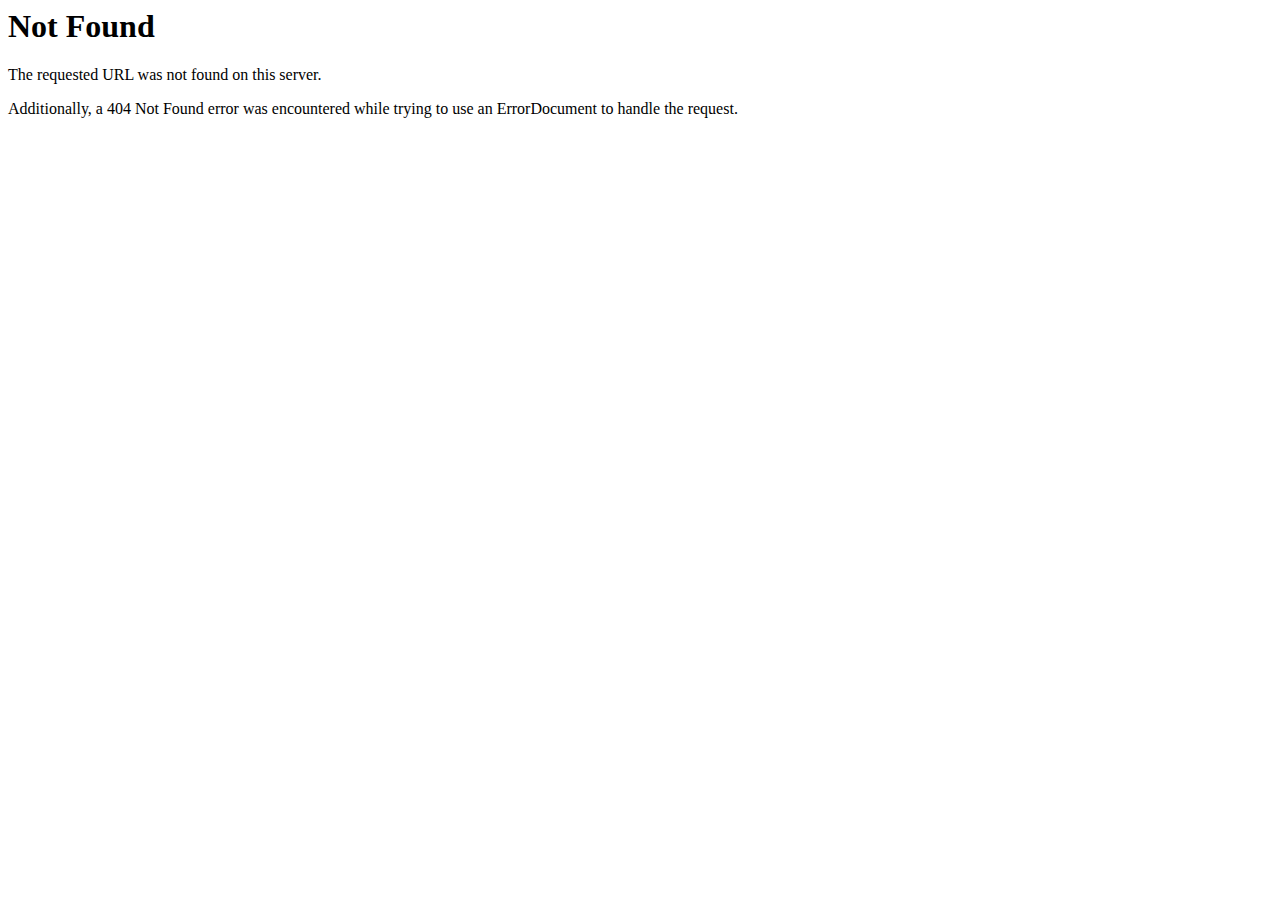
<file: index-3.html>
<!DOCTYPE HTML PUBLIC "-//IETF//DTD HTML 2.0//EN">
<html><head>
<title>404 Not Found</title>
</head><body>
<h1>Not Found</h1>
<p>The requested URL was not found on this server.</p>
<p>Additionally, a 404 Not Found
error was encountered while trying to use an ErrorDocument to handle the request.</p>
</body></html>
</file>
<file: stylesheet/responsive.css>
/* Media Queries
-------------------------------------------------------------- */
@media (min-width: 1024px) and (max-width: 1366px) {
  .flat-testimonials-post .owl-controls {
    display: none;
  }

  .about-content {
    margin: 0;
  }

  #mainnav .menu li a {
    font-size: 15px;
  }

  .nav-wrap {
    margin-left: -30%;
  }

  #header .site-header-right .button {
    margin-top: -2px;
    margin-left: 10px;
  }

  #header .cart {
    padding-left: 15px;
  }

  .features-home2 {
    left: 0;
    right: 0;
  }

  .flat-features .features-box {
    display: unset;
  }

  .flat-why-choose-us .button-read-more {
    left: unset;
  }

  .flat-news-home2 .news-content-box {
    top: 155px;
  }

  .flat-about .circel-inside {
    right: 220px;
  }

  .flat-about .image-desc {
    text-align: unset;
  }


  .flat-team .icon-top::after {
    top: 4px;
    right: 25px;
  }

  .flat-profolio-home2 .list-box-profolio .image-profolio .active {
    height: 37.4%;
  }

  .flat-profolio-home2 .list-box-profolio:hover .profolio-show {
    height: 70%;
  }

  .flat-profolio-home2 .profolio-info .desc-box {
    max-width: 150px;
    max-height: 34px;
    overflow: hidden;
  }

  .flat-profolio .item-four-column {
    width: 50%;
}
.list-box-profolio .image-profolio {
  margin-bottom: 30px;
}

  .flat-testimonials .dividers-testimonials {
    height: 40px;
  }

  .flat-about-2nd .content-right {
    padding: 60px 4.4% 178px 1.3%;
  }

  .flat-contact .contact-address {
    bottom: 20px;
    left: -314px;
  }

  .footer .footer-contact-info .location {
    padding-right: 0px;
  }

  .footer .footer-contact-info .phone-call {
    padding-left: 2.6%;
  }

  .footer .footer-contact-info .email {
    padding-left: 5%;
  }

  .footer .logo-footer {
    padding: 33px 25px 33px 25px;
  }
}

/* Smaller than standard 1200 */
@media only screen and (max-width: 1199px) {
}
/* tablet */
@media (min-width: 768px) and (max-width: 1023px) {

  #header .header-wrap-home1,
  .top-header1 .top-bar-right {
    padding: 0;
    margin-left: 0;
    margin-right: 4%;
  }

  .list-footer.wow.fadeInUp {
    margin-top: 100px;
    display: flex;
    flex-wrap: wrap;
  }

  .list-footer .footer-item,
  .flat-profolio-home2 .item-three-column {
    width: 50%;
  }

  .flat-why-choose-us .WCU-image {
    height: 160px;
  }

  .flat-why-choose-us .button-read-more {
    left: 15%;
    transform: translate(0);
  }

  .flat-about-home2 .about-box-right {
    padding: 50px 25% 0 25px;
  }

  .flat-about-home2 .about-content-left .about-count-year {
    bottom: -65px;
  }

  .flat-about-2nd .content-right {
    margin-left: 10px !important;
    margin-right: 10px !important;
  }

  .flat-profolio-home2 .item-flex-100 {
    display: flex;
    width: 100% !important;
  }

  .item-flex-100 .list-box-profolio:first-child {
    margin-right: 15px;
  }

  .item-flex-100 .list-box-profolio:last-child {
    margin-left: 15px;
  }

  .flat-profolio-home2 .list-box-profolio:hover .profolio-show {
    height: 65%;
  }

  .flat-profolio-home2 .list-box-profolio .image-profolio .active {
    height: 31.4%;
  }

  .flat-profolio-home2 .list-box-profolio .profolio-info .profolio-btn::after {
    margin-left: unset;
    margin-right: 25px;
  }

  .flat-profolio-home2 .desc-box {
    max-height: 30px;
    overflow: hidden;
  }

  .flat-testimonials-home2 .testimonials-author-box {
    margin: 20px 0;
    width: unset;
  }

  .flat-news-home2 .news-content-box {
    padding: 30px 20px 23px 25px;
  }

  .flat-news-home2 .button-news {
    margin-right: unset;
    margin-top: 15%;
  }

  .footer-style-2 .title-section-footer::before {
    top: 40%;
  }

  .flat-team .icon-top::after {
    padding: 10px 11px 10px 11px;
    font-size: 10px;
  }

  .flat-team .list-icon-hidden .fa {
    padding: 10px 11px 10px 11px;
    font-size: 10px;
  }

  .widgets-nav-social {
    line-height: unset;
  }

  .footer .logo-footer {
    padding: 38px 18px 38px 18px;
  }

  .footer .content-email {
    max-width: 120px;
    overflow: hidden;
  }

  .footer .footer-contact-info .email {
    padding-left: 4%;
  }

  .footer .footer-contact-info .location {
    padding-left: 6.3%;
    padding-right: 0;
  }

  .footer .footer-contact-info .phone-call {
    padding-left: 0%;
  }

  .footer .content-location {
    max-height: 80px;
    overflow: hidden;
  }

  .flat-about-2nd .tag-logo {
    right: 0;
  }

  .flat-about-2nd .content-left {
    margin-right: 0;
  }

  .about-desc {
    width: 30%;
  }

  .flat-about .circel-inside {
    right: 94px;
  }

  #header .site-header-right .button,
  .contact .contact-address {
    display: none;
  }

  #header .header-wrap-home1 .inner-header {
    padding-left: 0;
  }
  #mainnav .menu li a {
    font-size: 15px;
  }

  .footer .footer-contact-info .heading-16px-rubik {
    font-size: 12px;
  }

  .about-inner .about-post {
    margin-top: 4.7%;
    margin-left: 80px;
    margin-right: 80px;
  }
  .about-inner .about-content {
    margin-left: 0;
    margin-top: 11%;
  }

  .team .list-team {
    margin: 71px 23% 0 23%;
  }

  .team .our-profolio {
    margin: 10px 3% 0 2.4%;
  }

  .team .image-profolio {
    margin-bottom: 25px;
  }

  .team .profolio-info {
    margin-left: 15.6px;
    margin-right: 15.6px;
    padding-left: 30px;
    padding-right: 20px;
    padding-top: 30px;
    padding-bottom: 30px;
    overflow: hidden;
  }

  .team .image-profolio:hover .profolio-show {
    height: 36%;
  }

  .about-2nd .about-content-left {
    padding-right: 0;
  }

  .about-2nd .content-right {
    padding: 120px 0 203px 7.2%;
  }

  .work-process .section-title {
    padding: 0 20% 0 20.5%;
  }

  .contact {
    padding: 50px 5px 99px 0px;
  }

  .contact .contact-left {
    padding-right: 20%;
  }

  .contact .contact-right {
    margin: 50px 0 0 0;
  }

  .contact .contact-right .form-contact-right {
    padding: 58px 44px 51px 44px;
  }
}

/* Smaller than standard 992 */
@media only screen and (max-width: 991px) {

  .footer-style-2 .list-footer,
  .flat-contact .contact-address {
    width: 100% !important;
  }

  .features-home2 .features-home2-box,
  .flat-about-home2 .about-content-right,
  .flat-why-choose-us .flat-WCU-box,
  .flat-about-home2 .about-content-left,
  .flat-service-home2 .service-box,
  .flat-shop,
  .flat-shop .shop-item-box,
  .flat-counter .counter-content-left,
  .flat-counter .counter-content-right,
  .flat-profolio-home2,
  .flat-testimonials-home2 .testimonials-content-right,
  .flat-news-home2 .section-title-box,
  .flat-news-home2 .flat-news-box,
  .footer-style-2 .list-footer,
  .footer-style-2 .footer-form-home2,
  .flat-features,
  .inner-features,
  .about-content,
  .flat-about .button,
  .flat-services .our-services-box,
  .flat-team .list-team,
  .flat-profolio,
  .subcribe-box,
  .flat-work-process .features-box,
  .flat-blog-home01 .blog-item,
  .flat-testimonials,
  .flat-contact .contact-right,
  .footer .footer-contact-info,
  .footer .top-footer-left,
  .widgets-menu-1, .widgets-menu-2, .widgets-subcribes,
  .features-home2 .section-desc,
  .footer-style-2 .widgets-menu-1 .list-menu-1,
  .flat-blog-standard,
  .flat-blog-detail,
  .flat-faq,
  .flat-contact-page,
  .subcribe-box .form-subcribe,
  .flat-case-details .author-note,
  .flat-case-details .author-post,
  .flat-case-details {
    margin: 0;
  }

  .widgets-nav-social,
  #header .header-wrap,
  .footer-bottom,
  .flat-services,
  .flat-team,
  .flat-about-2nd .content-right,
  .flat-work-process,
  .flat-contact,
  .flat-blog-home01,
  .flat-profolio,
  .flat-contact .section-title,
  .list-footer {
    margin: 0;
    padding: 0;
  }

  .top-header {
    padding: 0 20px;
  }

  .features-home2 {
    left: 0;
    right: 0;
  }

  #header .header-wrap {
    padding: 0 5px;
  }

  .flat-profolio-home2 {
    padding: 0 10px;
  }

  .subcribe-box .inner-subcribe-box,
  .flat-contact .contact-right .form-contact-right {
    padding: 30px;
  }

  .subcribe-box .form-subcribe {
    margin-top: 10px;
  }

  .flat-why-choose-us .content-features,
  .flat-about-home2 .about-content-right,
  .flat-news-home2 .news-content-box {
    padding-left: 15px;
    padding-right: 15px;
  }

  .features-box,
  .flat-services .our-services-box,
  .flat-work-process .features-box,
  .flat-team .team-box,
  .flat-work-process .content-features,
  .flat-contact .contact-left,
  .widgets-menu-1, .widgets-menu-2, .widgets-subcribes,
  .flat-why-choose-us .WCU-image,
  .flat-case-details .author-post {
    margin-bottom: 30px;
  }

  .flat-shop,
  .flat-testimonials-home2,
  .footer-style-2 .footer-form-home2,
  .about-content,
  .flat-services,
  .flat-team,
  .flat-profolio,
  .flat-about-2nd .content-right,
  .flat-contact,
  .flat-blog-home01,
  .flat-faq,
  .flat-contact-page,
  .flat-case-details {
    padding: 60px 0;
  }

  .flat-blog-standard,
  .flat-blog-detail {
    padding: 60px 0 120px 0;
  }

  .flat-about-home2 .image-about-home2,
  .img-center,
  #mainnav,
  .site-header-right,
  .search,
  .cart {
    display: none;
  }

  .flat-why-choose-us .features-box,
  .list-footer {
    display: block;
  }

  .flat-why-choose-us .features-box,
  .flat-about .about-post,
  .flat-case-details .post-inner-box,
  .flat-case-details .author-post {
    text-align: center;
  }

  .flat-why-choose-us,
  .flat-about-home2,
  .flat-testimonials-home2,
  .flat-news-home2,
  .flat-about-2nd .content-right,
  .flat-work-process,
  .footer  {
    background-image: unset;
  }

  .flat-service-home2 {
    height: unset;
  }

  .flat-contact .contact-address {
    position: unset;
  }

  .item-four-column,
  .widget_lastest,
  .widgets-contact-info,
  .flat-shop .tf-shop-item li {
    width: 50%;
  }

  .flat-shop .tf-shop-item {
    flex-wrap: wrap;
  }

  .widget_lastest {
    float: left;
    padding-right: 10px;
  }

  .widgets-contact-info {
    float: right;
    padding-left: 10px;
  }

  .flat-profolio .image-profolio:hover .profolio-show {
    height: 38%;
  }

  .flat-about-2nd .subcribe-about {
    position: unset;
  }

  .flat-profolio .image-profolio .active {
    height: 38%;
  }

  .flat-profolio-home2 .list-box-profolio .profolio-info .button-next {
    right: 0;
  }

  .flat-profolio .profolio-info .desc-box,
  .flat-profolio-home2 .profolio-info .desc-box {
    max-width: 150px;
    max-height: 34px;
    overflow: hidden;
  }

  .themesflat-pagination-style2 .text-left {
    padding: 38px 17px 38px 125px;
  }

  .themesflat-pagination-style2 .text-right {
    padding: 38px 154px 38px 0px;
  }

  .flat-service-details .icon-services {
    padding: 40px;
  }

  .flat-profolio .profolio-info {
    margin-right: 6.1%;
    padding-left: 20px;
    padding-right: 20px;
  }

  .flat-profolio .list-box-profolio {
    width: 100%;
    margin-bottom: 25px;
  }

  .flat-team .image-staff:not(:hover) .list-icon-hidden {
    right: -70%;
    transition: 1s ease;
  }

  .flat-team .icon-top::after {
    top: 5px;
    right: 14px;
  }

  .logo {
    display: inline-block;
  }

  .btn-menu {
    position: absolute;
    display: block;
    right: 15px;
  }

  .nav-wrap {
    position: relative;
  }

  .content-blog-detail .input-yourname,
  .input-youremail {
    width: 100% !important;
    margin-left: 0 !important;
    margin-right: 0 !important;
  }
  .themesflat-map { height: 300px; }
}

/* All Mobile Sizes */
@media only screen and (max-width: 767px) {
  /* reset padding */

  .features-home2 .features-home2-box,
  .flat-news-home2 .button-news,
  .flat-news-home2 .flat-news-box,
  .list-footer .widgets-about,
  .footer-style-2 .list-contact-footer2,
  .footer-style-2 .widgets-menu-1,
  .footer-style-2 .widgets-menu-2,
  .footer-style-2 .footer-form-home2,
  .flat-team .list-team,
  #header .header-wrap-home1,
  .flat-about-2nd .content-left,
  .about-2nd .section-title,
  .footer-style-2 .widgets-about .widgets-nav-social,
  .flat-service-details .services-item-left,
  .flat-service-details .services-item-right {
    margin: 0 !important;
  }

  .features-home2 .features-home2-box,
  .flat-work-process .icon-wp-box {
    padding: 20px;
  }

  .features-home2 .features-home2-box,
  .flat-about .about-desc-box,
  .top-header,
  .flat-about-2nd .box,
  .top-header .top-bar-right,
  .flat-news-home2 .button-news,
  .subcribe-box .btn-subcribe,
  .flat-work-process .features-box,
  .flat-service-details .services-item  {
    display: block;
  }

  #header .site-header-right .button,
  .img-slide,
  .footer .top-footer,
  .flat-work-process .icon-box,
  .flat-work-process .icon-box2,
  .flat-work-process .icon-box3,
  .flat-case-details .paginate-box .content-features,
  .ripple  {
    display: none;
  }

  .features-home2 .features-left,
  .features-home2 .features-right,
  .item-three-column,
  .item-four-column,
  .top-header .top-bar-right,
  .footer-style-2 .widgets-about,
  .footer-style-2 .list-footer .footer-item,
  .top-header1 .top-bar-right,
  .flat-about .image-desc,
  .list-footer .footer-item,
  .subcribe-box .btn-subcribe,
  .widget_lastest,
  .widgets-contact-info,
  .image-desc,
  .flat-about .image,
  .flat-service-details .post-inner-box img {
    width: 100% !important;
  }

  .flat-counter .background-counter {
    height: unset;
  }

  .top-header .top-bar-left {
    display: block !important;
    float: unset;
  }

  #header .header-wrap,
  .footer-bottom,
  .top-bar-right .widgets-nav-social,
  .top-footer-style2 .widgets-nav-social {
    justify-content: center;
  }

  .section-title,
  .title-main {
    font-size: 37px;
  }

  .features-home2 {
    bottom: -211px;
  }

  .top-header .top-bar-left,
  .top-header-inner,
  .top-bar-right,
  .top-header .top-bar-right,
  .widgets-nav-social {
    line-height: unset;
  }

  .top-header,
  .top-header1 {
    padding: 10px 0;
  }

  .flat-counter .content-left-box {
    position: unset;
    width: unset;
  }

  .flat-why-choose-us .flat-WCU-box:first-child,
  .top-header1 {
    margin-bottom: 60px;
  }

  .list-footer,
  .top-footer-style2 {
    margin-top: 60px;
  }

  .footer-style-2 .list-footer,
  .footer-style-2 .list-footer .footer-item,
  .widgets-contact-info {
    margin-top: 30px;
  }

  .image-desc {
    margin: 30px 0;
  }

  #header .header-wrap-home1 .inner-header,
  #header .header-wrap,
  .flat-profolio-home2,
  .flat-services .our-services-box .icon-size,
  .flat-services .our-services-box .icon-size2,
  .flat-services .our-services-box .icon-size3,
  .flat-services .our-services-box .icon-size4,
  .footer-style-2 .list-footer,
  .list-footer .text-decs,
  .footer-style-2 .widgets-menu-1 .list-menu-1,
  footer .widgets-about .widgets-nav-social,
  .widget_lastest,
  .widgets-contact-info  {
    padding: 0 !important;
  }

  .flat-about-home2 .content-features,
  .list-footer .text-decs,
  .footer-style-2 .list-contact-footer2,
  .footer-style-2 .widgets-about .widgets-nav-social {
    margin-top: 20px !important;
  }

  .flat-profolio-home2 .list-box-profolio .profolio-info .profolio-btn::after {
    margin-left: 0;
    margin-right: 20px;
  }

  .flat-profolio-home2 .list-box-profolio .image-profolio .active {
    height: 32.4%;
  }

  .flat-profolio-home2 .list-box-profolio:hover .profolio-show {
    height: 62.4%;
  }

  .flat-news-home2 .button-news {
    float: left;
  }

  .flat-profolio-home2 .desc-box {
    max-height: 30px;
    overflow: hidden;
  }

  .flat-testimonials-home2 .testimonials-author-box,
  .flat-about .about-desc-box,
  footer .widgets-about .widgets-nav-social {
    margin: 20px 0;
  }

  .flat-testimonials-home2 .author-carousel {
    bottom: -20px;
    left: 0;
    padding: 0 15px;
  }

  .flat-service-details .create-by-author,
  .flat-case-details .author-note {
    padding: 20px;
  }

  .flat-blog-standard,
  .flat-blog-detail {
    padding-bottom: 60px !important;
  }

  .top-footer-style2,
  .flat-about .button,
  .top-header1,
  .flat-about .image-desc,
  .top-header,
  .subcribe-box .btn-subcribe,
  .flat-work-process .icon-wp-box,
  .flat-work-process .content-features {
    text-align: center;
  }

  .footer-style-2 .title-section-footer::before,
  .subcribe-box .btn-subcribe {
    position: unset;
  }

  .flat-services .our-services-box {
    display: grid;
    text-align: center !important;
    padding-top: 30px;
    margin: 0 0 30px 0;
  }

  .flat-services .content-features {
    padding: 24px 20px 12px 20px;
  }

  .flat-contact-page .contact-right .form-contact-right {
    padding: 0 15px;
  }

  .flat-testimonials .list-testimonials {
    margin: 103px 0 120px 0;
  }

  .subcribe-box {
    height: unset;
    padding-bottom: 37px;
  }

  .flat-team .list-team {
    margin-left: -15px;
    margin-right: -15px;
  }

  .flat-about-2nd .content-left {
    height: 500px;
  }

  .flat-about-2nd .desc-features {
    padding-right: 15px;
  }

  .res-btn-slider,
  .flat-service-details .post-inner-box {
    margin-bottom: 20px;
  }

  .flat-work-process .icon-box2 {
    position: absolute;
    top: 42%;
    right: -44px;
  }

  .flat-work-process .icon-box3 {
    position: absolute;
    top: 43%;
    right: -42px;
  }

  #rev-slider2 .button-box {
    display: unset;
    margin-top: 170px;
  }

  .flat-work-process .content-features {
    padding: 34px 35px 0 15px;
  }

  .flat-contact .info {
    max-height: 59px;
    overflow: hidden;
  }

  .flat-contact .contact-right .input-phone,
  .flat-contact-page .contact-right .input-phone,
  .input-services,
  .content-blog-detail .box-2 {
    margin-left: 0;
  }

  .list-menu-1,
  .footer-style-2 ul.list-menu-1,
  .list-menu-2 {
    margin-left: 20px !important;
  }

  .flat-contact .contact-right .input-name,
  .flat-contact-page .contact-right .input-name,
  .input-phone,
  .input-email,
  .input-services,
  .flat-shop .tf-shop-item li {
    width: 100%;
  }

  .flat-contact .contact-right .input-row,
  .flat-contact-page .contact-right .input-row {
    display: unset;
  }

  .flat-contact .contact-right .form-contact-right,
  .flat-contact-page .contact-right .form-contact-right {
    margin-top: 30px;
  }

  .flat-work-process .section-title {
    padding: 0;
  }

  .subcribe-box .form-subcribe {
    margin: 0;
  }

  .subcribe-box .form-subcribe {
    margin-top: 20px;
  }

  .subcribe-box .inner-subcribe-box {
    padding-top: 40px;
    padding-left: 25px;
  }

  .flat-about-2nd .content-right .about-box,
  .about-box {
    width: 100%;
  }

  .flat-about-2nd .tag-logo {
    right: 0;
  }

  .flat-profolio .list-box-profolio {
    width: 100%;
    margin-left: 0;
    margin-bottom: 25px;
  }

  .flat-team .icon-top::after {
    top: 12px;
    right: 25px;
  }

  .tf-features .desc-features {
    margin-bottom: 20px;
    max-height: 80px;
    overflow: hidden;
  }

  .service-inner .desc-features {
    max-height: 88px;
    overflow: hidden;
  }

  .about-2nd .content-right {
    padding: 98px 0 160px 5%;
  }

  .flat-case-study .list-box-profolio .image-profolio .active,
   .flat-case-study .list-box-profolio .image-profolio:hover .profolio-show {
    height: 40%;
}

  /* Mobile Portrait Size */
  @media only screen and (max-width: 549px) {
  }

  @media (max-width: 320px) {
  }
}
</file>
<file: stylesheet/icomoon.css>
@font-face {
  font-family: 'icomoon';
  src:  url('../fonts/icomoonc5eb.eot?rxj9r8');
  src:  url('../fonts/icomoonc5eb.eot?rxj9r8#iefix') format('embedded-opentype'),
    url('../fonts/icomoonc5eb.ttf?rxj9r8') format('truetype'),
    url('../fonts/icomoonc5eb.woff?rxj9r8') format('woff'),
    url('../fonts/icomoonc5eb.svg?rxj9r8#icomoon') format('svg');
  font-weight: normal;
  font-style: normal;
  font-display: block;
}

[class^="icon-"], [class*=" icon-"] {
  /* use !important to prevent issues with browser extensions that change fonts */
  font-family: 'icomoon' !important;
  speak: never;
  font-style: normal;
  font-weight: normal;
  font-variant: normal;
  text-transform: none;
  line-height: 1;

  /* Better Font Rendering =========== */
  -webkit-font-smoothing: antialiased;
  -moz-osx-font-smoothing: grayscale;
}

.icon-hanging-bot:before {
  content: "\e922";
  color: #348e38;
}
.icon-admin-sys:before {
  content: "\e923";
  color: #348e38;
}
.icon-spray:before {
  content: "\e924";
  color: #348e38;
}
.icon-tele-sale:before {
  content: "\e925";
  color: #348e38;
}
.icon-Group-7526 .path1:before {
  content: "\e911";
  color: rgb(101, 225, 130);
}
.icon-Group-7526 .path2:before {
  content: "\e912";
  margin-left: -1.1474609375em;
  color: rgb(15, 66, 41);
}
.icon-Group-7526 .path3:before {
  content: "\e913";
  margin-left: -1.1474609375em;
  color: rgb(15, 66, 41);
}
.icon-Group-7526 .path4:before {
  content: "\e914";
  margin-left: -1.1474609375em;
  color: rgb(15, 66, 41);
}
.icon-Group-7526 .path5:before {
  content: "\e915";
  margin-left: -1.1474609375em;
  color: rgb(15, 66, 41);
}
.icon-Group-7526 .path6:before {
  content: "\e916";
  margin-left: -1.1474609375em;
  color: rgb(15, 66, 41);
}
.icon-Group-7527 .path1:before {
  content: "\e917";
  color: rgb(101, 225, 130);
}
.icon-Group-7527 .path2:before {
  content: "\e918";
  margin-left: -0.873046875em;
  color: rgb(15, 66, 41);
}
.icon-Group-7527 .path3:before {
  content: "\e919";
  margin-left: -0.873046875em;
  color: rgb(15, 66, 41);
}
.icon-Group-7528 .path1:before {
  content: "\e91a";
  color: rgb(101, 225, 130);
}
.icon-Group-7528 .path2:before {
  content: "\e91b";
  margin-left: -1.02734375em;
  color: rgb(15, 66, 41);
}
.icon-Group-7528 .path3:before {
  content: "\e91c";
  margin-left: -1.02734375em;
  color: rgb(15, 66, 41);
}
.icon-icon-farming-layer .path1:before {
  content: "\e91d";
  color: rgb(101, 225, 130);
}
.icon-icon-farming-layer .path2:before {
  content: "\e91e";
  margin-left: -1.009765625em;
  color: rgb(15, 66, 41);
}
.icon-icon-farming-layer .path3:before {
  content: "\e91f";
  margin-left: -1.009765625em;
  color: rgb(15, 66, 41);
}
.icon-icon-farming-layer .path4:before {
  content: "\e920";
  margin-left: -1.009765625em;
  color: rgb(15, 66, 41);
}
.icon-icon-farming-layer .path5:before {
  content: "\e921";
  margin-left: -1.009765625em;
  color: rgb(15, 66, 41);
}
.icon-greenhouse1:before {
  content: "\e907";
  color: #0f4229;
}
.icon-seeding1:before {
  content: "\e90c";
  color: #0f4229;
}
.icon-watering-can1:before {
  content: "\e90d";
  color: #0f4229;
}
.icon-icon1:before {
  content: "\e90e";
  color: #fff;
}
.icon-icon21:before {
  content: "\e90f";
  color: #fff;
}
.icon-icon31:before {
  content: "\e910";
  color: #fff;
}
.icon-seed:before {
  content: "\e900";
  color: #348e38;
}
.icon-farming:before {
  content: "\e901";
  color: #348e38;
}
.icon-hand-gloves:before {
  content: "\e902";
  color: #348e38;
}
.icon-fruit-box:before {
  content: "\e903";
  color: #348e38;
}
.icon-Group-660:before {
  content: "\e904";
  color: #348e38;
}
.icon-Group-661:before {
  content: "\e905";
  color: #348e38;
}
</file>
<file: stylesheet/style.css>
/**
  * Name: Sathyam Group of Companies
  * Version: 1.0
  * Author: Themesflat
  * Author URI: http://www.themesflat.com
*/
@import url('flexslider.css');
@import url('font-awesome.css');
@import url('shortcodes.css');
@import url('owl.carousel.css');
@import url('https://fonts.googleapis.com/css2?family=Rubik:ital,wght@0,300;0,400;0,500;0,600;0,700;1,300&amp;display=swap');
@import url('https://fonts.googleapis.com/css2?family=Jost:wght@200;300;400;500;600;700;800&amp;display=swap');
@import url('animate.css');

/* rev slider */

@import url('../rev-slider/css/layers.css');
@import url('../rev-slider/css/navigation.css');
@import url('../rev-slider/css/settings.css');

/**
  *	Reset
  *	Repeatable Patterns
  *	Top
  * Repeatable Patterns
  * bootstrap resetting elements
  * link style
  * button style
  * root
  * font flobal
  * effect hover
  * header
  * main menu
  * submenu
  * page title
  * home2 slider
  * blog
  * blog detail
  * footer
  * mobile navigation
  * gotop
  * preloader
*/


/* Reset
-------------------------------------------------------------- */

html {
    overflow-y: scroll;
    -webkit-text-size-adjust: 100%;
    -ms-text-size-adjust: 100%;
}

body {
    line-height: 1;
    -webkit-font-smoothing: antialiased;
    -webkit-text-size-adjust: 100%;
    -ms-text-size-adjust: 100%;
}
a, abbr, acronym, address, applet, article, aside, audio, b, big, blockquote, body, caption, canvas, center, cite, code, dd, del, details, dfn, dialog, div, dl, dt, em, embed, fieldset, figcaption, figure, form, footer, header, hgroup, h1, h2, h3, h4, h5, h6, html, i, iframe, img, ins, kbd, label, legend, li, mark, menu, nav, object, ol, output, p, pre, q, ruby, s, samp, section, small, span, strike, strong, sub, summary, sup, tt, table, tbody, textarea, tfoot, thead, time, tr, th, td, u, ul, var, video {
    font-family: inherit;
    font-size: 100%;
    font-weight: inherit;
    font-style: inherit;
    vertical-align: baseline;
    margin: 0;
    padding: 0;
    border: 0;
    outline: 0;
    background: transparent;
}
article, aside, details, figcaption, figure, footer, header, hgroup, menu, nav, section {
    display: block;
}

ol,
ul {
    list-style: none;
}

blockquote,
q {
    -webkit-hyphens: none;
    -moz-hyphens: none;
    -ms-hyphens: none;
    hyphens: none;
    quotes: none;
}

figure {
    margin: 0;
}

:focus {
    outline: 0;
}

table {
    border-collapse: collapse;
    border-spacing: 0;
}

img {
    border: 0;
    -ms-interpolation-mode: bicubic;
    vertical-align: middle;
}

legend {
    white-space: normal;
}

button,
input,
select,
textarea {
    font-size: 100%;
    margin: 0;
    max-width: 100%;
    vertical-align: baseline;
    -webkit-box-sizing: border-box;
    -moz-box-sizing: border-box;
    box-sizing: border-box;
}

button,
input {
    line-height: normal;
}

input,
textarea {
    background-image: -webkit-linear-gradient( hsla(0, 0%, 100%, 0), hsla(0, 0%, 100%, 0));
    /* Removing the inner shadow, rounded corners on iOS inputs */
}

button,
input[type='button'],
input[type='reset'],
input[type='submit'] {
    line-height: 1;
    cursor: pointer;
    /* Improves usability and consistency of cursor style between image-type 'input' and others */
    -webkit-appearance: button;
    /* Corrects inability to style clickable 'input' types in iOS */
    border: none;
}

input[type='checkbox'],
input[type='radio'] {
    padding: 0;
    /* Addresses excess padding in IE8/9 */
}

input[type='search'] {
    -webkit-appearance: textfield;
    /* Addresses appearance set to searchfield in S5, Chrome */
}

input[type='search']::-webkit-search-decoration {
    /* Corrects inner padding displayed oddly in S5, Chrome on OSX */
    -webkit-appearance: none;
}

button::-moz-focus-inner,
input::-moz-focus-inner {
    /* Corrects inner padding and border displayed oddly in FF3/4 www.sitepen.com/blog/2008/05/14/the-devils-in-the-details-fixing-dojos-toolbar-buttons/ */
    border: 0;
    padding: 0;
}

*,
*:before,
*:after {
    -webkit-box-sizing: border-box;
    -moz-box-sizing: border-box;
    box-sizing: border-box;
}


/* Repeatable Patterns
-------------------------------------------------------------- */

*,
*:before,
*:after {
    -webkit-box-sizing: border-box;
    -moz-box-sizing: border-box;
    box-sizing: border-box;
}

body {
    font: 16px/30px 'Rubik', sans-serif;
    background-color: #fff;
    color: #fff;
}

ul,
ol {
    padding: 0;
}

img {
    max-width: 100%;
    height: auto;
}

b,
strong {
    font-weight: 900;
}

button {
    transition-duration: 0.5s;
    border: none;
}

select,
option {
    font-size: 16px !important;
    font-family: 'Rubik', sans-serif !important;
    color: var(--primary-color2) !important;
}

button,
input[type='button'],
input[type='reset'],
input[type='submit'] {
    background-color: var(--primary-color);
    padding: 15px;
    -webkit-transition: all 0.3s ease-in-out;
    -moz-transition: all 0.3s ease-in-out;
    -ms-transition: all 0.3s ease-in-out;
    -o-transition: all 0.3s ease-in-out;
    transition: all 0.3s ease-in-out;
}

button.search-submit-form {
    padding: 15px;
    -webkit-transition: all 0.3s ease-in-out;
    -moz-transition: all 0.3s ease-in-out;
    -ms-transition: all 0.3s ease-in-out;
    -o-transition: all 0.3s ease-in-out;
    transition: all 0.3s ease-in-out;
}

select,
textarea,
input[type='text'],
input[type='password'],
input[type='datetime'],
input[type='datetime-local'],
input[type='date'],
input[type='month'],
input[type='time'],
input[type='week'],
input[type='number'],
input[type='url'],
input[type='search'],
input[type='tel'],
input[type='color'],
input[type='email'] {
    position: relative;
    display: block;
    width: 100%;
    line-height: 24px;
    padding: 8px 15px;
    color: #798883;
    height: 45px;
    border-radius: 5px;
    margin-bottom: 20px;
    -webkit-transition: all 0.3s ease-in-out;
    -moz-transition: all 0.3s ease-in-out;
    -ms-transition: all 0.3s ease-in-out;
    -o-transition: all 0.3s ease-in-out;
    transition: all 0.3s ease-in-out;
}

textarea:focus,
input[type='text']:focus,
input[type='password']:focus,
input[type='datetime']:focus,
input[type='datetime-local']:focus,
input[type='date']:focus,
input[type='month']:focus,
input[type='time']:focus,
input[type='week']:focus,
input[type='number']:focus,
input[type='email']:focus,
input[type='url']:focus,
input[type='search']:focus,
input[type='tel']:focus,
input[type='color']:focus {
    -webkit-box-shadow: none;
    -moz-box-shadow: none;
    box-shadow: none;
    border: solid 2px var(--primary-color);
    font-size: 16px;
    font-family: 'Rubik', sans-serif;
}

textarea:hover,
input[type='text']:hover,
input[type='password']:hover,
input[type='datetime']:hover,
input[type='datetime-local']:hover,
input[type='date']:hover,
input[type='month']:hover,
input[type='time']:hover,
input[type='week']:hover,
input[type='number']:hover,
input[type='email']:hover,
input[type='url']:hover,
input[type='search']:hover,
input[type='tel']:hover,
input[type='color']:hover {
    -webkit-box-shadow: none;
    -moz-box-shadow: none;
    box-shadow: none;
    border: solid 2px var(--primary-color);
}

textarea,
input[type='text'],
input[type='password'],
input[type='datetime'],
input[type='datetime-local'],
input[type='date'],
input[type='month'],
input[type='time'],
input[type='week'],
input[type='number'],
input[type='email'],
input[type='url'],
input[type='search'],
input[type='tel'],
input[type='color'] {
    -webkit-box-shadow: none;
    -moz-box-shadow: none;
    box-shadow: none;
    border: solid 2px #dbe3df;
}

textarea {
    border: solid 2px #dbe3df;
    width: 100%;
    padding: 10px 15px;
    height: 200;
}

input[type='checkbox'] {
    display: inline;
}

textarea:-moz-placeholder,
textarea::-moz-placeholder,
input:-moz-placeholder,
input::-moz-placeholder {
    color: #798883;
    opacity: 1;
}

input:-ms-input-placeholder {
    font-family: 'Rubik', sans-serif;
    font-size: 16px;
    font-weight: 400;
    line-height: 30px;
}

textarea::-webkit-input-placeholder,
input::-webkit-input-placeholder {
    color: var(--primary-color2);
    opacity: 1;
    font-family: 'Rubik', sans-serif;
    font-size: 16px;
    font-weight: 400;
    line-height: 30px;
}


/* bootstrap resetting elements */

textarea,
input[type='text'],
input[type='submit'],
input[type='password'],
input[type='datetime'],
input[type='datetime-local'],
input[type='date'],
input[type='month'],
input[type='time'],
input[type='week'],
input[type='number'],
input[type='email'],
input[type='url'],
input[type='search'],
input[type='tel'],
input[type='color'],
.uneditable-input,
.dropdown-menu,
.navbar .nav>.active>a,
.navbar .nav>.active>a:hover,
.navbar .nav>.active>a:focus {
    -webkit-appearance: none;
    text-shadow: none;
    -webkit-box-shadow: none;
    -moz-box-shadow: none;
    -o-box-shadow: none;
    box-shadow: none;
    color: var(--primary-color2);
}

.blog-single .entry p {
    margin-bottom: 40px;
}

h1,
h2,
h3,
h4,
h5,
h6 {
    font-family: 'Rubik', sans-serif;
    font-weight: 700;
}

.left {
    text-align: left;
}

.center {
    text-align: center;
}

.white {
    color: #ffff !important;
}

.black {
    color: #0000 !important;
}

.text-pri2-color {
    color: var(--primary-color2);
}

.text-pri-color {
    color: var(--primary-color);
}

.f-left {
    float: left;
}

.f-right {
    float: right;
}

.bd-radius-8 {
    border-radius: 8px;
}

.bd-radius-8-image img {
    border-radius: 8px;
}

.bd-radius-50-image img {
    border-radius: 50%;
}

.mg-left-15 {
    margin-left: 15px;
}

.mg-right-15 {
    margin-right: 15px;
}

.bd-radius-50 {
    border-radius: 50%;
}

.mg-bottom5 {
    margin-bottom: 5px;
}

.mg-bottom-8 {
    margin-bottom: 8px;
}

.mg-bottom-15 {
    margin-bottom: 15px;
}

.mg-bottom-20 {
    margin-bottom: 20px;
}

.mg-bottom-22 {
    margin-bottom: 22px;
}

.mg-bottom-25 {
    margin-bottom: 25px;
}

.mg-bottom30 {
    margin-bottom: 30px;
}

.mg-bottom-35 {
    margin-bottom: 35px;
}

.mg-bottom-40 {
    margin-bottom: 40px;
}

.mg-bottom-43 {
    margin-bottom: 43px;
}

.mg-bottom-45 {
    margin-bottom: 45px;
}

.mg-bottom-50 {
    margin-bottom: 50px;
}

.mg-bottom-60 {
    margin-bottom: 60px;
}

.mg-bottom90 {
    margin-bottom: 90px;
}

.mg-top-5 {
    margin-top: 5px;
}

.mg-top-15 {
    margin-top: 15px;
}

.mg-top-20 {
    margin-top: 20px;
}

.mg-top-25 {
    margin-top: 25px;
}

.mg-top-30 {
    margin-top: 30px;
}


/* link style 1 
---------------------------------------------------------------*/

a {
    text-decoration: none;
    color: var(--primary-color2);
    -webkit-transition: all 0.3s ease-in-out;
    -moz-transition: all 0.3s ease-in-out;
    -ms-transition: all 0.3s ease-in-out;
    -o-transition: all 0.3s ease-in-out;
    transition: all 0.3s ease-in-out;
}

a:hover,
a:focus {
    color: var(--primary-color);
    text-decoration: none;
    outline: 0;
    -webkit-transition: all 0.3s ease-in-out;
    -moz-transition: all 0.3s ease-in-out;
    -ms-transition: all 0.3s ease-in-out;
    -o-transition: all 0.3s ease-in-out;
    transition: all 0.3s ease-in-out;
}


/* link tyle 2 
--------------------------------------------------------------------*/

.link-style2 a {
    text-decoration: none;
    color: var(--primary-color);
    -webkit-transition: all 0.3s ease-in-out;
    -moz-transition: all 0.3s ease-in-out;
    -ms-transition: all 0.3s ease-in-out;
    -o-transition: all 0.3s ease-in-out;
    transition: all 0.3s ease-in-out;
}

.link-style2 a:hover,
.link-style2 a:focus {
    color: var(--primary-color2);
    text-decoration: none;
    outline: 0;
    -webkit-transition: all 0.3s ease-in-out;
    -moz-transition: all 0.3s ease-in-out;
    -ms-transition: all 0.3s ease-in-out;
    -o-transition: all 0.3s ease-in-out;
    transition: all 0.3s ease-in-out;
}


/* link style 3 (text white hover primary2)
----------------------------------------------------------------------- */

.link-style3 a {
    text-decoration: none;
    color: #ffff;
    -webkit-transition: all 0.3s ease-in-out;
    -moz-transition: all 0.3s ease-in-out;
    -ms-transition: all 0.3s ease-in-out;
    -o-transition: all 0.3s ease-in-out;
    transition: all 0.3s ease-in-out;
}

.link-style3 a:hover,
.link-style3 a:focus {
    color: var(--primary-color2);
    text-decoration: none;
    outline: 0;
    -webkit-transition: all 0.3s ease-in-out;
    -moz-transition: all 0.3s ease-in-out;
    -ms-transition: all 0.3s ease-in-out;
    -o-transition: all 0.3s ease-in-out;
    transition: all 0.3s ease-in-out;
}


/* link style 4 (text white hover primary)
----------------------------------------------------------------------- */

.link-style4 a {
    text-decoration: none;
    color: #ffff;
    -webkit-transition: all 0.3s ease-in-out;
    -moz-transition: all 0.3s ease-in-out;
    -ms-transition: all 0.3s ease-in-out;
    -o-transition: all 0.3s ease-in-out;
    transition: all 0.3s ease-in-out;
}

.link-style4 a:hover,
.link-style4 a:focus {
    color: var(--primary-color);
    text-decoration: none;
    outline: 0;
    -webkit-transition: all 0.3s ease-in-out;
    -moz-transition: all 0.3s ease-in-out;
    -ms-transition: all 0.3s ease-in-out;
    -o-transition: all 0.3s ease-in-out;
    transition: all 0.3s ease-in-out;
}


/* link style 5 
---------------------------------------------------------------*/

.link-style5 a {
    text-decoration: none;
    font-weight: 500;
    color: var(--primary-color4);
    -webkit-transition: all 0.3s ease-in-out;
    -moz-transition: all 0.3s ease-in-out;
    -ms-transition: all 0.3s ease-in-out;
    -o-transition: all 0.3s ease-in-out;
    transition: all 0.3s ease-in-out;
}

.link-style5 a:hover,
.link-style5 a:focus {
    color: var(--primary-color2);
    text-decoration: none;
    outline: 0;
    -webkit-transition: all 0.3s ease-in-out;
    -moz-transition: all 0.3s ease-in-out;
    -ms-transition: all 0.3s ease-in-out;
    -o-transition: all 0.3s ease-in-out;
    transition: all 0.3s ease-in-out;
}


/* link style 6 
---------------------------------------------------------------*/

.link-style6 a {
    color: #ffffffb8;
    text-decoration: none;
    -webkit-transition: all 0.3s ease-in-out;
    -moz-transition: all 0.3s ease-in-out;
    -ms-transition: all 0.3s ease-in-out;
    -o-transition: all 0.3s ease-in-out;
    transition: all 0.3s ease-in-out;
}

.link-style6 a:hover {
    color: #ffff;
}

/* button border
---------------------------------------------------------------*/

.button-style {
    font-size: 18px;
    padding: 17px 37px 17px 37px;
    border-radius: 12px;
}

.button-style-2 {
    font-size: 18px;
    padding: 13px 36px 13px 36px;
    border-radius: 12px;
}


/* button style 1
---------------------------------------------------------------*/

.btn-1 {
    font-weight: 500;
    border: solid 2px #707070;
}

.btn-1:hover {
    border: solid 2px var(--primary-color);
    background-color: var(--primary-color);
    color: #ffff !important;
}


/* button style 2
---------------------------------------------------------------*/

.btn-2 {
    font-weight: 500;
    border: solid 2px var(--primary-color);
    background-color: var(--primary-color);
    color: #ffff !important;
}

.btn-2:hover {
    background-color: rgba(255, 255, 255, 0);
    color: var(--primary-color) !important;
    border: solid 2px var(--primary-color);
}


/* root 
---------------------------------------------------------------*/
:root {
    /* color */
    --primary-color: #348e38 !important;
    --primary-color2: #0f4229 !important;
    --primary-color3: #e8f5e9 !important;
    --primary-color4: #525368 !important;
    --primary-color5: #181818 !important;
}


/* button */

.button>.btn,
.btn-home,
.btn2 {
    font-weight: 500;
    font-size: 18px;
    padding: 16px 36px 16px 36px;
    border-radius: 12px;
    -webkit-transition: all 0.3s ease-in-out;
    -moz-transition: all 0.3s ease-in-out;
    -ms-transition: all 0.3s ease-in-out;
    -o-transition: all 0.3s ease-in-out;
    transition: all 0.3s ease-in-out;
}


/* btn style 1 */

.button>.btn {
    color: var(--primary-color2);
    border: solid 2px #bbd0c2;
}

.button>.btn:hover,
.btn-home {
    color: #ffff;
    border: solid 2px var(--primary-color);
    background-color: var(--primary-color);
}

.button>.btn-home:hover {
    color: var(--primary-color2);
    border: solid 2px var(--primary-color2);
}


/* button style 2  */

.button .btn2 {
    color: #ffff;
    border: solid 2px var(--primary-color);
    background-color: var(--primary-color);
}

.button .btn2:hover {
    color: var(--primary-color);
    border: solid 2px var(--primary-color);
    background-color: #0f422900;
}


/* text font global */

.section-desc,
.section-desc-2,
.section-desc-heading {
    font-family: 'Rubik', sans-serif;
    font-size: 16px;
    font-weight: 400;
    line-height: 30px;
    color: var(--primary-color2);
}

.section-subtitle {
    font-size: 16px;
    font-weight: 400;
    letter-spacing: 3.8px;
    font-family: 'Rubik', sans-serif;
    line-height: 20px;
    color: var(--primary-color);
}

.section-title {
    font-family: 'Jost', sans-serif;
    font-size: 46px;
    font-weight: 500;
    letter-spacing: -1px;
    line-height: 58px;
    color: var(--primary-color5);
}

.section-heading-rubik-size12 {
    font-size: 12px;
    line-height: 30px;
    font-weight: 400;
}

.section-heading-rubik-size14 {
    font-size: 14px;
    line-height: 23px;
    font-weight: 500;
}

.section-heading-rubik-size16 {
    font-size: 16px;
    line-height: 26px;
    font-weight: 500;
}

.section-heading-rubik-size18 {
    font-size: 18px;
    line-height: 34px;
    font-weight: 500;
}

.section-heading-rubik-size20,
.section-heading-jost-size20,
.section-heading-jost-size22,
.section-heading-jost-size28,
.section-heading-jost-size29,
.section-heading-jost-size34,
.section-heading-jost-size46 {
    font-family: 'Rubik', sans-serif;
    font-size: 20px;
    line-height: 30px;
    font-weight: 700;
}

.section-heading-jost-size20,
.section-heading-jost-size22,
.section-heading-jost-size28,
.section-heading-jost-size29,
.section-heading-jost-size34,
.section-heading-jost-size46 {
    font-family: 'Jost', sans-serif;
}

.section-heading-jost-size22 {
    font-size: 22px;
}

.section-heading-jost-size28 {
    font-size: 28px;
    line-height: 40px;
    letter-spacing: -0.6px;
}

.section-heading-jost-size29 {
    font-size: 29px;
    letter-spacing: 0px;
    line-height: 48px;
}

.section-heading-jost-size34 {
    font-size: 34px;
}

.section-heading-jost-size46 {
    font-size: 46px;
    letter-spacing: -1px;
}

.section-desc-2 {
    font-weight: 300;
    letter-spacing: 0.3px;
}

.section-desc-heading {
    font-weight: 700;
    line-height: 26px;
}


/* font weight light */

.fw-300 {
    font-weight: 300;
}


/* font weight regular */

.fw-400 {
    font-weight: 400;
}


/* font weight medium */

.fw-500 {
    font-weight: 500;
}


/* font weight semibold */

.fw-600 {
    font-weight: 600;
}


/* display flex */

.d-flex {
    display: -webkit-box;
    display: -ms-flexbox;
    display: -webkit-flex;
    display: flex;
}

.read-more {
    font-size: 15px;
    font-weight: 700;
    font-family: 'Rubik', sans-serif;
    line-height: 66px;
    margin-top: 10px;
}

.read-more::after {
    content: '\f061';
    font-family: 'FontAwesome';
    margin-left: 3px;
}

.read-more .fas {
    margin-left: 10px;
}

.heading-16px-rubik {
    font-family: 'Rubik', sans-serif;
    font-size: 16px;
    line-height: 30px;
    letter-spacing: 0px;
}

.text-decs {
    font-family: 'Rubik', sans-serif;
    font-size: 16px;
    font-weight: 400;
    line-height: 30px;
    letter-spacing: 0px;
}

.heading-16px-rubik {
    font-family: 'Rubik', sans-serif;
    font-size: 16px;
    line-height: 30px;
    letter-spacing: 0px;
}

header.fixed-header {
    position: fixed;
    left: 0;
    top: 0;
    width: 100%;    
    z-index: 999;
    box-shadow: 1px 1px 5px 0px rgb(0 0 0 / 20%);
  }

/* effect hover */

.grow-up-hover {
    -webkit-transition: all 0.3s ease;
    -moz-transition: all 0.3s ease;
    -ms-transition: all 0.3s ease;
    -o-transition: all 0.3s ease;
    transition: all 0.3s ease;
}

.grow-up-hover:hover img {
    transform: scale(1.1);
}

.hover-up {
    -webkit-transition: all 0.3s ease;
    -moz-transition: all 0.3s ease;
    -ms-transition: all 0.3s ease;
    -o-transition: all 0.3s ease;
    transition: all 0.3s ease;
}

.hover-up:hover {
    transform: translateY(-7%);
}

.hover-up-style2:hover {
    transform: translateY(-2%);
}

.hover-up-style2 {
    -webkit-transition: all 0.3s ease-in-out;
    -moz-transition: all 0.3s ease-in-out;
    -ms-transition: all 0.3s ease-in-out;
    -o-transition: all 0.3s ease-in-out;
    transition: all 0.3s ease-in-out;
}

.over-flow-hidden {
    overflow: hidden;
}

.error {
    margin-top: -10px;
    color: #191919;
}


/* ripper effect 
--------------------------------------------------------------*/

.ripple,
.ripple:after,
.ripple:before {
    width: 120px;
    height: 120px;
    -webkit-box-shadow: 0 0 0 0 rgba(9, 136, 62, 0.411);
    -moz-box-shadow: 0 0 0 0 rgba(9, 136, 62, 0.411);
    -ms-box-shadow: 0 0 0 0 rgba(9, 136, 62, 0.411);
    -o-box-shadow: 0 0 0 0 rgba(9, 136, 62, 0.411);
    box-shadow: 0 0 0 0 rgba(9, 136, 62, 0.411);
}

.ripple:before {
    -webkit-animation-delay: 0.8s;
    -moz-animation-delay: 0.8s;
    -ms-animation-delay: 0.8s;
    -o-animation-delay: 0.8s;
    animation-delay: 0.8s;
    content: "";
    position: absolute;
}

.ripple:after {
    -webkit-animation-delay: 0.6s;
    -moz-animation-delay: 0.6s;
    -ms-animation-delay: 0.6s;
    -o-animation-delay: 0.6s;
    animation-delay: 0.6s;
    content: "";
    position: absolute;
}

.ripple,
.ripple:before,
.ripple:after {
    position: absolute;
    top: 46%;
    left: 50%;
    width: 30px;
    height: 30px;
    border-radius: 50%;
    -ms-border-radius: 50%;
    -webkit-transform: translate(-50%, -50%);
    -moz-transform: translate(-50%, -50%);
    -ms-transform: translate(-50%, -50%);
    -o-transform: translate(-50%, -50%);
    transform: translate(-50%, -50%);
    -webkit-animation: ripple 3s infinite;
    -moz-animation: ripple 3s infinite;
    -ms-animation: ripple 3s infinite;
    -o-animation: ripple 3s infinite;
    animation: ripple 3s infinite;
}


/* Header 
---------------------------------------------------------------*/

.top-header {
    padding: 0 3.2% 0 4%;
    background-color: var(--primary-color);
}

.top-header .top-bar-left {
    display: flex;
    display: -webkit-box;
    display: -ms-flexbox;
    display: -webkit-flex;
    line-height: 50px;
    float: left;
}

.top-header .top-location,
.top-mail {
    font-size: 14px;
    font-weight: 500;
}

.top-bar-left .top-location::before {
    content: '\f041';
    font-family: 'FontAwesome';
    padding-right: 5px;
}

.top-bar-right {
    line-height: 50px;
}

.top-mail::before {
    content: '\f003';
    font-family: 'FontAwesome';
    font-size: 18px;
    padding-right: 5px;
}

.top-header .top-bar-right {
    float: right;
    display: flex;
    display: -webkit-box;
    display: -ms-flexbox;
    display: -webkit-flex;
    line-height: 50px;
}

.widgets-nav-social {
    display: flex;
    display: -webkit-box;
    display: -ms-flexbox;
    display: -webkit-flex;
    line-height: 53px;
    padding-left: 16px;
}

.top-header .fa {
    font-size: 15px;
    padding-left: 21px;
}

#header .header-wrap {
    padding: 0 2.4% 0 2.8%;
    height: 101px;
    background-color: var(--primary-color3);
}

#header .inner-header {
    display: flex;
    display: -webkit-box;
    display: -ms-flexbox;
    display: -webkit-flex;
}

#header .logo-header {
    line-height: 100px;
}

#header .site-header-right {
    float: right;
    display: flex;
    display: -webkit-box;
    display: -ms-flexbox;
    display: -webkit-flex;
    line-height: 101px;
}

#header .site-header-right .button {
    margin-top: -2px;
    margin-left: 15px;
}

#header .cart .fa,
.search .fa {
    font-size: 20px;
    padding: 16px 16px 16px 16px;
    color: var(--primary-color) !important;
    border-radius: 65px;
    background-color: #ffff;
}

#header .cart .fa:hover,
.search .fa:hover {
    background-color: var(--primary-color);
    color: #ffff !important;
    -webkit-transition: all 0.3s ease-in-out;
    -moz-transition: all 0.3s ease-in-out;
    -ms-transition: all 0.3s ease-in-out;
    -o-transition: all 0.3s ease-in-out;
    transition: all 0.3s ease-in-out;
}

#header .cart {
    padding-left: 26px;
}

#header .input-group {
    display: flex;
    display: -webkit-box;
    display: -ms-flexbox;
    display: -webkit-flex;
}

button.btn.btn-outline-primary {
    z-index: 1;
}

.btn:hover,
.btn:focus,
.btn.focus {
    background-color: var(--primary-color);
    color: var(--primary-color2);
}

#header .header-inner {
    position: relative;
    display: flex;
}

.header-inner .widgets-input .search-field {
    padding: 25px 70px 25px 15px;
}

.header-inner .widgets-input .search-submit {
    padding: 16px 20px 16px 20px;
}


/* show search header 
--------------------------------------------------------------*/

.flat-show-search {
    position: relative;
    float: left;
    z-index: 200;
}

.show-search {
    float: right;
    position: relative;
}

.top-search {
    position: absolute;
    right: 0;
    top: 110%;
    width: 250px;
    opacity: 0;
    visibility: hidden;
    -webkit-transition: all 0.3s ease-in-out;
    -moz-transition: all 0.3s ease-in-out;
    -ms-transition: all 0.3s ease-in-out;
    -o-transition: all 0.3s ease-in-out;
    transition: all 0.3s ease-in-out;
}

.top-search #searchform-all {
    position: relative;
}

.top-search.show {
    visibility: visible;
    opacity: 1;
    z-index: 1;
    top: 100%;
}


/* Main Menu
-----------------------------------------------------------------------------------*/

.nav-wrap {
    padding-right: 2%;
    line-height: 100px;
    text-align: center;
}

#mainnav .menu>li {
    display: inline-block;
    position: relative;
}

#mainnav .menu>li>a{
    position: relative;
    line-height: 100px;
    display: inline-block;
    margin: 0 18px;
    font-weight: 400;
}

#mainnav .menu li a {
    font-size: 18px;
    font-weight: 500;
    color: var(--primary-color2);
}

#mainnav .menu>li>a:hover,
#mainnav > ul > li.menu-item-has-children:hover > a::after,
#mainnav .menu .current-menu-item > a,
#mainnav .menu .current-menu-item > a::after,
#mainnav-mobi .menu .current-menu-item > a,
#mainnav-mobi .menu .current-item > a {
    color: var(--primary-color);
}

#mainnav .menu>li:last-child a {
    padding-right: 0;
}

#mainnav .menu>li a i.fa {
    padding-left: 6px;
}


/* Sub-menu 
---------------------------------------------------------------*/

#mainnav .menu>li>.sub-menu {
    display: block !important;
    opacity: 0;
    position: absolute;
    width: 250px;
    background-color: #ffff;
    left: 0;
    top: 99%;
    box-shadow: -2px 6px 23px #b4b4b44f;
    visibility: hidden;
    -webkit-transition: all 0.3s ease;
     -moz-transition: all 0.3s ease; 
     -ms-transition: all 0.3s ease;
      -o-transition: all 0.3s ease;
       transition: all 0.3s ease; 
       -webkit-transform: translateY(15px);
       -moz-transform: translateY(15px);
        -ms-transform: translateY(15px);
   -o-transform: translateY(15px);
    transform: translateY(15px);
}

#mainnav .menu>li:hover>.sub-menu {
    display: block !important;
    opacity: 1;
    z-index: 100;
    left: 0;
    visibility: visible; 
  -webkit-transform: translateY(0);
  -moz-transform: translateY(0); 
  -ms-transform: translateY(0);
   -o-transform: translateY(0); 
   transform: translateY(0);
}

#mainnav .menu>li>.sub-menu>li>a {
    display: block;
    padding: 0px 0px 0px 15px;
    line-height: 45px;
    color: var(--primary-color2);
    text-align: left;
}

#mainnav .menu>li>.sub-menu>li {
    border-top: 1px solid #e1e1e157;
}

#mainnav .menu>li>.sub-menu>li:first-child {
    border-top: none;
}

#mainnav .menu>li>.sub-menu>li:hover a,
#mainnav .current-item a  {
    background-color: var(--primary-color);
    color: #ffff !important;
}

#mainnav > ul > li > a::before { 
    content: ""; 
    position: absolute; 
    bottom: 20px; 
    left: 0; 
    width: 0%; 
    height: 3px; 
    background-color: var(--primary-color); 
    opacity: 0; 
    visibility: hidden;  
    -webkit-transition: all 0.3s ease; 
    -moz-transition: all 0.3s ease; 
    -ms-transition: all 0.3s ease; 
    -o-transition: all 0.3s ease; 
    transition: all 0.3s ease; 
}
#mainnav > ul > li.current-menu-item > a::before ,
#mainnav > ul > li > a:hover::before { 
    opacity: 1; 
    visibility: visible; 
    width: 100%;
}

#mainnav > ul > li.menu-item-has-children > a::after {
    content: '\f107';
    font-family: 'FontAwesome';
    color: var(--primary-color2);
    font-weight: 700;
    -moz-osx-font-smoothing: grayscale;
    -webkit-font-smoothing: antialiased;
    display: inline-block;
    font-style: normal;
    font-variant: normal;
    text-rendering: auto;
    line-height: 1;
    font-size: 14px;
    margin-left: 4px;
}


/* Page Title 
-------------------------------------------------------------------------------------------*/

.inner-title {
    position: relative;
    height: 300px;
    background-size: cover;
    background-image: url(../images/home/box-flowers-green-garden-background.jpg);
    background-repeat: no-repeat;
    background-position: center;
}

.inner-title-home {
    height: 755px;
}

.overlay-image {
    position: absolute;
    width: 100%;
    height: 100%;
    top: 0;
    left: 0;
    background-color: var(--primary-color2);
    opacity: 0.7;
}

.page-title .banner-title {
    top: 50%;
    left: 50%;
    width: 100%;
    transform: translate(-50%, -50%);
    z-index: 50;
    text-align: center;
    position: absolute;
}

.page-title-heading {
    line-height: 68.66px;
    font-family: 'Jost', sans-serif;
    font-weight: 700;
    font-size: 36.97px;
    color: #ffff;
}

.page-title-content {
    font-size: 18px;
    font-weight: 400;
    line-height: 51.66px;
    color: #ffffffb8;
}

.page-title .blog-link a:hover {
    color: var(--primary-color);
}

.page-title-content-inner::before {
    content: '|';
    padding: 0 5px;
}


/* home02 slider 
---------------------------------------------------------------*/

.slider-home02 {
    margin-left: 38.8%;
    padding-top: 24.2%;
}

.slider-home02 .button {
    padding-top: 56px;
    padding-left: 3px;
}

.slider-image {
    padding-top: 14.2%;
    margin-left: -25px;
}

.features-home02 {
    background-color: var(--primary-color2);
}


/* artical 
---------------------------------------------------------------*/

.post-wrap .image-box {
    position: relative;
}

.post-wrap .date-image {
    position: absolute;
    font-family: 'Rubik', sans-serif;
    font-weight: 500;
    font-size: 14px;
    line-height: 23px;
    color: #ffff;
    padding: 9px 26px 9px 22px;
    background-color: var(--primary-color);
    bottom: -1px;
    left: 26px;
}

.content-box {
    border-radius: 5px;
    background-color: #f8f8f8;
    padding: 13px 27px 8px 27px;
}

.content-box .post-content-inner {
    padding-top: 11px;
}

.content-box .post-content-inner ul {
    display: flex;
    display: -webkit-box;
    display: -ms-flexbox;
    display: -webkit-flex;
}

.content-box .post-content-inner .line::after,
.line::before {
    content: '|';
}

.content-box .content-art {
    margin-top: 17px;
}

.post-wrap .text-decs {
    letter-spacing: 0.2px;
    padding-right: 8.9px;
}

.content-box .desc-content-box {
    color: #525368;
    margin-top: 12px;
    padding-right: 3px;
    letter-spacing: 0px;
}

article.article-2 {
    padding-top: 39px;
}

article.article-3 {
    padding-top: 63px;
}

article.article-4 {
    padding-top: 57px;
}


/* blog detail 
---------------------------------------------------------------*/

.flat-blog-standard {
    margin: 120px 0 163px 0;
}

.content-blog-detail .text-decs {
    color: var(--primary-color4);
    padding: 10px 3px 0 1px;
    letter-spacing: 0px;
}

.content-info {
    font-size: 12px;
    line-height: 53px;
}

.user::before {
    content: '\f2c0';
    font-family: 'FontAwesome';
}

.content-blog-detail .date::before {
    content: '\f073';
    font-family: 'FontAwesome';
}

.content-blog-detail .date {
    padding-left: 26px;
}

.content-blog-detail .date::before,
.user::before {
    padding-right: 4px;
}

.content-blog-detail .heading-content-box {
    font-family: 'Rubik', sans-serif;
    font-size: 28px;
    font-weight: 700;
    letter-spacing: -0.4px;
    line-height: 42px;
}

.content-blog-detail .content-note-author {
    padding: 8px 38px 6px 46px;
    background-color: var(--primary-color3);
    border-radius: 7px;
    border-left: 8px solid var(--primary-color);
    margin: 30px 0 18px 0;
}

.content-blog-detail .content-note-author .author {
    font-weight: 700;
    color: var(--primary-color);
    line-height: 52px;
}

.content-blog-detail .image-2 {
    padding-top: 37px;
}

.content-blog-detail .content-2.heading-content-box {
    padding-top: 31px;
    padding-bottom: 2px;
}

.content-blog-detail .nav-access-blog-detail .tick::before {
    color: var(--primary-color);
    padding-right: 17px;
    content: '\f00c';
    font-family: 'FontAwesome';
}

.content-blog-detail .nav-access-blog-detail li {
    padding-bottom: 7px;
}

.content-blog-detail ul.nav-access-blog-detail {
    padding-left: 3px;
    padding-top: 13px;
}

.content-blog-detail hr {
    margin-top: 39px;
    margin-bottom: 36px;
    border: 0;
    border-top: 2px solid var(--primary-color3);
}

.content-blog-detail .list-related {
    display: flex;
    display: -webkit-box;
    display: -ms-flexbox;
    display: -webkit-flex;
    margin-top: 3px;
}

.content-blog-detail .list-related a {
    margin-right: 3px;
}

.content-blog-detail .bottom-content {
    display: flex;
    display: -webkit-box;
    display: -ms-flexbox;
    display: -webkit-flex;
    position: relative;
}

.content-blog-detail .bottom-content .social-share {
    position: absolute;
    right: 0;
    margin-right: -3px;
}

.content-blog-detail .bottom-content .title {
    color: #222222;
    font-weight: 700;
}

.content-blog-detail .bottom-content .title2 {
    margin-left: 37px;
    color: #222222;
    font-weight: 700;
}

.content-blog-detail .bottom-content .decs {
    color: var(--primary-color4);
    padding-top: 5px;
}

.content-blog-detail .widgets-nav-social {
    line-height: 29px;
}

.content-blog-detail .widgets-nav-social .fa {
    padding-left: 19px;
    color: var(--primary-color);
}

.content-blog-detail .widgets-nav-social .fa:hover {
    color: var(--primary-color4);
}

.content-blog-detail .widgets-title-comment {
    font-size: 37px;
    font-family: 'Jost', sans-serif;
    letter-spacing: -0.7px;
    line-height: 54px;
    color: var(--primary-color2);
    font-weight: 700;
}

.content-blog-detail .widgets-comment {
    padding-top: 99px;
}

.content-blog-detail .box-1 {
    margin-top: 23px;
    padding: 24px 43px 20px 32px;
    border: 2px solid #e2eeff;
    border-radius: 7px;
}

.content-blog-detail .box-2 {
    margin-left: 72px;
    margin-top: 20px;
    padding: 18px 27px 25px 36px;
    border: 2px solid #e2eeff;
    border-radius: 7px;
}

.content-blog-detail .widgets-comment .image-comment {
    float: left;
}

.content-blog-detail .content-comment {
    padding-left: 121px;
}

.content-blog-detail .widgets-comment .title {
    display: flex;
    display: -webkit-box;
    display: -ms-flexbox;
    display: -webkit-flex;
    position: relative;
}

.content-blog-detail .widgets-comment .heading {
    font-size: 20px;
    font-family: 'Rubik', sans-serif;
    font-weight: 700;
    color: var(--primary-color2);
}

.content-blog-detail .widgets-comment .date-comments {
    position: absolute;
    right: 0;
    font-size: 16px;
    font-family: 'Rubik', sans-serif;
    font-weight: 400;
    color: var(--primary-color2);
}

.content-blog-detail .widgets-comment .widgets-title-comment {
    letter-spacing: -0.6px !important;
}

.content-blog-detail .widgets-comment .reply {
    padding-top: 10px;
    font-size: 14px;
    font-family: 'Rubik', sans-serif;
    font-weight: 700;
    color: var(--primary-color);
}

.content-blog-detail .tf-input {
    padding: 30px 43px 27px 32px;
    border: 2px solid #e2eeff;
    border-radius: 3px;
    float: left;
}

.content-blog-detail .widgets-post-comment {
    margin-top: 84px;
}

.content-blog-detail .widgets-input-box::placeholder {
    font-family: 'Rubik', sans-serif;
    font-size: 16px;
    font-family: 400;
    line-height: 30px;
}

.content-blog-detail .widgets-input-box {
    padding-top: 32px;
}

.content-blog-detail .input-yourname {
    width: 48%;
    margin-right: 15px;
    padding-left: 22px;
}

.content-blog-detail .input-youremail {
    width: 48%;
    margin-left: 15px;
    padding-left: 24px;
}

.content-blog-detail .input-yourname,
.input-youremail,
.input-yourmessage {
    letter-spacing: 0.9px;
}

.content-blog-detail .input-yourmessage {
    margin: 11px 0 47px 0;
    height: 170px;
    padding: 18px 0 0 22px;
}

.content-blog-detail .input-message {
    width: 100%;
}

.content-blog-detail .tf-submit-input .tf-button {
    padding: 21px 36px;
    background-color: var(--primary-color);
    font-family: 'Rubik', sans-serif;
    font-size: 15px;
    font-weight: 500;
    line-height: 12px;
    color: #ffff;
    border-radius: 5px;
}

.content-blog-detail .tf-submit-input .tf-button:hover {
    background-color: var(--primary-color2);
    color: #ffff;
}

.dividers {
    width: 100%;
    overflow: hidden;
}


/* Main Content 
---------------------------------------------------------------*/

.wrap-post {
    margin: 0 -15px;
    overflow: hidden;
}

article.post.s1 {
    margin-bottom: 40px;
    position: relative;
    float: left;
    width: 50%;
    padding: 0 15px;
}

article.post .featured-post ul.post-date {
    position: absolute;
    top: 0;
    left: 45px;
    background-color: #2e363a;
    color: #ffffff;
    text-align: center;
    font-size: 18px;
    font-weight: 600;
    padding: 2px 10px 7px 12px;
    letter-spacing: 0.5px;
    -webkit-transition: all 0.3s ease-in-out;
    -moz-transition: all 0.3s ease-in-out;
    -ms-transition: all 0.3s ease-in-out;
    -o-transition: all 0.3s ease-in-out;
    transition: all 0.3s ease-in-out;
}

article.post .featured-post ul.post-date .day {
    font-size: 30px;
    margin-top: 2px;
    margin-bottom: 2px;
}

article.post .content-post {
    padding: 35px 30px 20px 30px;
    position: relative;
    background-color: #f7f7f7;
}

article.post .content-post:after {
    content: '';
    position: absolute;
    width: 64px;
    height: 5px;
    background-color: #30ab56;
    top: 0px;
    left: 30px;
    z-index: 2;
    -webkit-transition: all 0.3s ease-in-out;
    -moz-transition: all 0.3s ease-in-out;
    -ms-transition: all 0.3s ease-in-out;
    -o-transition: all 0.3s ease-in-out;
    transition: all 0.3s ease-in-out;
}

article.post:hover .featured-post ul.post-date {
    background-color: #18ba60;
}

article.post .content-post h4 {
    margin-bottom: 18px;
    font-weight: 600;
    font-size: 16px;
}

article.post .content-post .more-link {
    margin-top: 19px;
}

article.post .content-post .more-link a {
    background-color: #2e363a;
    border-radius: 3px;
    font-weight: 600;
    display: inline-block;
    line-height: 40px;
    padding: 0 38px 3px;
    letter-spacing: 0;
    color: #ffffff;
}

article.post .content-post .more-link a:hover {
    background-color: #18ba60;
}


/* Pagination
-------------------------------------------------------------- */

.themesflat-pagination {
    margin: 100px 0;
}

.themesflat-pagination ul {
    margin: 0px;
    position: relative;
}

.themesflat-pagination ul li {
    display: inline-block;
    padding: 0px;
    margin-right: 12px;
    margin-bottom: 12px;
    background-color: var(--primary-color3);
    border-radius: 10px;
}

.themesflat-pagination ul li .page-numbers {
    display: inline-block;
    font-size: 20px;
    font-family: 'Rubik', sans-serif;
    color: #0d1f35;
    text-align: center;
    border-radius: 10px;
    width: 60px;
    height: 60px;
    line-height: 60px;
    background-color: transparent;
}

.themesflat-pagination ul li .page-numbers span.fa {
    font-size: 20px;
}

.themesflat-pagination ul li .page-numbers:hover,
.themesflat-pagination ul li .page-numbers.current {
    background-color: var(--primary-color);
    color: #fff;
}

.themesflat-pagination .page-prev-next {
    width: 100%;
}


/* pagination style 2 */

.themesflat-pagination-style2 {
    margin-top: 58px;
}

.themesflat-pagination-style2 .page-prev-next {
    height: 164px;
    width: 100%;
    background-color: var(--primary-color3);
}

.themesflat-pagination-style2 .text-left,
.themesflat-pagination-style2 .text-right {
    position: relative;
    width: 50%;
    display: flex;
    height: 100%;
}

.themesflat-pagination-style2 .text-left {
    float: left;
    padding: 38px 155px 38px 125px;
    background-color: var(--primary-color2);
}

.themesflat-pagination-style2 .text-right {
    float: right;
    padding: 38px 154px 38px 134px;
    background-color: var(--primary-color);
}

.themesflat-pagination-style2 .btn-prev::before,
.themesflat-pagination-style2 .btn-next::after {
    content: "\f104";
    font-family: "FontAwesome";
    font-size: 30px;
    padding: 25px 35px;
    border-radius: 8px;
    border: solid 1px #e1e1e185;
}

.themesflat-pagination-style2 .btn-next::after {
    content: "\f105";
}

.themesflat-pagination-style2 .btn-prev {
    position: absolute;
    left: 39px;
    top: 50%;
    transform: translateY(-50%);
}

.themesflat-pagination-style2 .btn-next {
    position: absolute;
    right: 39px;
    top: 50%;
    transform: translateY(-50%);
}

.flat-case-details .paginate-box .content-features {
    margin-left: 29px;
}

.flat-case-details .paginate-box a {
    color: #ffff;
}


/* side-bar */

.widgets-side-bar-title {
    font-family: 'Jost', sans-serif;
    font-size: 28px;
    font-weight: 700;
    line-height: 30px;
    color: #191919 !important;
}


/* search */

.widgets-search .widgets-side-bar-title {
    padding: 5px 0 28px 0;
}

.widgets-input .search-form {
    position: relative;
}

.widgets-input .search-field {
    border-radius: 0;
    padding: 37px 90px 37px 15px;
}

.widgets-input .search-field::placeholder {
    font-size: 18px;
}

.widgets-input .search-submit {
    position: absolute;
    right: 0;
    top: 0;
    padding: 28px 30px 28px 30px;
}

.widgets-input .search-submit::after {
    content: "\f002";
    font-family: 'FontAwesome';
    font-size: 22px;
}

.widgets-input .search-submit:hover {
    background-color: var(--primary-color2);
}

.widgets-category .widgets-side-bar-title {
    padding: 46px 0 30px 0;
}


/* category */

.widgets-category li {
    border: solid 1px #ccc;
    padding: 9px;
    border-radius: 6px;
    margin-bottom: 16px;
    position: relative;
    position: relative;
    transition-duration: 0.5s;
}

.widgets-category li:hover {
    border: solid 1px var(--primary-color);
    transition: 0.5s ease-in-out;
}

.widgets-category a {
    font-family: 'Rubik', sans-serif;
    font-size: 16px;
    font-weight: 500;
    line-height: 26px;
    padding-left: 12px;
    color: #222222;
}

.widgets-category a:hover {
    color: var(--primary-color);
}

.widgets-category .list-category a:after {
    content: '\f0da';
    position: absolute;
    right: 28px;
    font-family: 'FontAwesome';
}


/* Widget lastest */

.widget.widget_lastest h2 {
    padding: 30px 0 14px 3px;
}

.widget.widget_lastest ul {
    margin: 0px;
}

.widget.widget_lastest ul li {
    margin-top: 16px;
    padding: 14px 15px 10px 15px;
    border: solid 1px #ccc;
    border-radius: 5px;
    padding-bottom: 9px;
}

.widget.widget_lastest ul li:hover {
    background-color: var(--primary-color3);
    border: solid 1px var(--primary-color);
    transition: 0.5s;
}

.widget.widget_lastest .thumb {
    float: left;
}

.widget.widget_lastest .text {
    overflow: hidden;
    padding-left: 17px;
    padding-right: 15px;
}

.widget.widget_lastest h3 {
    color: #565872 !important;
    font-family: 'Rubik', sans-serif;
    font-size: 15px;
    line-height: 22px;
    font-weight: 400;
    padding-right: 25px;
}

.widget.widget_lastest .post-date {
    font-size: 13px;
    color: var(--primary-color2) !important;
    padding-top: 10px;
}

.widget.widget_lastest img {
    width: 75px;
    height: 70px;
}

#footer .widget.widget_lastest h3 {
    color: #fff;
}

.widget.widget_lastest .title-thumb {
    color: #565872;
}

.widget.widget_lastest .title-thumb:hover {
    color: var(--primary-color2);
}

.widget.widget_lastest .date {
    color: var(--primary-color) !important;
    font-size: 12px;
    font-weight: 400;
}

.widget.widget_lastest .date:hover {
    color: var(--primary-color2) !important;
}

.widget.widget_lastest .date::before {
    content: '\f073';
    font-family: 'FontAwesome';
    padding-right: 10px;
    font-size: 15px;
}


/* Widget lastest twitter */

.widget.widget_lastest_twitter ul {
    margin: 0px;
}

.widget.widget_lastest_twitter ul li {
    padding: 2px 0px;
    margin-top: 12px;
}


/* .widget.widget_lastest_twitter ul li:first-child { margin-top: 0px; } */

.widget.widget_lastest_twitter .icon-wrap {
    position: relative;
    float: left;
    margin-top: 5px;
    margin-right: 15px;
    -webkit-transition: all 0.3s ease;
    -moz-transition: all 0.3s ease;
    -ms-transition: all 0.3s ease;
    -o-transition: all 0.3s ease;
    transition: all 0.3s ease;
}

.widget.widget_lastest_twitter .icon-wrap.has-width.w30 {
    width: 30px;
    height: 30px;
    line-height: 30px;
    display: inline-block;
    text-align: center;
    background-color: #414141;
    color: #fff;
}

.widget.widget_lastest_twitter .text {
    overflow: hidden;
    font-weight: 300;
    color: #666;
}

.widget.widget_lastest_twitter .text a {
    font-weight: 600;
    color: #222;
}

.widget.widget_lastest_twitter .text p {
    margin: 0px;
}

.widget.widget_lastest_twitter li:hover .icon-wrap.has-width.w30 {
    background-color: #ffc30c;
}

.widget.widget_lastest_twitter .text a:hover {
    color: #ffc30c;
}


/* widget contact info */

.widgets-contact-info {
    padding-top: 39px;
    height: 490px;
}

.widgets-contact-info .contact-info-box {
    border-radius: 5px;
}

.widgets-contact-info .contact-info-img:hover {
    opacity: 0.9;
}

.widgets-contact-info .contact-info-box {
    background-color: var(--primary-color);
}

.widgets-contact-info .contact-info-content {
    padding: 27px 45px 22px 45px;
}

.widgets-contact-info .heading-16px-rubik {
    color: #ffff;
}

.widgets-contact-info .heading-16px-rubik:first-child {
    padding-top: 3px;
    font-weight: 400;
}

.widgets-contact-info .heading-16px-rubik:last-child {
    font-weight: 700;
    line-height: 12px;
}


/* call - us */

.widgets-contact-info .call-us {
    display: flex;
    display: -webkit-box;
    display: -ms-flexbox;
    display: -webkit-flex;
}

.widgets-contact-info .call-us {
    display: flex;
    display: -webkit-box;
    display: -ms-flexbox;
    display: -webkit-flex;
}

.widgets-contact-info .content-call-us,
.content-our-mail {
    padding-left: 14px;
}

.widgets-contact-info .icon-call-us::before {
    content: '\f095';
    font-family: 'FontAwesome';
    font-size: 26px;
    border: solid 1px #ccc;
    border-radius: 62%;
    padding: 8px 11px 8px 11px;
    line-height: 55px;
    color: #ffff;
}


/* our-mail */

.widgets-contact-info .our-mail {
    padding-top: 15px;
}

.widgets-contact-info .our-mail {
    display: flex;
    display: -webkit-box;
    display: -ms-flexbox;
    display: -webkit-flex;
}

.widgets-contact-info .icon-our-mail::before {
    content: '\f0e0';
    font-family: 'FontAwesome';
    font-size: 23px;
    border: solid 1px #ccc;
    border-radius: 62%;
    padding: 10px;
    line-height: 55px;
    color: #ffff;
}


/* footer 
--------------------------------------------------------------*/

.footer {
    position: relative;
    height: auto;
    background-color: var(--primary-color2);
    background-image: url(../images/mask-back-ground/Mask-group-6.png);
    background-repeat: no-repeat;
    background-size: cover;
}


/* top footer */

.footer .top-footer {
    position: absolute;
    right: 0;
    left: 0;
    top: -57px;
    margin-left: 1.4%;
    margin-right: 1.2%;
    display: flex;
    display: -webkit-box;
    display: -ms-flexbox;
    display: -webkit-flex;
}

.footer .top-footer-left {
    width: 25%;
    margin-left: -13px;
}

.footer .top-footer-right {
    width: 75%;
    margin-left: 5px;
}

.footer .logo-footer {
    padding: 31px 42px 31px 46px;
    background-color: #ffffff;/*var(--primary-color);*/
    border-radius: 10px;
    margin-left: 3%;
    margin-right: 16px;
}

.footer .footer-contact-info {
    background-color: var(--primary-color3);
    border-radius: 10px;
    height: 122px;
    margin-right: -0.5%;
    margin-left: 10px;
    display: flex;
    display: -webkit-box;
    display: -ms-flexbox;
    display: -webkit-flex;
}

.footer .footer-contact-info .footer-info-item {
    width: 33.33333333%;
}


/* contact-location */

.footer .footer-contact-info .heading-16px-rubik {
    color: #525368;
}

.footer .footer-contact-info .location,
.phone-call,
.email {
    line-height: 122px;
    display: flex;
    display: -webkit-box;
    display: -ms-flexbox;
    display: -webkit-flex;
}

.footer .footer-contact-info .location {
    padding-left: 6.8%;
    padding-right: 30px;
}

.footer .footer-contact-info .phone-call {
    padding-left: 10.6%;
}

.footer .footer-contact-info .content-phone-call::before,
.footer .footer-contact-info .location::after {
    content: '';
    position: absolute;
    width: 1.8px;
    height: 52px;
    background-color: var(--primary-color);
    opacity: 0.4;
    right: 25.2%;
    border-radius: 20px;
    z-index: 2;
    top: 30%;
}

.footer .footer-contact-info .location::after {
    left: 49.8%;
}

.footer .footer-contact-info .email {
    padding-left: 18%;
}

.footer .content-location {
    padding: 31px 14px 0 14px
}

.footer .icon-location::before {
    content: '\f041';
    font-family: 'FontAwesome';
    font-size: 26px;
    padding: 6px 8px 8px 16px;
    line-height: 122px;
    color: var(--primary-color);
}


/* contact phone */

.footer .icon-phone-call::before {
    content: '\f095';
    font-family: 'FontAwesome';
    line-height: 122px;
    font-size: 28px;
    padding: 8px 0px 8px 23px;
    color: var(--primary-color);
}

.footer .content-phone-call {
    padding-top: 32px;
    padding-left: 17px;
}


/* contact email */

.footer .icon-email::before {
    content: '\f0e0';
    font-family: 'FontAwesome';
    line-height: 122px;
    font-size: 26px;
    padding: 8px 9px 8px 11px;
    color: var(--primary-color);
    margin-left: -6px;
}

.footer .content-email {
    padding-top: 32px;
    padding-left: 6px;
}


/* list-footer */

.list-footer {
    padding-top: 144px;
    margin-left: -0.7%;
    display: flex;
    display: -webkit-box;
    display: -ms-flexbox;
    display: -webkit-flex;
}

.list-footer .footer-item {
    width: 25%;
}

.list-footer .widgets-about {
    padding-right: 25px;
    margin-left: 1.7%;
    padding-right: 5%;
}

.list-footer .heading-jost-20px {
    font-size: 20px;
    font-family: 'Jost', sans-serif;
    color: #ffff;
    font-weight: 600;
    letter-spacing: -0.3px;
}

.list-footer .text-decs {
    padding-top: 42px;
    padding-right: 10px !important;
    color: #ffff;
}

.widgets-about .widgets-nav-social {
    padding-top: 37px;
    padding-left: 0.2%;
}

.widgets-about .widgets-nav-social .fa {
    font-size: 13px;
    padding: 10px 11px 10px 11px;
    color: #a0a2a6;
    border: solid 1px #325d47;
    background-color: #325d47;
    border-radius: 88px;
    display: flex;
    display: -webkit-box;
    display: -ms-flexbox;
    display: -webkit-flex;
    margin-right: 20px;
}

.widgets-about .widgets-nav-social .fa.fa-facebook {
    padding: 10px 13px 10px 13px;
    border: solid 1px var(--primary-color);
    background-color: var(--primary-color);
    color: #fff;
}

.widgets-about .widgets-nav-social .fa:hover {
    color: #ffff;
    border: solid 1px var(--primary-color);
    background-color: var(--primary-color);
    transition: 0.5s;
}


/* widgets-menu-1 */

.widgets-menu-1 {
    margin-left: 11.1%;
}

.widgets-menu-1 .list-menu-1 {
    padding: 36px 18px 0 0;
    padding-top: 36px;
    padding-left: 18px;
    line-height: 44px;
}

.widgets-menu-1 .list-menu-1,
.list-menu-2 li {
    list-style: square !important;
    color: #a0a2a6 !important;
    margin-bottom: 12px;
}


/* widgets menu 2 */

.widgets-menu-2 {
    margin-left: -14.7%;
    margin-right: 30%;
}

.widgets-menu-2>.text-decs {
    font-family: 'Rubik', sans-serif;
    font-weight: 300;
    font-size: 12px;
    padding-top: 47px;
    padding-left: 22px;
    line-height: 25px;
    letter-spacing: 0px;
}

.widgets-menu-2 .heading-menu2 {
    font-family: 'Rubik', sans-serif;
    font-size: 16px;
    font-weight: 400;
    line-height: 24px;
    letter-spacing: 0px;
}

.list-footer .text-decs {
    padding-right: 20px;
}

.widgets-menu-2 .fa {
    padding-right: 5px;
}

.widgets-menu-2 .list-wrap {
    padding-bottom: 14px;
}

.widgets-menu-2 .entry-date {
    font-size: 12px;
    color: #e1e1e1;
}

.widgets-menu-2 .entry-date::before {
    padding-right: 10px;
    content: '\f073';
    font-size: 12px;
    font-family: 'FontAwesome';
}


/* widget-subcribe */

.widgets-subcribes {
    margin-left: -20.7%;
}

.widgets-subcribes .widgets-input-subcribes {
    position: relative;
    width: 98.9%;
    padding-top: 28px;
}

.widgets-subcribes .widgets-text-input {
    color: #ffff;
}

.widgets-subcribes .text-decs {
    padding-right: 5% !important;
}

.widgets-subcribes .widgets-text-input {
    border: solid 1px #ffff;
    padding: 35px 34px 33px 30px;
    border-radius: 65px;
    background-color: var(--primary-color2);
}

.widgets-subcribes .widgets-text-input:hover {
    border: solid 1px var(--primary-color);
}

.widgets-subcribes .widgets-text-input::placeholder {
    color: #ffff;
    font-family: 'Rubik', sans-serif;
    font-size: 16px;
    font-weight: 300;
}

.widgets-subcribes .widgets-input-subcribes .fa {
    color: #ffff;
    font-size: 20px;
    padding: 20px;
    border-radius: 65px;
    background-color: var(--primary-color);
    position: absolute;
    right: 0;
    margin-right: 5px;
    top: 33px;
    transition-duration: 0.5s;
}

.widgets-subcribes .widgets-input-subcribes .fa:hover {
    background-color: var(--primary-color2);
    transition: 0.5s;
}


/* footer bottom */

.footer-bottom {
    padding-top: 62px;
}

.footer-bottom .copyright {
    border-top: solid 1px rgba(180, 174, 174, 0.212);
}

.footer-bottom .copyright-text {
    margin-top: 40px;
    margin-right: 1.8%;
    text-align: center;
    font-size: 15px;
    font-family: 'Rubik', sans-serif;
    font-weight: 300;
    line-height: 19px;
    color: #ffff;
    letter-spacing: 0.5px;
    padding-bottom: 3.5%;
}


/* Mobile navigation
---------------------------------------- */

#mainnav-mobi {
    position: absolute;
    display: block;
    margin: 0 auto;
    width: 100%;
    background-color: var(--primary-color3);
    z-index: 1000;
    left: 0;
    right: 0;
}

#mainnav-mobi ul {
    display: block;
    list-style: none;
    margin: 0;
    padding: 0;
}

#mainnav-mobi ul li {
    margin: 0;
    position: relative;
    text-align: left;
    cursor: pointer;
    border-bottom: solid 1px #0F42291A;
}

#mainnav-mobi ul>li>a {
    text-decoration: none;
    height: 50px;
    line-height: 50px;
    padding: 0 15px;
    color: var(--primary-color2);
    font-weight: 500;
}

#mainnav-mobi ul.sub-menu {
    top: 100%;
    left: 0;
    z-index: 2000;
    position: relative;
}

#mainnav-mobi>ul>li>ul>li>ul>li a {
    padding-left: 45px !important;
}

#mainnav-mobi ul.sub-menu>li>a {
    display: block;
    text-decoration: none;
    padding: 0 30px;
    border-top-color: rgba(255, 255, 255, 0.1);
    -webkit-transition: all 0.2s ease-out;
    -moz-transition: all 0.2s ease-out;
    -o-transition: all 0.2s ease-out;
    transition: all 0.2s ease-out;
}

#mainnav-mobi>ul>li>ul>li:first-child a {
    border-top: none;
}

#mainnav-mobi ul.sub-menu>li>a:hover,
#mainnav-mobi>ul>li>ul>li.active>a {
    color: var(--primary-color);
}

.btn-menu {
    display: none;
    float: right;
    position: relative;
    background: transparent;
    cursor: pointer;
    margin: 38px 0px 38px 20px;
    width: 26px;
    height: 25px;
    -webkit-transition: all ease 0.238s;
    -moz-transition: all ease 0.238s;
    transition: all ease 0.238s;
}

.btn-menu:before,
.btn-menu:after,
.btn-menu span {
    background-color: #18ba60;
    -webkit-transition: all ease 0.238s;
    -moz-transition: all ease 0.238s;
    transition: all ease 0.238s;
}

.btn-menu:before,
.btn-menu:after {
    content: '';
    position: absolute;
    top: 0;
    height: 2px;
    width: 100%;
    left: 0;
    top: 50%;
    -webkit-transform-origin: 50% 50%;
    -ms-transform-origin: 50% 50%;
    transform-origin: 50% 50%;
}

.btn-menu span {
    position: absolute;
    width: 100%;
    height: 2px;
    left: 0;
    top: 50%;
    overflow: hidden;
    text-indent: 200%;
}

.btn-menu:before {
    -webkit-transform: translate3d(0, -7px, 0);
    transform: translate3d(0, -7px, 0);
}

.btn-menu:after {
    -webkit-transform: translate3d(0, 7px, 0);
    transform: translate3d(0, 7px, 0);
}

.btn-menu.active span {
    opacity: 0;
}

.btn-menu.active:before {
    -webkit-transform: rotate3d(0, 0, 1, 45deg);
    transform: rotate3d(0, 0, 1, 45deg);
}

.btn-menu.active:after {
    -webkit-transform: rotate3d(0, 0, 1, -45deg);
    transform: rotate3d(0, 0, 1, -45deg);
}

.btn-submenu {
    position: absolute;
    right: 20px;
    top: 0;
    font: 20px/50px 'FontAwesome';
    text-align: center;
    cursor: pointer;
    width: 70px;
    height: 44px;
}

.btn-submenu:before {
    content: '\f107';
    color: var(--primary-color5);
}

.btn-submenu.active:before {
    content: '\f106';
}

.btn-menu {
    display: none;
}


/* GoTop
-------------------------------------------------------------- */

.go-top {
    position: fixed !important;
    right: -35px;
    bottom: 15px;
    width: 50px;
    height: 50px;
    border: 3px solid var(--primary-color);
    -webkit-border-radius: 50%;
    -moz-border-radius: 50%;
    -ms-border-radius: 50%;
    -o-border-radius: 50%;
    border-radius: 50%;
    cursor: pointer;
    background-color: var(--primary-color);
    line-height: 40px;
    text-align: center;
    -webkit-transition: all 0.3s ease-in-out;
    -moz-transition: all 0.3s ease-in-out;
    -ms-transition: all 0.3s ease-in-out;
    -o-transition: all 0.3s ease-in-out;
    transition: all 0.3s ease-in-out;
    -ms-filter: 'progid:DXImageTransform.Microsoft.Alpha(Opacity=0)';
    filter: alpha(opacity=0);
    opacity: 0;
}

.go-top.show {
    right: 15px;
    bottom: 15px;
    -ms-filter: 'progid:DXImageTransform.Microsoft.Alpha(Opacity=100)';
    filter: alpha(opacity=100);
    opacity: 1;
    visibility: visible;
    z-index: 9999;
}

.go-top i {
    font-size: 16px;
    color: #ffff;
    font-weight: 600;
    vertical-align: middle;
}

.go-top:hover {
    background-color: var(--primary-color2);
    border: 3px solid var(--primary-color2);
}


/* Preloader
-------------------------------------------------------------- */

.preloader {
    width: 100%;
    height: 100%;
    background-color: #fff;
    position: fixed;
    top: 0;
    left: 0;
    z-index: 9999999;
    -webkit-transition: all 0.3s ease-in-out;
    -moz-transition: all 0.3s ease-in-out;
    -ms-transition: all 0.3s ease-in-out;
    -o-transition: all 0.3s ease-in-out;
    transition: all 0.3s ease-in-out;
}

.clear-loading {
    text-align: center;
    margin: 0 auto;
    position: absolute;
    top: 50%;
    left: 50%;
    margin-top: -50px;
    margin-left: -50px;
    -webkit-box-sizing: border-box;
    -moz-box-sizing: border-box;
    -ms-box-sizing: border-box;
    -o-box-sizing: border-box;
    box-sizing: border-box;
}

.loading-effect-2 {
    width: 100px;
    height: 100px;
}

.loading-effect-2>span,
.loading-effect-2>span:before,
.loading-effect-2>span:after {
    content: '';
    display: block;
    border-radius: 50%;
    border: 2px solid var(--primary-color);
    position: absolute;
    top: 50%;
    left: 50%;
    -webkit-transform: translate(-50%, -50%);
    -moz-transform: translate(-50%, -50%);
    -ms-transform: translate(-50%, -50%);
    -o-transform: translate(-50%, -50%);
    transform: translate(-50%, -50%);
}

.loading-effect-2>span {
    width: 100%;
    height: 100%;
    top: 0;
    left: 0;
    border-left-color: transparent;
    -webkit-animation: effect-2 2s infinite linear;
    -moz-animation: effect-2 2s infinite linear;
    -ms-animation: effect-2 2s infinite linear;
    -o-animation: effect-2 2s infinite linear;
    animation: effect-2 2s infinite linear;
}

.loading-effect-2>span:before {
    width: 75%;
    height: 75%;
    border-right-color: transparent;
}

.loading-effect-2>span:after {
    width: 50%;
    height: 50%;
    border-bottom-color: transparent;
}

@-webkit-keyframes effect-2 {
    from {
        -webkit-transform: rotate(0deg);
        -moz-transform: rotate(0deg);
        -ms-transform: rotate(0deg);
        -o-transform: rotate(0deg);
        transform: rotate(0deg);
    }
    to {
        -webkit-transform: rotate(360deg);
        -moz-transform: rotate(360deg);
        -ms-transform: rotate(360deg);
        -o-transform: rotate(360deg);
        transform: rotate(360deg);
    }
}

@keyframes effect-2 {
    from {
        -webkit-transform: rotate(0deg);
        -moz-transform: rotate(0deg);
        -ms-transform: rotate(0deg);
        -o-transform: rotate(0deg);
        transform: rotate(0deg);
    }
    to {
        -webkit-transform: rotate(360deg);
        -moz-transform: rotate(360deg);
        -ms-transform: rotate(360deg);
        -o-transform: rotate(360deg);
        transform: rotate(360deg);
    }
}


/* font */

@font-face {
    font-family: 'icomoon';
    src: url('fonts/icomoon8918.html?xywzke');
    src: url('fonts/icomoon8918.html?xywzke#iefix') format('embedded-opentype'), url('fonts/icomoon8918-2.html?xywzke') format('truetype'), url('fonts/icomoon8918-3.html?xywzke') format('woff'), url('fonts/icomoon8918-4.html?xywzke#icomoon') format('svg');
    font-weight: normal;
    font-style: normal;
    font-display: block;
}
</file>
